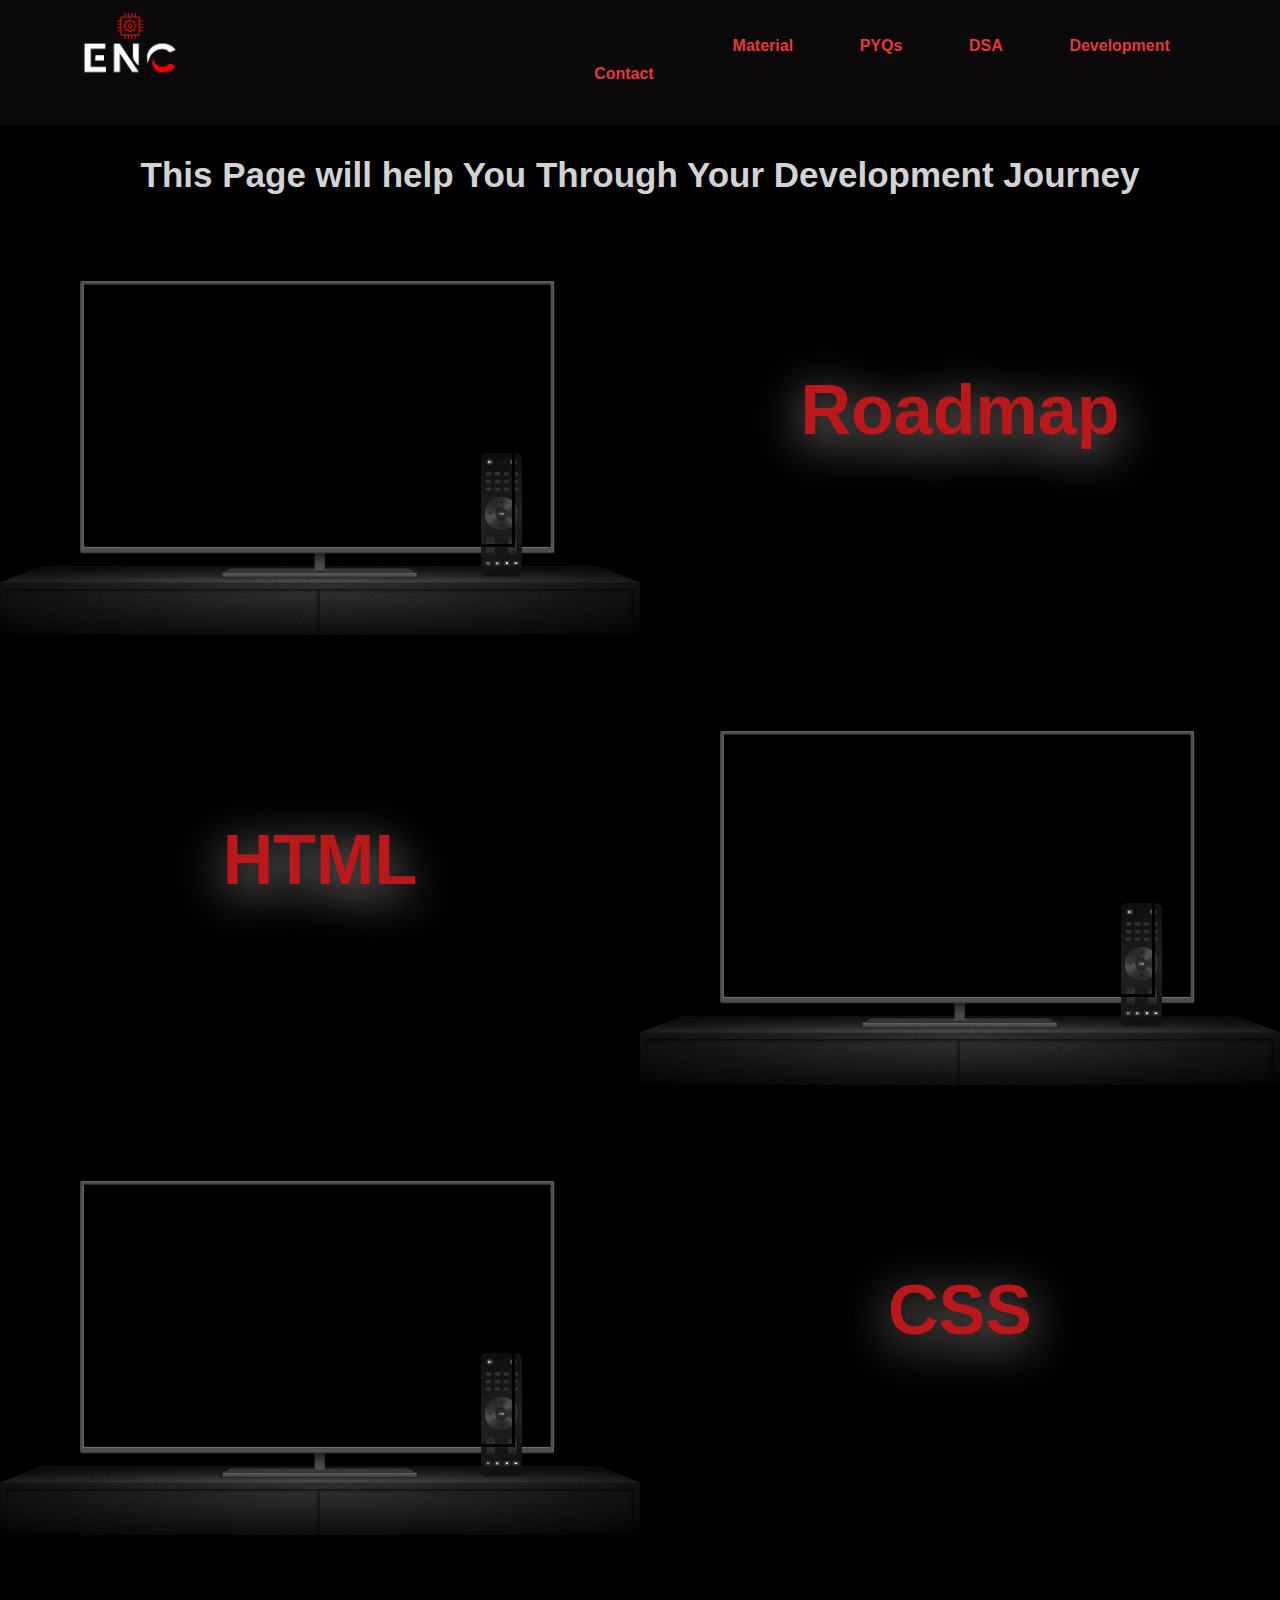
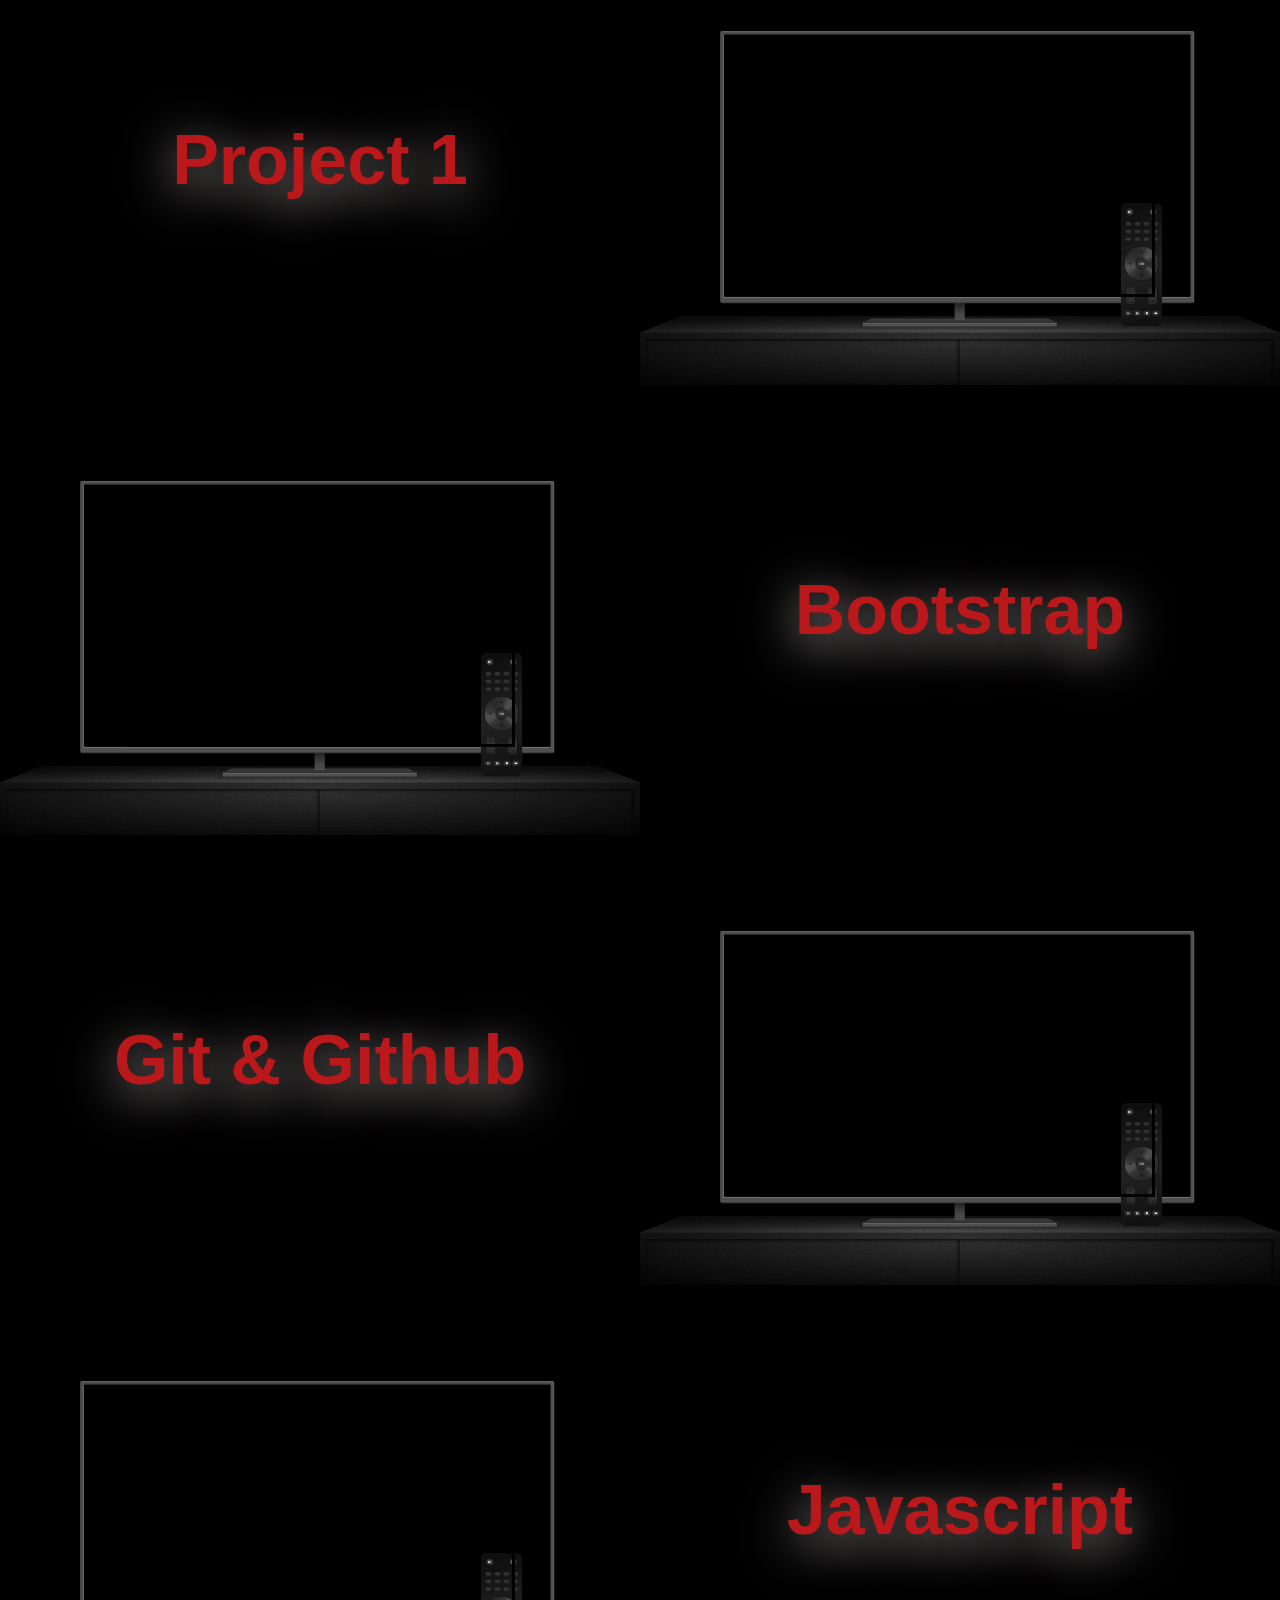
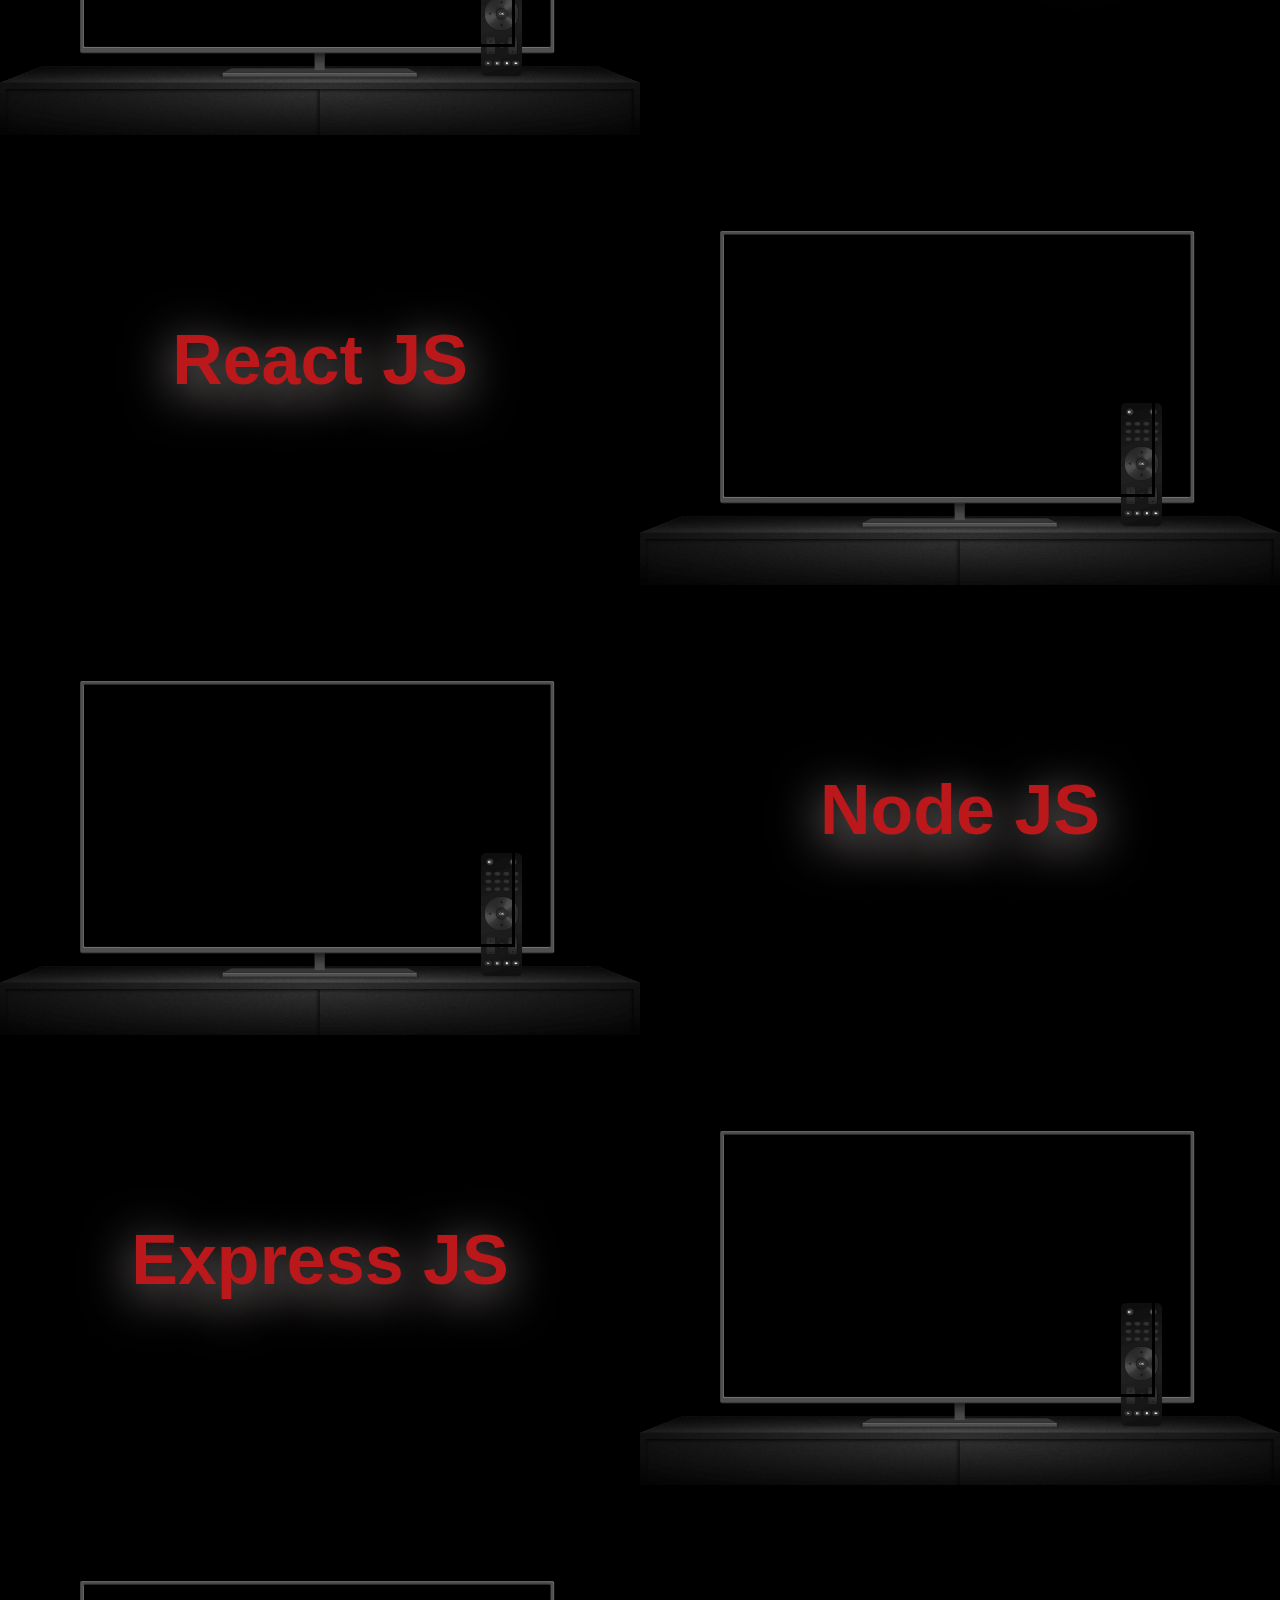
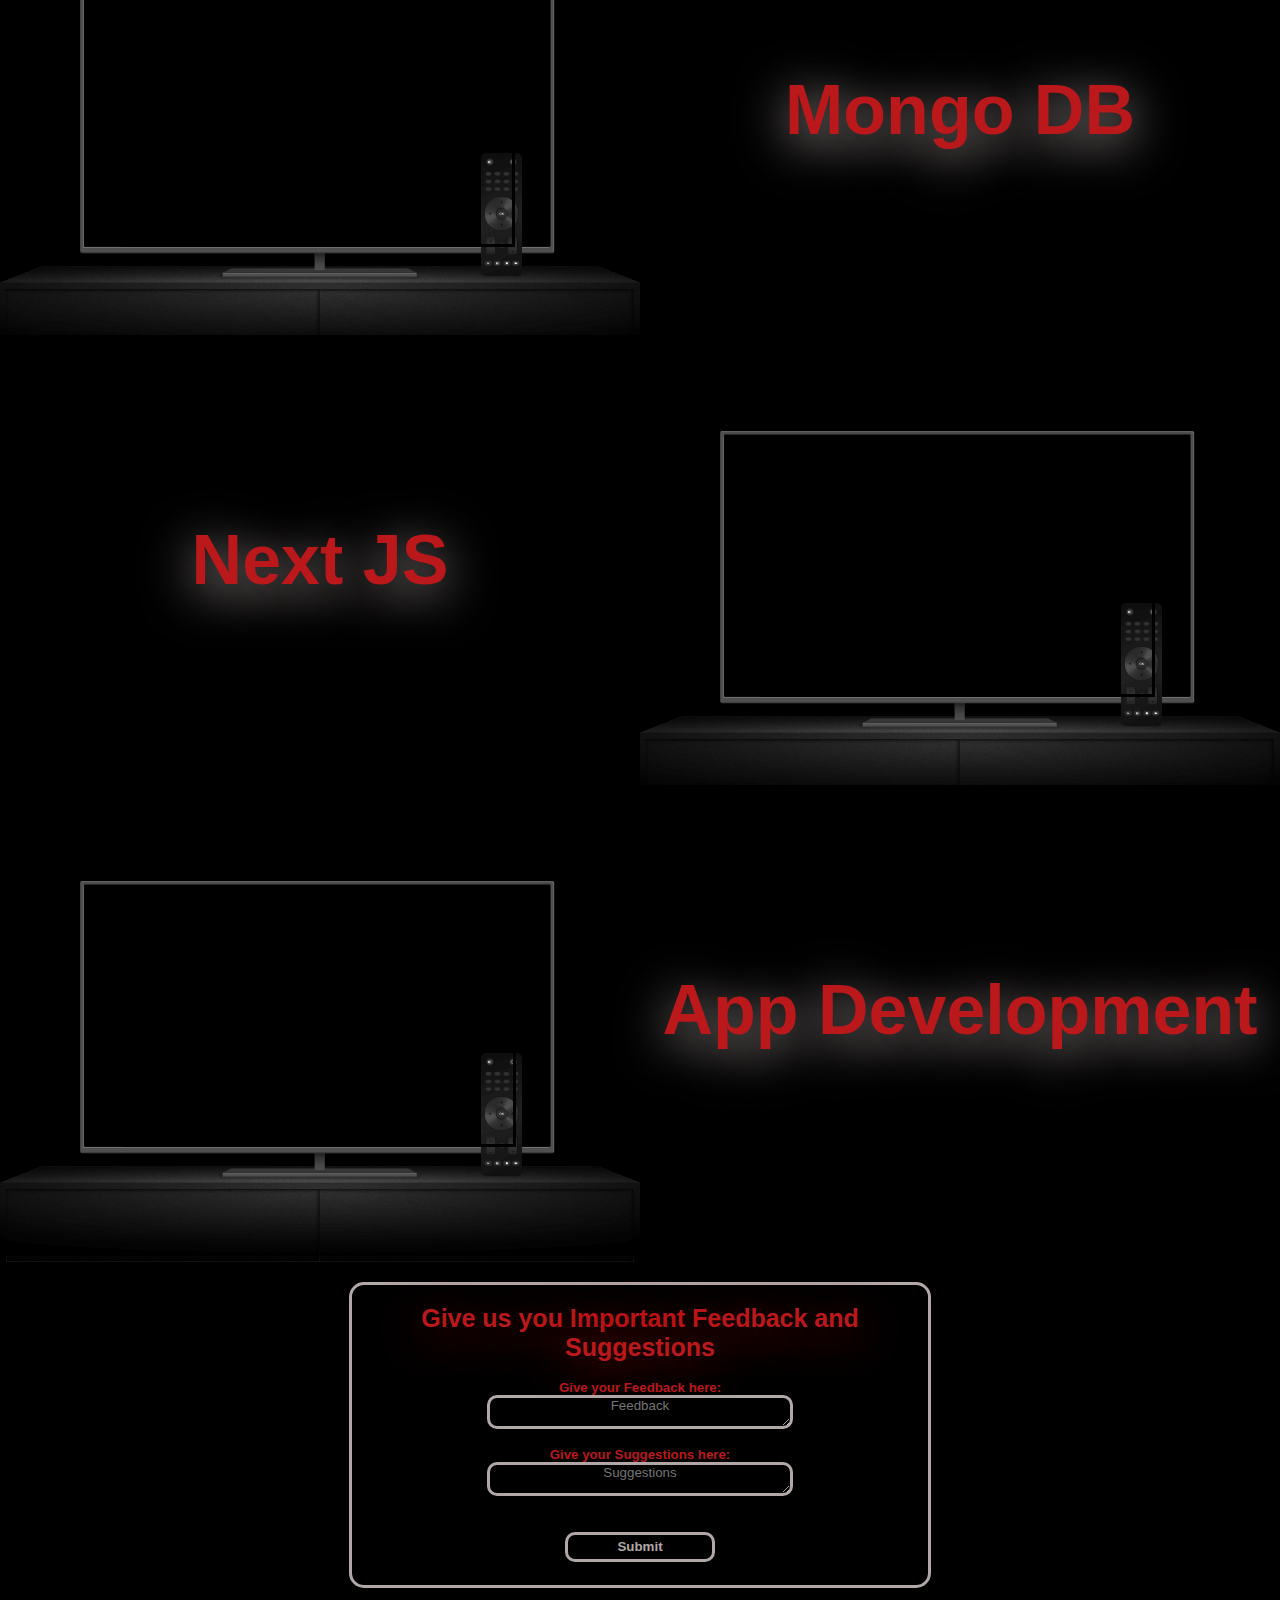
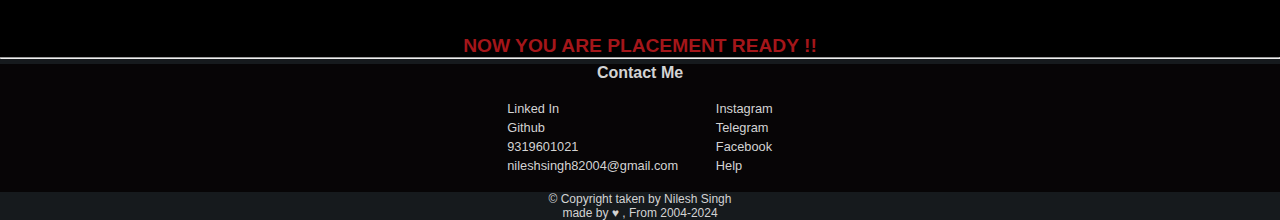
<file: Development.html>
<!DOCTYPE html>
<html lang="en">
<head>
    <meta charset="UTF-8">
    <meta name="viewport" content="width=device-width, initial-scale=1.0">
    <title>Development</title>
    <link rel="stylesheet" href="https://cdnjs.cloudflare.com/ajax/libs/font-awesome/6.5.1/css/all.min.css" integrity="sha512-DTOQO9RWCH3ppGqcWaEA1BIZOC6xxalwEsw9c2QQeAIftl+Vegovlnee1c9QX4TctnWMn13TZye+giMm8e2LwA==" crossorigin="anonymous" referrerpolicy="no-referrer" />
    <link rel="stylesheet" href="style.css">
</head>
<body>
    <header><div id="navbar">
        <a id="logo" class="icons" href="index.html"><img src="encl3.png" height="70px"></a>
         <a class="icons"  href="Syllabus.html">Material</a>
         <a class="icons" href="Material.html">PYQs</a>
        <a class="icons" href="DSA.html">DSA</a>
         <a class="icons" href="Development.html">Development</a>
         <a class="icons" href="Contact.html">Contact</a>
         <i id="man" class="fa-solid fa-user"></i>
    </div>
    
         </header>
  
      <main>
        
        
        <section id="temp">
            <div class="tem">

                This Page will help You Through Your Development Journey
            </div>
        </section>


            <section id="enc">
                <div class="videos">

                    <img src="tv.png" >

                    <iframe width="560" height="315" src="https://www.youtube.com/embed/z0n1aQ3IxWI?si=akZ97xGVi5QQCG8h" title="YouTube video player" frameborder="0" allow="accelerometer; autoplay; clipboard-write; encrypted-media; gyroscope; picture-in-picture; web-share" allowfullscreen></iframe> <br><br><br><br><hr></div>

                    <div class="cont">
                        <h1>Roadmap</h1>
                    </div>  
            </section>

            <section id="enc">

                
                <div class="cont">
                    <h1>HTML</h1>
                </div> 
                <div class="videos">

                    <img src="tv.png" >

                    <iframe width="560" height="315" src="https://www.youtube.com/embed/HcOc7P5BMi4?si=W54I5NsjSjV8jWLV" title="YouTube video player" frameborder="0" allow="accelerometer; autoplay; clipboard-write; encrypted-media; gyroscope; picture-in-picture; web-share" allowfullscreen></iframe>
                    <br><br><br><br><hr></div>
 
            </section>

            <section id="enc">
                <div class="videos">

                    <img src="tv.png" >

                    <iframe width="560" height="315" src="https://www.youtube.com/embed/ESnrn1kAD4E?si=VSHdj0QulGG_pB2o" title="YouTube video player" frameborder="0" allow="accelerometer; autoplay; clipboard-write; encrypted-media; gyroscope; picture-in-picture; web-share" allowfullscreen></iframe>
                    <br><br><br><br><hr></div>

                    <div class="cont">
                        <h1>CSS</h1>
                    </div>  
        
            </section>

            <section id="enc">

                <div class="cont">
                    <h1 >Project 1</h1>
                </div>
                <div class="videos">

                    <img src="tv.png" >

                    <iframe width="560" height="315" src="https://www.youtube.com/embed/nGhKIC_7Mkk?si=9KDcA_aSePWEnhj7" title="YouTube video player" frameborder="0" allow="accelerometer; autoplay; clipboard-write; encrypted-media; gyroscope; picture-in-picture; web-share" allowfullscreen></iframe>
                    <br><br><br><br><hr></div>

  
            </section>

            <section id="enc">
                <div class="videos">

                    <img src="tv.png" >

                    <iframe width="560" height="315" src="https://www.youtube.com/embed/vpAJ0s5S2t0?si=wAKjeJK27fCYNsoQ" title="YouTube video player" frameborder="0" allow="accelerometer; autoplay; clipboard-write; encrypted-media; gyroscope; picture-in-picture; web-share" allowfullscreen></iframe>
                    <br><br><br><br><hr></div>

                    <div class="cont">
                        <h1>Bootstrap</h1>
                    </div>  
            </section>

            <section id="enc">

                <div class="cont">
                    <h1>Git & Github</h1>
                </div>
                <div class="videos">

                    <img src="tv.png" >

                    <iframe width="560" height="315" src="https://www.youtube.com/embed/Ez8F0nW6S-w?si=ZKbK64Gi9G0kHwGb" title="YouTube video player" frameborder="0" allow="accelerometer; autoplay; clipboard-write; encrypted-media; gyroscope; picture-in-picture; web-share" allowfullscreen></iframe>
                    <br><br><br><br><hr></div>
        

            </section>  

            <section id="enc">
                <div class="videos">

                    <img src="tv.png" >

                    <iframe width="560" height="315" src="https://www.youtube.com/embed/videoseries?si=yaRrFuXBfj_GDX8g&amp;list=PLGjplNEQ1it_oTvuLRNqXfz_v_0pq6unW" title="YouTube video player" frameborder="0" allow="accelerometer; autoplay; clipboard-write; encrypted-media; gyroscope; picture-in-picture; web-share" allowfullscreen></iframe>
                    <br><br><br><br><hr></div>

                    <div class="cont">
                        <h1>Javascript</h1>
                    </div>  
            </section>

            <section id="enc">

                <div class="cont">
                    <h1>React JS</h1>
                </div>  
                <div class="videos">

                    <img src="tv.png">

                    <iframe width="560" height="315" src="https://www.youtube.com/embed/RGKi6LSPDLU?si=WpGAws5KN1sI1Msu" title="YouTube video player" frameborder="0" allow="accelerometer; autoplay; clipboard-write; encrypted-media; gyroscope; picture-in-picture; web-share" allowfullscreen></iframe>
                    <br><br><br><br><hr></div>


            </section>

            <section id="enc">
                <div class="videos">

                    <img src="tv.png" >

                    <iframe width="560" height="315" src="https://www.youtube.com/embed/BLl32FvcdVM?si=7Yg5sQA0I12r87ZA" title="YouTube video player" frameborder="0" allow="accelerometer; autoplay; clipboard-write; encrypted-media; gyroscope; picture-in-picture; web-share" allowfullscreen></iframe>
                    <br><br><br><br><hr></div>

                    <div class="cont">
                        <h1>Node JS</h1>
                    </div>  
            </section>

            <section id="enc">

                <div class="cont">
                    <h1>Express JS</h1>
                </div> 
                <div class="videos">

                    <img src="tv.png" >

                    <iframe width="560" height="315" src="https://www.youtube.com/embed/7H_QH9nipNs?si=zr_H2uQLpUTPxAhu" title="YouTube video player" frameborder="0" allow="accelerometer; autoplay; clipboard-write; encrypted-media; gyroscope; picture-in-picture; web-share" allowfullscreen></iframe>
                    <br><br><br><br><hr></div>

 
            </section>

            <section id="enc">
                <div class="videos">

                    <img src="tv.png" >

                    <iframe src="https://www.youtube.com/embed/J6mDkcqU_ZE?si=r3N0JC9SBWsdT3VF"></iframe>
                    <br><br><br><br><hr></div>

                    <div class="cont">
                        <h1>Mongo DB</h1>
                    </div>  
            </section>

            <section id="enc">

                <div class="cont">
                    <h1>Next JS</h1>
                </div>  
                <div class="videos">

                    <img src="tv.png" >

                    <iframe width="560" height="315" src="https://www.youtube.com/embed/videoseries?si=Y2ksKqmuDt9Qk4wn&amp;list=PLu0W_9lII9agtWvR_TZdb_r0dNI8-lDwG" title="YouTube video player" frameborder="0" allow="accelerometer; autoplay; clipboard-write; encrypted-media; gyroscope; picture-in-picture; web-share" allowfullscreen></iframe>
                    <br><br><br><br><hr></div>

 
            </section>

            <section id="enc">

                
                <div class="videos">

                    <img src="tv.png" >

                    <iframe width="560" height="315" src="https://www.youtube.com/embed/mXjZQX3UzOs?si=x6_TfukWb-ipaEqV" title="YouTube video player" frameborder="0" allow="accelerometer; autoplay; clipboard-write; encrypted-media; gyroscope; picture-in-picture; web-share" allowfullscreen></iframe>
                    <br><br><br><br></div>

                    <div class="cont">
                        <h1>App Development</h1>
                    </div>  


            </section>

            <section id="en">
                <div id="subo">
                <h4>Give us you Important Feedback and Suggestions</h4><br>
                <div><h5>Give your Feedback here:</h5>
                    <textarea name="feedback" id="101" placeholder="Feedback"></textarea><br>
        
                    <h5>Give your Suggestions here:</h5>
                    <textarea name="suggestions" id="102" placeholder="Suggestions"></textarea><br><br>
        
                    <button>Submit</button></div>
    
                </div>
                
    
            
                
    
            </section>

            <section>
                <big><b>NOW YOU ARE PLACEMENT READY !!</b></big>
            </section>


      </main> <hr>
      
      <footer>
        
        <div class="contact-me">
            Contact Me
        </div>
        <div class="panel2">
            <div class="part1">
                <p><i class="fa-brands fa-linkedin"></i> Linked In</p>
                <p><i class="fa-brands fa-github"></i> Github</p>
                <p><i class="fa-solid fa-phone"></i> 9319601021</p>
                <p><i class="fa-solid fa-envelope"></i> nileshsingh82004@gmail.com</p>
            </div>

            <div class="part1">
                <p><i class="fa-brands fa-instagram"></i> Instagram</p>
                <p><i class="fa-brands fa-telegram"></i> Telegram</p>
                <p><i class="fa-brands fa-facebook"></i> Facebook</p>
                <p><i class="fa-brands fa-hire-a-helper"></i> Help</p>
            </div>
            
        </div>

        <div class="panel1">
            &#169 Copyright taken by Nilesh Singh
        <br>
        made by &#9829 , From 2004-2024
        </div>
    </footer>
</body>
</html>
</file>
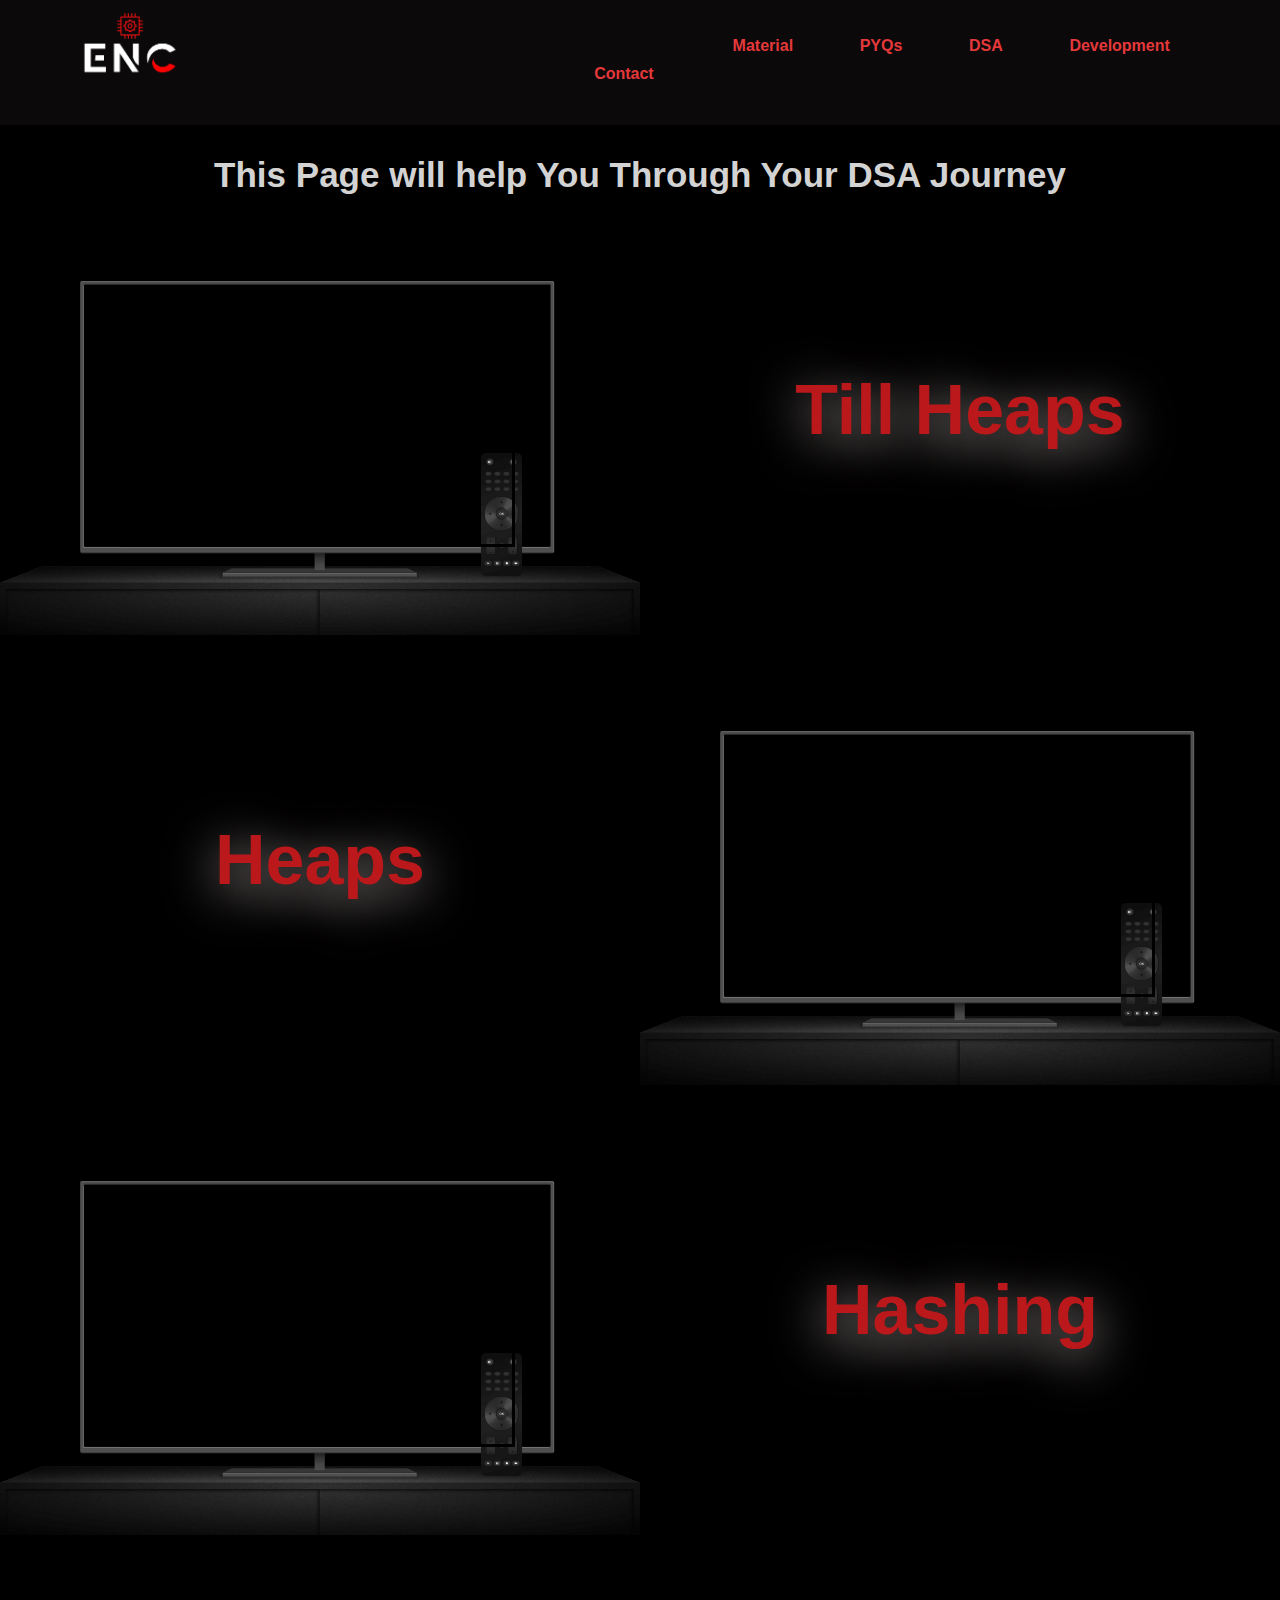
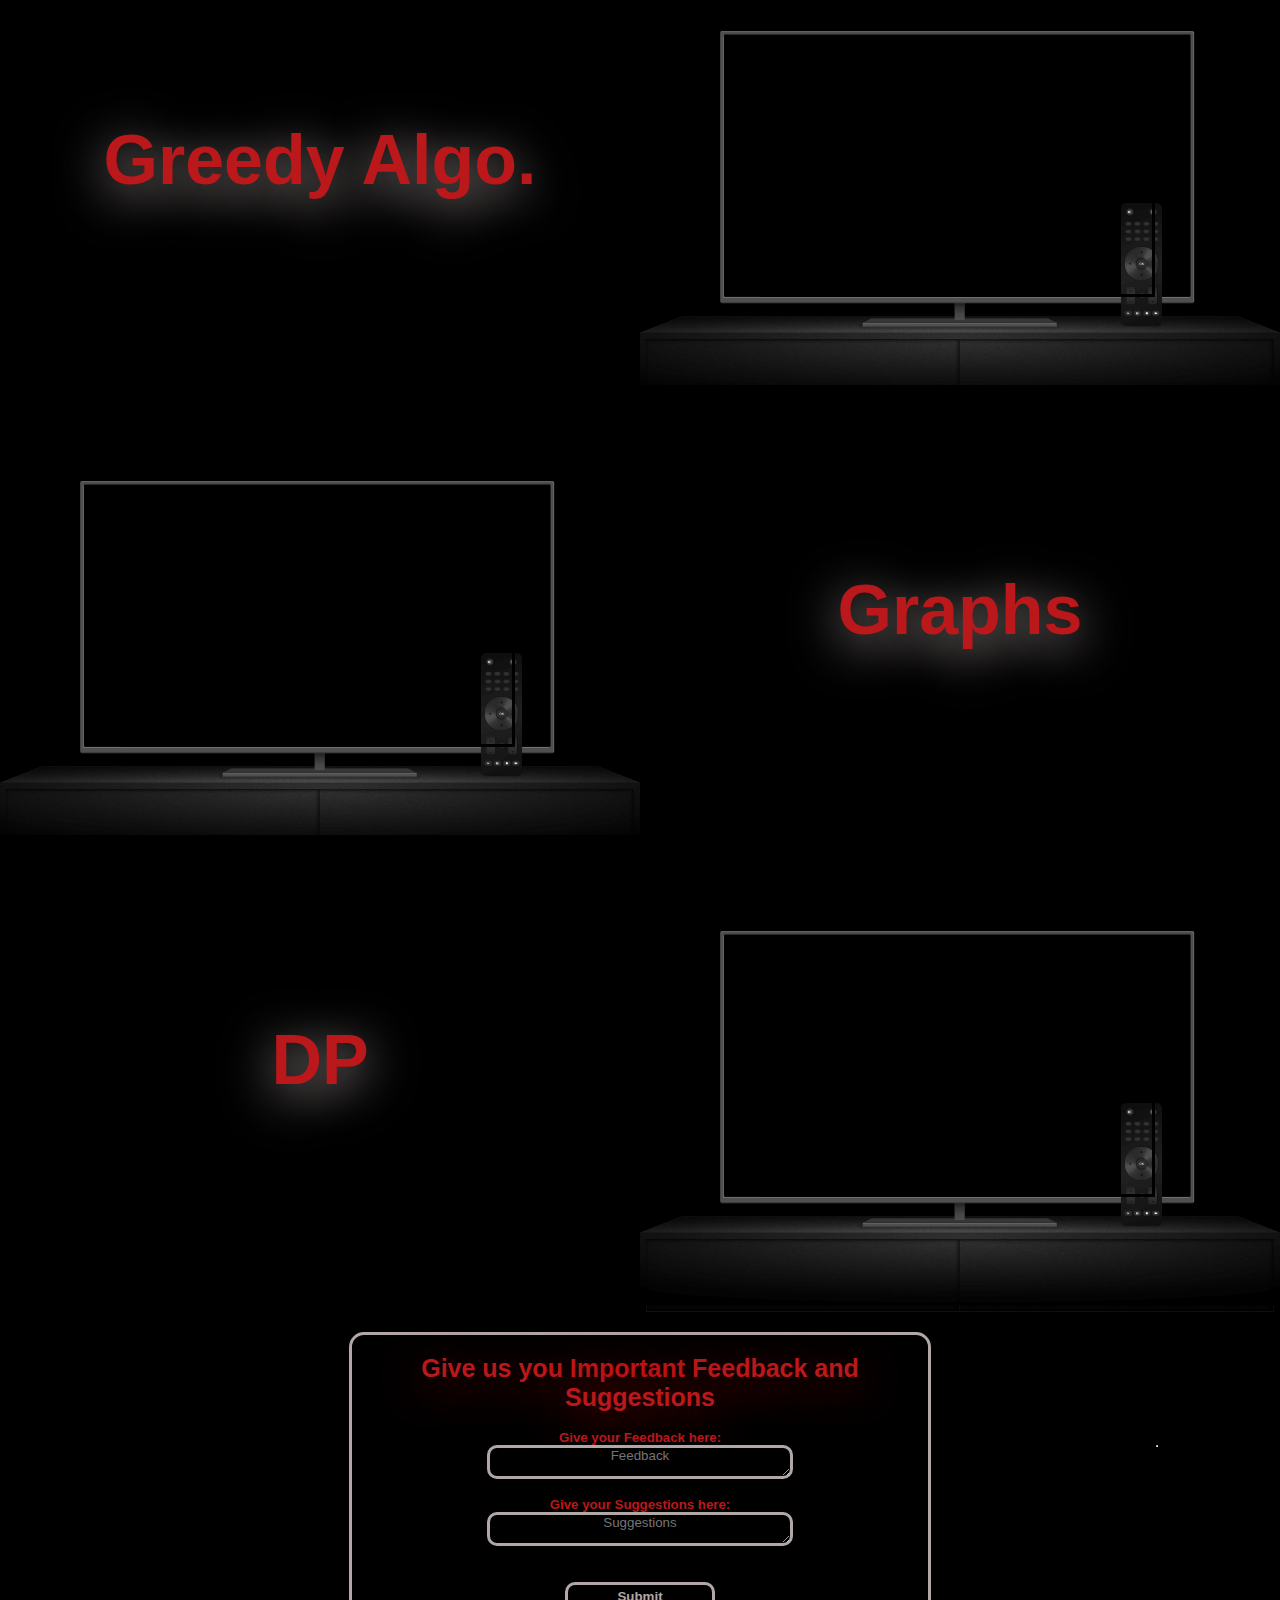
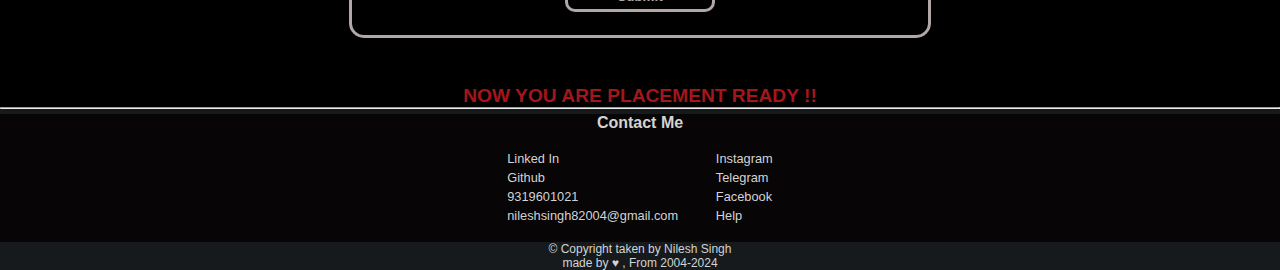
<file: DSA.html>
<!DOCTYPE html>
<html lang="en">
<head>
    <meta charset="UTF-8">
    <meta name="viewport" content="width=device-width, initial-scale=1.0">
    <title>DSA</title>
    <link rel="stylesheet" href="https://cdnjs.cloudflare.com/ajax/libs/font-awesome/6.5.1/css/all.min.css" integrity="sha512-DTOQO9RWCH3ppGqcWaEA1BIZOC6xxalwEsw9c2QQeAIftl+Vegovlnee1c9QX4TctnWMn13TZye+giMm8e2LwA==" crossorigin="anonymous" referrerpolicy="no-referrer" />
    <link rel="stylesheet" href="style.css">
</head>
<body>
    <header><div id="navbar">
        <a id="logo" href="index.html"><img src="encl3.png" height="70px"></a>
         <a class="icons"  href="Syllabus.html">Material</a>
         <a class="icons" href="Material.html">PYQs</a>
        <a class="icons" href="DSA.html">DSA</a>
         <a class="icons" href="Development.html">Development</a>
         <a class="icons" href="Contact.html">Contact</a>
         <i id="man" class="fa-solid fa-user"></i>
    </div>
    
         </header>
  
      <main>

        <section id="temp">
            <div class="tem">
                This Page will help You Through Your DSA Journey
            </div>
        </section>
        
        

        <section id="enc">
            
            <div class="videos" >

                <img src="tv.png" >

            <iframe width="560" height="315" src="https://www.youtube.com/embed/videoseries?si=-oMSgWz1HQ9mhcqX&amp;list=PLfqMhTWNBTe0b2nM6JHVCnAkhQRGiZMSJ" title="YouTube video player" frameborder="0" allow="accelerometer; autoplay; clipboard-write; encrypted-media; gyroscope; picture-in-picture; web-share" allowfullscreen></iframe>
            <br><br><br><br><hr></div>

            <div class="cont">
                        <h1>Till Heaps</h1>
            </div> 
            
        </section>    

        <section id="enc">

            <div class="cont">
                       <h1>Heaps</h1> 
            </div> 
            
            <div class="videos">

                <img src="tv.png" >

            <iframe width="560" height="315" src="https://www.youtube.com/embed/videoseries?si=vu_NT-SYqmrwfPhs&amp;list=PLDzeHZWIZsToMrLX5-7qNyS6Db9VwTSvm" title="YouTube video player" frameborder="0" allow="accelerometer; autoplay; clipboard-write; encrypted-media; gyroscope; picture-in-picture; web-share" allowfullscreen></iframe>
            <br><br><br><br><hr></div>

        </section>    

        <section id="enc">
            
            <div class="videos">

                <img src="tv.png" >

            <iframe width="560" height="315" src="https://www.youtube.com/embed/7mUKGHznpfg?si=ouh-8RB26VbHa2vw" title="YouTube video player" frameborder="0" allow="accelerometer; autoplay; clipboard-write; encrypted-media; gyroscope; picture-in-picture; web-share" allowfullscreen></iframe>
            <br><br><br><br><hr></div>

            <div class="cont">
                    <h1>Hashing</h1>    
            </div> 

        </section>

        <section id="enc">

            <div class="cont">
                        <h1>Greedy Algo.</h1>
            </div> 
            
            <div class="videos">

                <img src="tv.png" >

            <iframe width="560" height="315" src="https://www.youtube.com/embed/HZOUwKCKF5o?si=VrEl6ST3BJkw8oJ0" title="YouTube video player" frameborder="0" allow="accelerometer; autoplay; clipboard-write; encrypted-media; gyroscope; picture-in-picture; web-share" allowfullscreen></iframe>
            <br><br><br><br><hr></div>

        </section>

        <section id="enc">
            
            <div class="videos">

                <img src="tv.png" >

            <iframe width="560" height="315" src="https://www.youtube.com/embed/videoseries?si=dTTb7uV3G3nzInFo&amp;list=PLDzeHZWIZsTobi35C3I-tKB3tRDX6YxuA" title="YouTube video player" frameborder="0" allow="accelerometer; autoplay; clipboard-write; encrypted-media; gyroscope; picture-in-picture; web-share" allowfullscreen></iframe>
            <br><br><br><br><hr></div>

            <div class="cont">
                        <h1>Graphs</h1>
            </div> 

        </section>

        <section id="enc">

            <div class="cont">
                        <h1>DP</h1>
            </div> 
        
        <div class="videos">

            <img src="tv.png" >

            <iframe width="560" height="315" src="https://www.youtube.com/embed/videoseries?si=gDUAfhdCMXZvyXIA&amp;list=PLDzeHZWIZsTomOPnCiU3J95WufjE36wsb" title="YouTube video player" frameborder="0" allow="accelerometer; autoplay; clipboard-write; encrypted-media; gyroscope; picture-in-picture; web-share" allowfullscreen></iframe>
            <br><br><br><br><hr></div>

        </section>

        <section id="en">
            <div id="subo">
            <h4>Give us you Important Feedback and Suggestions</h4><br>
            <div><h5>Give your Feedback here:</h5>
                <textarea name="feedback" id="101" placeholder="Feedback"></textarea><br>
    
                <h5>Give your Suggestions here:</h5>
                <textarea name="suggestions" id="102" placeholder="Suggestions"></textarea><br><br>
    
                <button>Submit</button></div>

            </div>
            

        
            

        </section>
        

        <section>
            <big><b>NOW YOU ARE PLACEMENT READY !!</b></big>
        </section>
      </main>  <hr>
      
      <footer>
        
        <div class="contact-me">
            Contact Me
        </div>
        <div class="panel2">
            <div class="part1">
                <p><i class="fa-brands fa-linkedin"></i> Linked In</p>
                <p><i class="fa-brands fa-github"></i> Github</p>
                <p><i class="fa-solid fa-phone"></i> 9319601021</p>
                <p><i class="fa-solid fa-envelope"></i> nileshsingh82004@gmail.com</p>
            </div>

            <div class="part1">
                <p><i class="fa-brands fa-instagram"></i> Instagram</p>
                <p><i class="fa-brands fa-telegram"></i> Telegram</p>
                <p><i class="fa-brands fa-facebook"></i> Facebook</p>
                <p><i class="fa-brands fa-hire-a-helper"></i> Help</p>
            </div>
            
        </div>

        <div class="panel1">
            &#169 Copyright taken by Nilesh Singh
        <br>
        made by &#9829 , From 2004-2024
        </div>
    </footer>
</body>
</html>
</file>
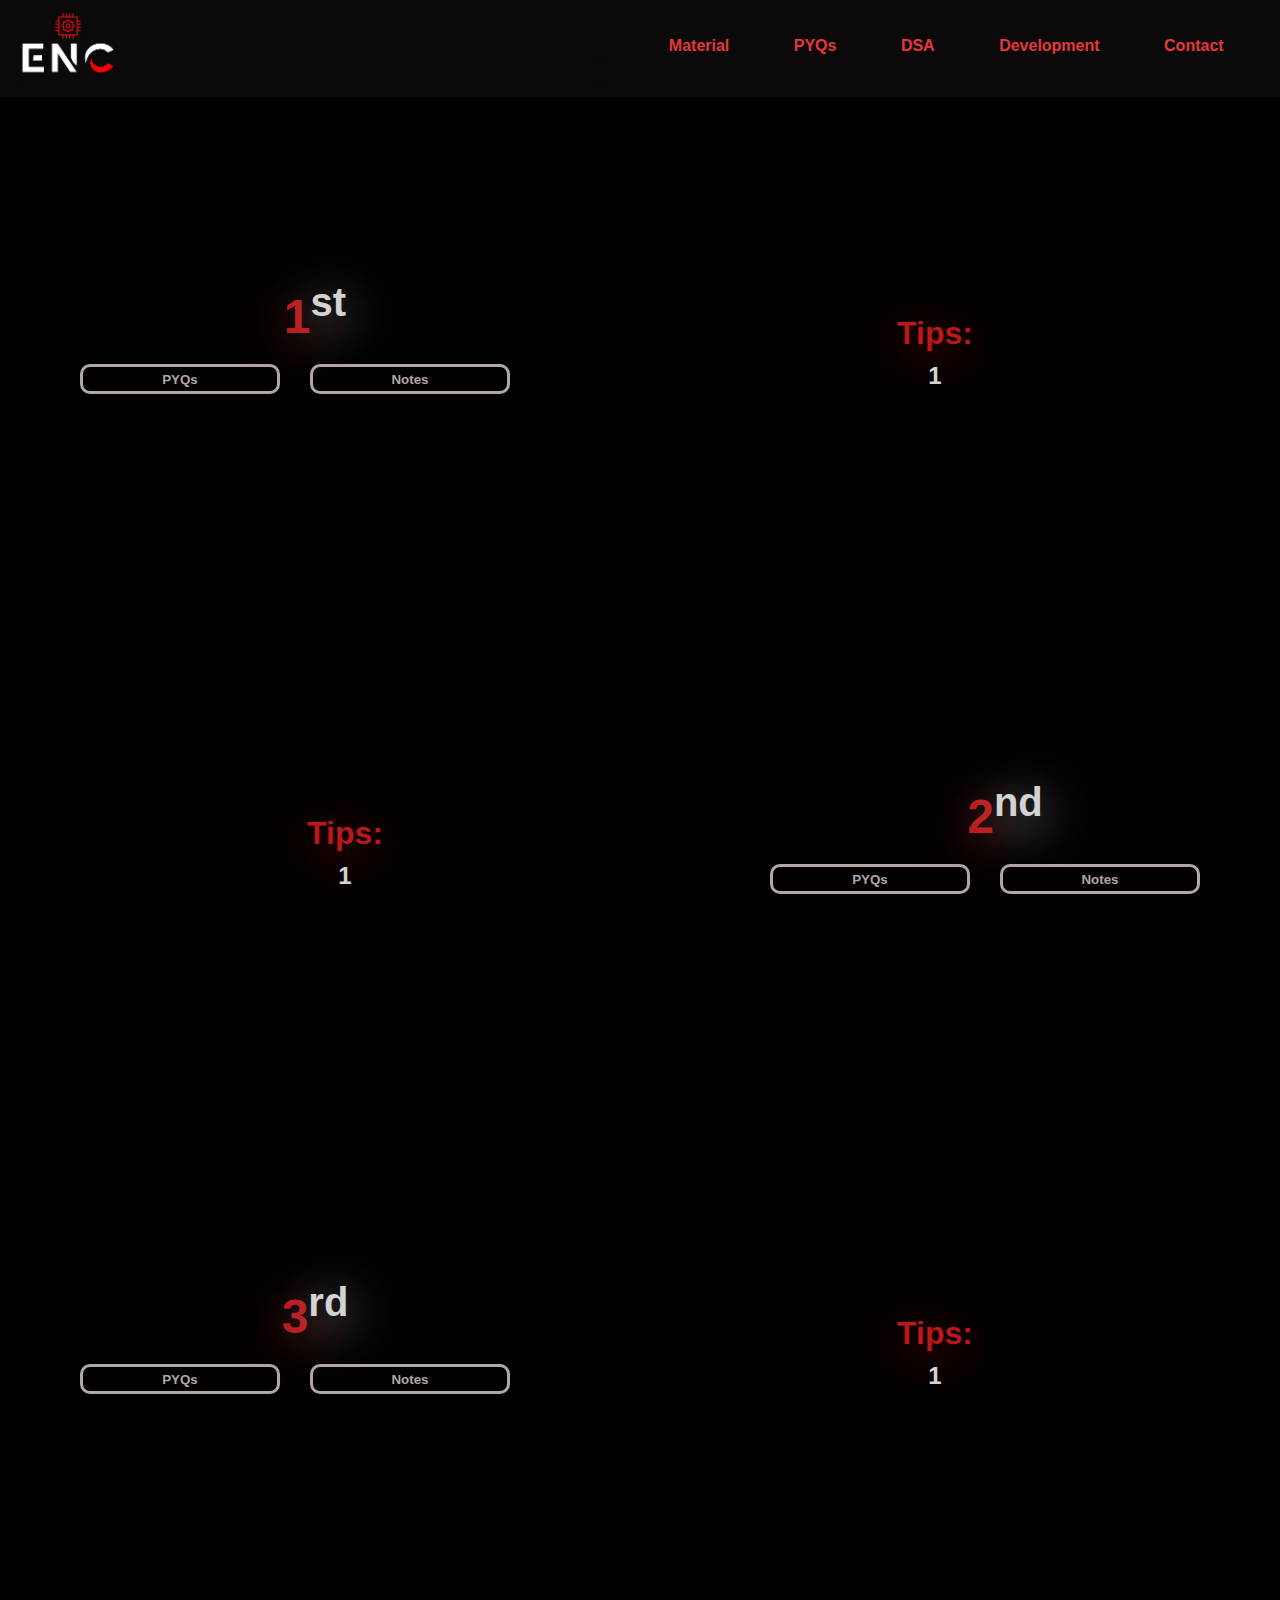
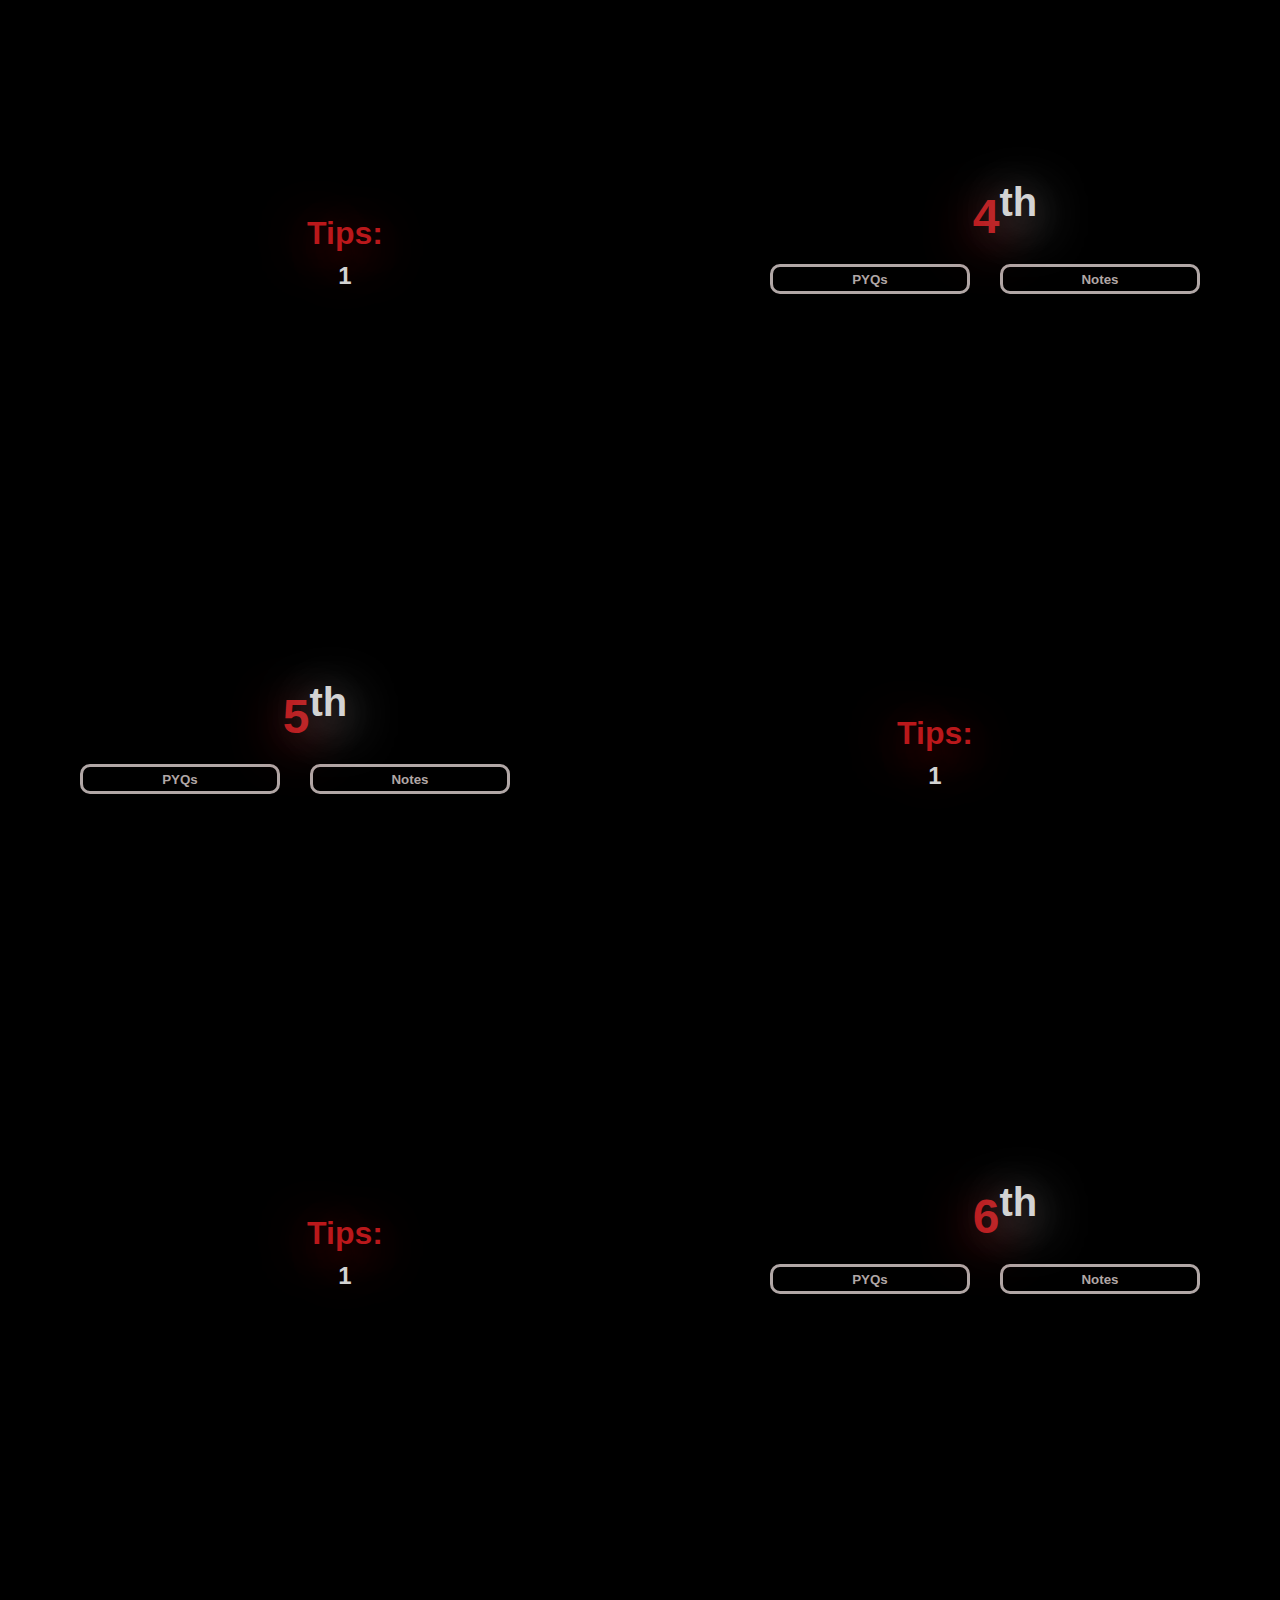
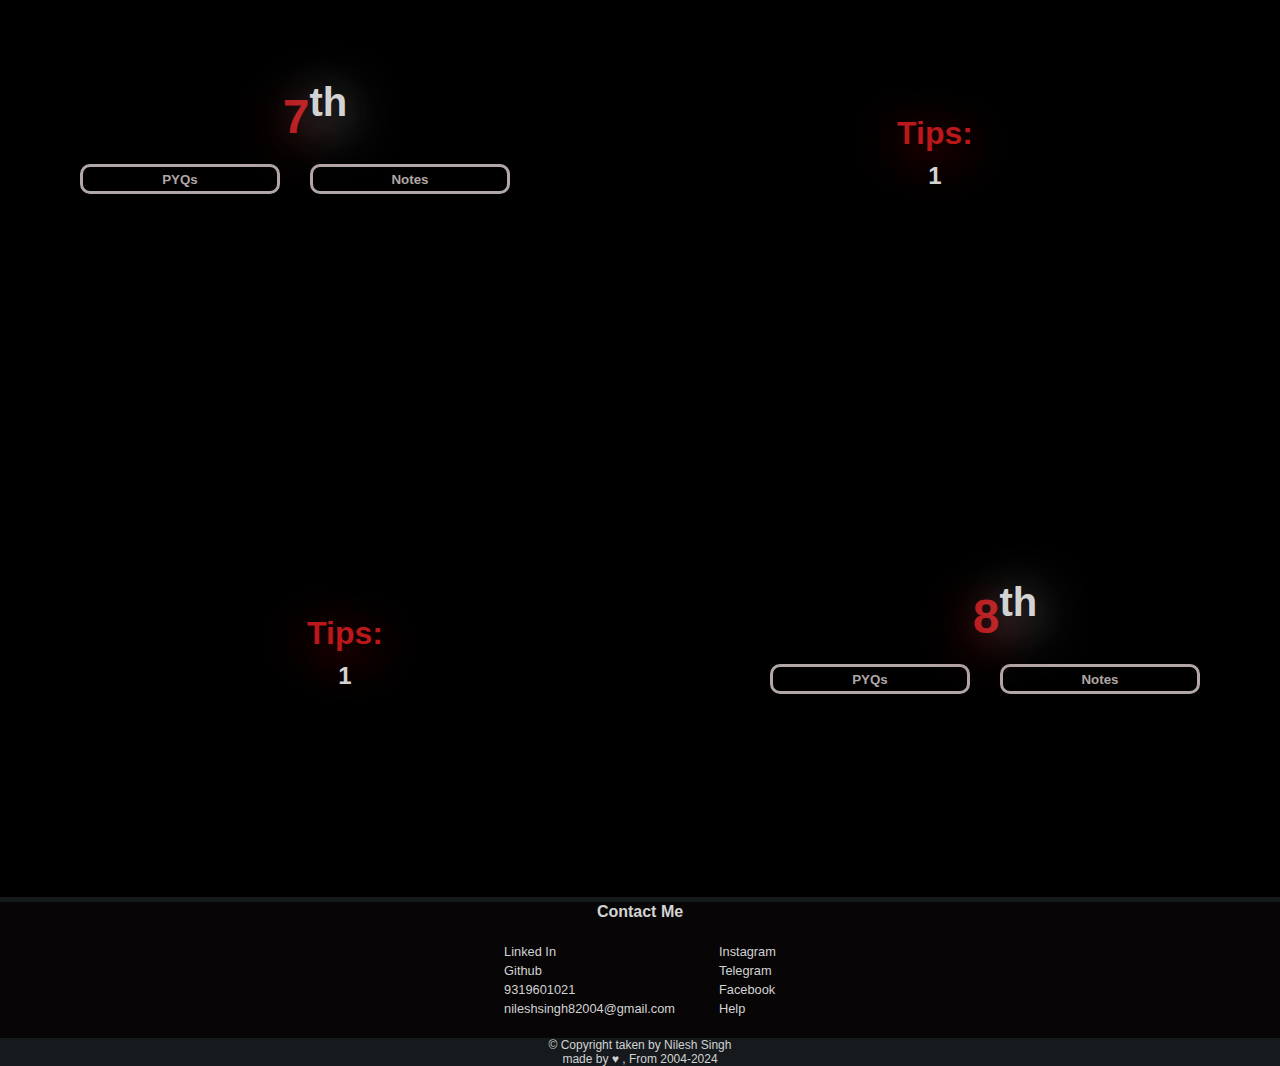
<file: Material.html>
<!DOCTYPE html>
<html lang="en">
<head>
    <meta charset="UTF-8">
    <meta name="viewport" content="width=device-width, initial-scale=1.0">
    <title>PYQs</title>
    <link rel="stylesheet" href="https://cdnjs.cloudflare.com/ajax/libs/font-awesome/6.5.1/css/all.min.css" integrity="sha512-DTOQO9RWCH3ppGqcWaEA1BIZOC6xxalwEsw9c2QQeAIftl+Vegovlnee1c9QX4TctnWMn13TZye+giMm8e2LwA==" crossorigin="anonymous" referrerpolicy="no-referrer" />
    <link rel="stylesheet" href="style pyq.css">
</head>
<body>
    <header><div id="navbar">
        <a id="logo" href="index.html"><img src="encl3.png" height="70px"></a>
         <a class="icons"  href="Syllabus.html">Material</a>
         <a class="icons" href="Material.html">PYQs</a>
        <a class="icons" href="DSA.html">DSA</a>
         <a class="icons" href="Development.html">Development</a>
         <a class="icons" href="Contact.html">Contact</a>
         <i id="man" class="fa-solid fa-user"></i>
    </div>
    
         </header>
  
      <div class="pyq">
        <div class="seme">
            <h1>1<sup>st</sup></h1>
            
            <div class="butt">
                <button>PYQs</button>
                <button>Notes</button>
            </div>
        </div>
        <div class="tip">
            <h1>Tips:</h1>
            <h2>1</h2>
        </div>
      </div>

      
      <div class="pyq">
        <div class="tip">
            <h1>Tips:</h1>
            <h2>1</h2>
        </div>
        <div class="seme">
            <h1>2<sup>nd</sup></h1>
            <div class="butt">
                <button>PYQs</button>
                <button>Notes</button>
            </div>
        </div>
      </div>


      <div class="pyq">
        <div class="seme">
            <h1>3<sup>rd</sup></h1>
            <div class="butt">
                <button>PYQs</button>
                <button>Notes</button>
            </div>
        </div>
        <div class="tip">
            <h1>Tips:</h1>
            <h2>1</h2>
        </div>
      </div>


      <div class="pyq">
        <div class="tip">
            <h1>Tips:</h1>
            <h2>1</h2>
        </div>
        <div class="seme">
            <h1>4<sup>th</sup></h1>
            <div class="butt">
                <button>PYQs</button>
                <button>Notes</button>
            </div>
        </div>
      </div>


      <div class="pyq">
        <div class="seme">
            <h1>5<sup>th</sup></h1>
            <div class="butt">
                <button>PYQs</button>
                <button>Notes</button>
            </div>
        </div>
        <div class="tip">
            <h1>Tips:</h1>
            <h2>1</h2>
        </div>
      </div>


      <div class="pyq">
        <div class="tip">
            <h1>Tips:</h1>
            <h2>1</h2>
        </div>
        <div class="seme">
            <h1>6<sup>th</th></sup></h1>
            <div class="butt">
                <button>PYQs</button>
                <button>Notes</button>
            </div>
        </div>
      </div>


      <div class="pyq">
        <div class="seme">
            <h1>7<sup>th</sup></h1>
            <div class="butt">
                <button>PYQs</button>
                <button>Notes</button>
            </div>
        </div>
        <div class="tip">
            <h1>Tips:</h1>
            <h2>1</h2>
        </div>
      </div>


      <div class="pyq">
        <div class="tip">
            <h1>Tips:</h1>
            <h2>1</h2>
        </div>
        <div class="seme">
            <h1>8<sup>th</sup></h1>
            <div class="butt">
                <button>PYQs</button>
                <button>Notes</button>
            </div>
        </div>
      </div>
      <footer>
        
        <div class="contact-me">
            Contact Me
        </div>
        <div class="panel2">
            <div class="part1">
                <p><i class="fa-brands fa-linkedin"></i> Linked In</p>
                <p><i class="fa-brands fa-github"></i> Github</p>
                <p><i class="fa-solid fa-phone"></i> 9319601021</p>
                <p><i class="fa-solid fa-envelope"></i> nileshsingh82004@gmail.com</p>
            </div>

            <div class="part1">
                <p><i class="fa-brands fa-instagram"></i> Instagram</p>
                <p><i class="fa-brands fa-telegram"></i> Telegram</p>
                <p><i class="fa-brands fa-facebook"></i> Facebook</p>
                <p><i class="fa-brands fa-hire-a-helper"></i> Help</p>
            </div>
            
        </div>

        <div class="panel1">
            &#169 Copyright taken by Nilesh Singh
        <br>
        made by &#9829 , From 2004-2024
        </div>
    </footer>
</body>
</html>
</file>
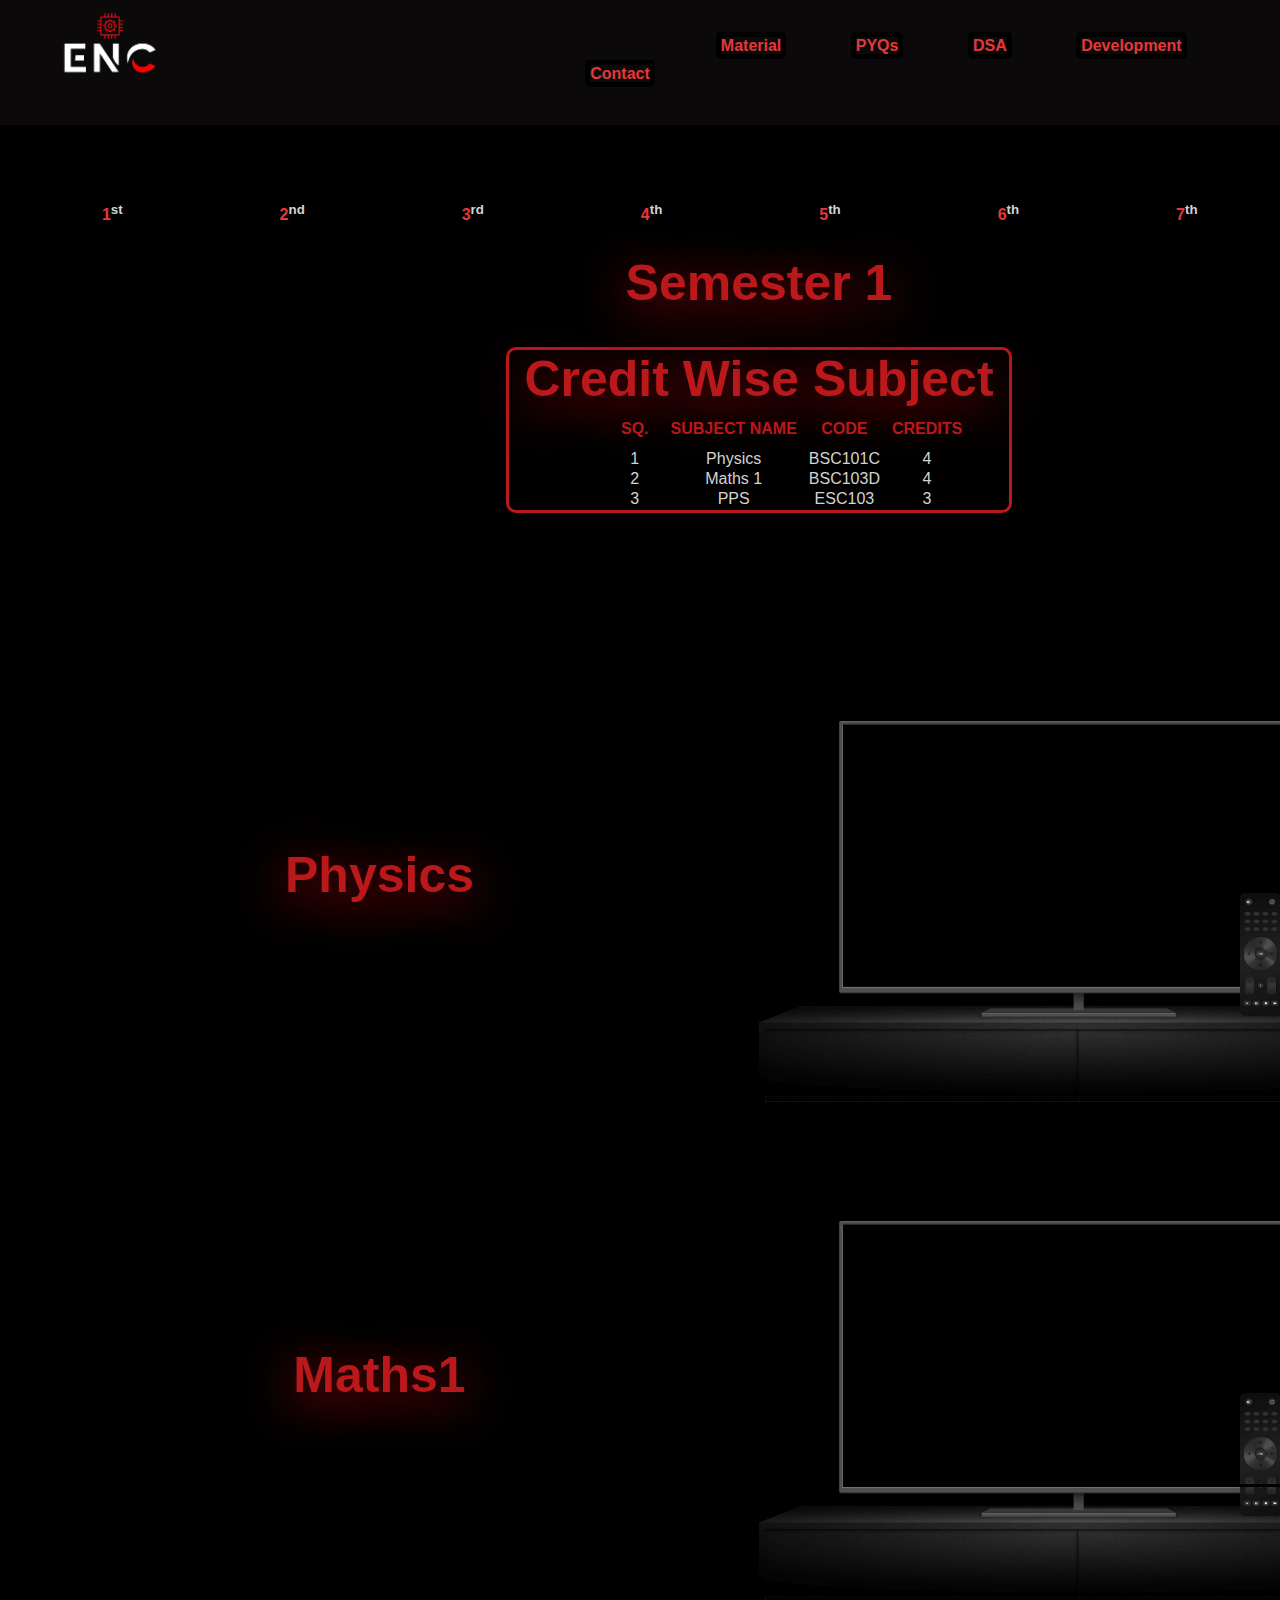
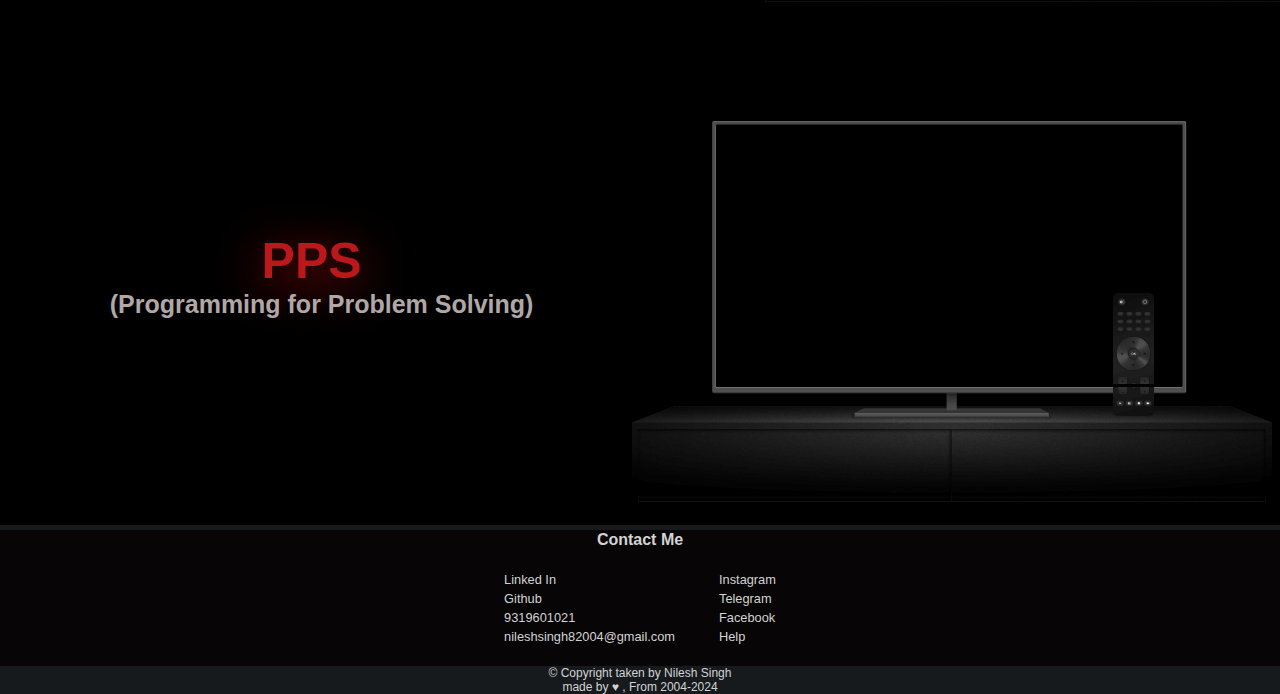
<file: Sem1.html>
<!DOCTYPE html>
<html lang="en">
<head>
    <meta charset="UTF-8">
    <meta name="viewport" content="width=device-width, initial-scale=1.0">
    <title>Syllabus & Material</title>
    <link rel="stylesheet" href="https://cdnjs.cloudflare.com/ajax/libs/font-awesome/6.5.1/css/all.min.css" integrity="sha512-DTOQO9RWCH3ppGqcWaEA1BIZOC6xxalwEsw9c2QQeAIftl+Vegovlnee1c9QX4TctnWMn13TZye+giMm8e2LwA==" crossorigin="anonymous" referrerpolicy="no-referrer" />
    <link rel="stylesheet" href="stylesem.css">
</head>
<body>
    <header><div id="navbar">
        <a id="logo" href="index.html"><img src="encl3.png" height="70px"></a>
         <a class="icons"  href="Syllabus.html">Material</a>
         <a class="icons" href="Material.html">PYQs</a>
        <a class="icons" href="DSA.html">DSA</a>
         <a class="icons" href="Development.html">Development</a>
         <a class="icons" href="Contact.html">Contact</a>
         <i id="man" class="fa-solid fa-user"></i>
    </div>
    
         </header>
  
      <main>

        <section id="enc">
            <div id="navb"><a class="na2" href="Sem1.html">1<sup>st</sup></a>
                <a class="na2" href="Sem2.html">2<sup>nd</sup></a>
                <a class="na2" href="Sem3.html">3<sup>rd</sup></a>
                <a class="na2" href="Sem4.html">4<sup>th</sup></a>
                <a class="na2" href="Sem5.html">5<sup>th</sup></a>
                <a class="na2" href="Sem6.html">6<sup>th</sup></a>
                <a class="na2" href="Sem7.html">7<sup>th</sup></a>
                <a class="na2" href="Sem8.html">8<sup>th</sup></a></div>

            <div id="sem">
                <h1>Semester 1</h1>
            </div>
            <div id="table">
                <h1>Credit Wise Subject</h1>

            <table>
                <tr>
                    <th>SQ.</th>
                    <th>SUBJECT NAME</th>
                    <th>CODE</th>
                    <th>CREDITS</th>
                </tr>
                <tr>
                    <td>1</td>
                    <td>Physics</td>
                    <td>BSC101C</td>
                    <td>4</td>
                </tr>
                <tr>
                    <td>2</td>
                    <td>Maths 1</td>
                    <td>BSC103D</td>
                    <td>4</td>
                </tr>
                <tr>
                    <td>3</td>
                    <td>PPS</td>
                    <td>ESC103</td>
                    <td>3</td>
                </tr>
            </table>
            </div>
        </section>

        <section id="subject">
            <div>
                <h1 class="hh">Physics</h1>
            </div>
            <div class="res">
                <img class="screen" src="tv.png" />
            </div>
        </section>

        <section id="subject">
            <div class="hh">
                <h1 class="hh">Maths1</h1>
                
            </div>
            <div class="res">
                <img class="screen"src="tv.png" />
                <iframe width="560" height="315" src="https://www.youtube.com/embed/videoseries?si=vba7evtodUGgnB12&amp;list=PLDbR530RTAxO90dVjvquxaF2gFvbglk0Z" title="YouTube video player" frameborder="0" allow="accelerometer; autoplay; clipboard-write; encrypted-media; gyroscope; picture-in-picture; web-share" allowfullscreen></iframe>
            </div>
        </section>

        <section id="subject">
            <div class="hh">
                <h1 >PPS</h1>
                <h2 class="hhh">(Programming for Problem Solving)</h2>
            </div>
            <div class="res">
                <img class="screen" src="tv.png" />
                <iframe width="560" height="315" src="https://www.youtube.com/embed/irqbmMNs2Bo?si=OPs8bPEBBSiCBiXw" title="YouTube video player" frameborder="0" allow="accelerometer; autoplay; clipboard-write; encrypted-media; gyroscope; picture-in-picture; web-share" allowfullscreen></iframe>
            </div>
        </section>

        <!-- <section>
           

            <pre><big><b>                <b>1<sup>st</sup></b>        |        <a href="Sem2.html">2<sup>nd</sup></a>        |        <a href="Sem3.html">3<sup>rd</sup></a>        |        <a href="Sem4.html">4<sup>th</sup></a>        |        <a href="Sem5.html">5<sup>th</sup></a>        |        <a href="Sem6.html">6<sup>th</sup></a>        |        <a href="Sem7.html">7<sup>th</sup></a>        |        <a href="Sem8.html">8<sup>th</sup></a>        </b></big></pre><br><br>

            <hr>
        </section>

        <section>
            <h1><u><b>SEMESTER:1</b></u></h1><br>
        </section>

        <section>
            <h1>Credit Wise Subject</h1>

            <table>
                <tr>
                    <th>SQ.</th>
                    <th>SUBJECT NAME</th>
                    <th>CODE</th>
                    <th>CREDITS</th>
                </tr>
                <tr>
                    <td>1</td>
                    <td>Physics</td>
                    <td>BSC101C</td>
                    <td>4</td>
                </tr>
                <tr>
                    <td>2</td>
                    <td>Maths 1</td>
                    <td>BSC103D</td>
                    <td>4</td>
                </tr>
                <tr>
                    <td>3</td>
                    <td>PPS</td>
                    <td>ESC103</td>
                    <td>3</td>
                </tr>
            </table>
        </section>
        <hr>

        <section>
            <h2><u><b>Physics</b></u></h2>
            <br>
            <big><u>Syllabus</u></big><br>
            <img src="physics syll.png"><br><br><br>

            <big><u>Resources:</u></big><br>


            <hr>

        </section>

        <section>
            <h2><u><b>Maths 1</b></u></h2>
            <br>
            <big><u>Syllabus</u></big><br>
            <img src="maths1 syll.png"><br><br><br>

            <big><u>Resources:</u></big><br>


            <hr>

        </section>

        <section>
            <h2><u><b>PPS(Programming for Problem Solving)</b></u></h2>
            <br>
            <big><u>Syllabus</u></big><br>
            <img src="pps syll.png"><br><br><br>

            <big><u>Resources:</u></big><br>


            <hr>

        </section> -->
      </main>  
      
      <footer>
        
        <div class="contact-me">
            Contact Me
        </div>
        <div class="panel2">
            <div class="part1">
                <p><i class="fa-brands fa-linkedin"></i> Linked In</p>
                <p><i class="fa-brands fa-github"></i> Github</p>
                <p><i class="fa-solid fa-phone"></i> 9319601021</p>
                <p><i class="fa-solid fa-envelope"></i> nileshsingh82004@gmail.com</p>
            </div>

            <div class="part1">
                <p><i class="fa-brands fa-instagram"></i> Instagram</p>
                <p><i class="fa-brands fa-telegram"></i> Telegram</p>
                <p><i class="fa-brands fa-facebook"></i> Facebook</p>
                <p><i class="fa-brands fa-hire-a-helper"></i> Help</p>
            </div>
            
        </div>

        <div class="panel1">
            &#169 Copyright taken by Nilesh Singh
        <br>
        made by &#9829 , From 2004-2024
        </div>
    </footer>
</body>
</html>
</file>
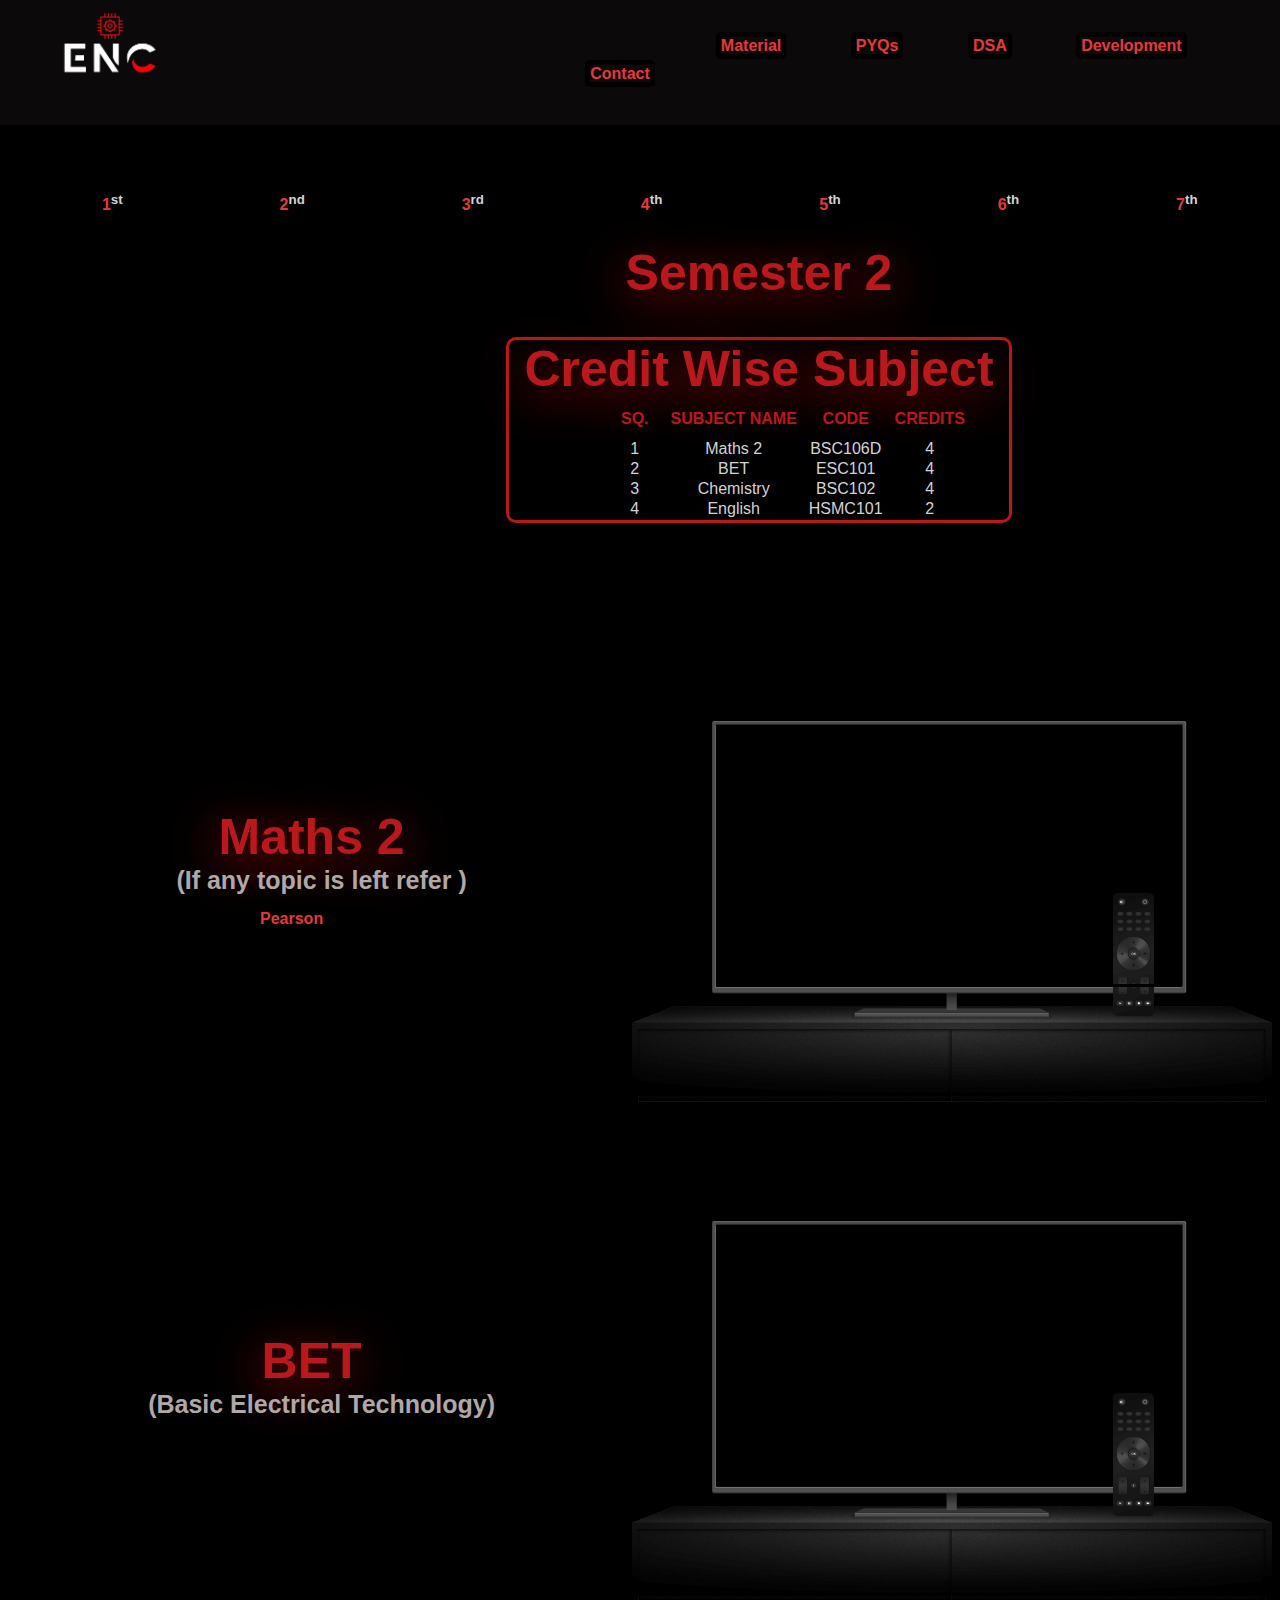
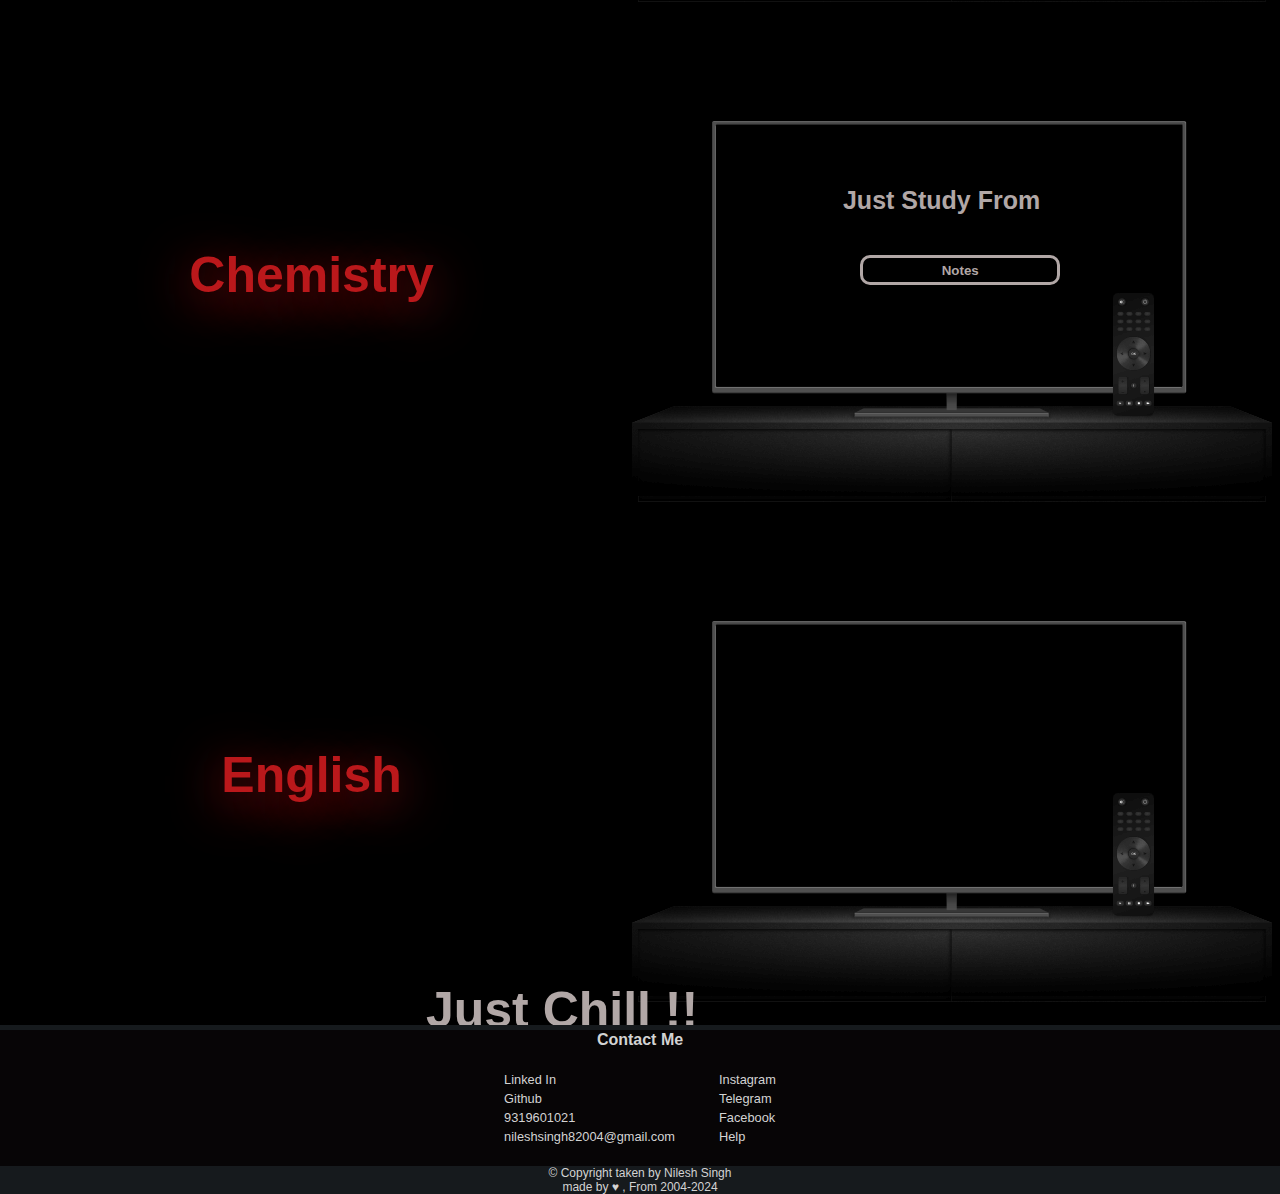
<file: Sem2.html>
<!DOCTYPE html>
<html lang="en">
<head>
    <meta charset="UTF-8">
    <meta name="viewport" content="width=device-width, initial-scale=1.0">
    <title>Syllabus & Material</title>
    <link rel="stylesheet" href="https://cdnjs.cloudflare.com/ajax/libs/font-awesome/6.5.1/css/all.min.css" integrity="sha512-DTOQO9RWCH3ppGqcWaEA1BIZOC6xxalwEsw9c2QQeAIftl+Vegovlnee1c9QX4TctnWMn13TZye+giMm8e2LwA==" crossorigin="anonymous" referrerpolicy="no-referrer" />
    <link rel="stylesheet" href="stylesem.css">
</head>
<body>
    <header><div id="navbar">
        <a id="logo" href="index.html"><img src="encl3.png" height="70px"></a>
         <a class="icons"  href="Syllabus.html">Material</a>
         <a class="icons" href="Material.html">PYQs</a>
        <a class="icons" href="DSA.html">DSA</a>
         <a class="icons" href="Development.html">Development</a>
         <a class="icons" href="Contact.html">Contact</a>
         <i id="man" class="fa-solid fa-user"></i>
    </div>
    
         </header>
  
      <main>

        <section id="enc">
            <div id="navb"><a class="na2" href="Sem1.html">1<sup>st</sup></a>
                <a class="na2" href="Sem2.html">2<sup>nd</sup></a>
                <a class="na2" href="Sem3.html">3<sup>rd</sup></a>
                <a class="na2" href="Sem4.html">4<sup>th</sup></a>
                <a class="na2" href="Sem5.html">5<sup>th</sup></a>
                <a class="na2" href="Sem6.html">6<sup>th</sup></a>
                <a class="na2" href="Sem7.html">7<sup>th</sup></a>
                <a class="na2" href="Sem8.html">8<sup>th</sup></a></div>

            <div id="sem">
                <h1>Semester 2</h1>
            </div>
            <div id="table">
                <h1>Credit Wise Subject</h1>

                <table>
                    <tr>
                        <th>SQ.</th>
                        <th>SUBJECT NAME</th>
                        <th>CODE</th>
                        <th>CREDITS</th>
                    </tr>
                    <tr>
                        <td>1</td>
                        <td>Maths 2</td>
                        <td>BSC106D</td>
                        <td>4</td>
                    </tr>
                    <tr>
                        <td>2</td>
                        <td>BET</td>
                        <td>ESC101</td>
                        <td>4</td>
                    </tr>
                    <tr>
                        <td>3</td>
                        <td>Chemistry</td>
                        <td>BSC102</td>
                        <td>4</td>
                    </tr>
                    <tr>
                        <td>4</td>
                        <td>English</td>
                        <td>HSMC101</td>
                        <td>2</td>
                    </tr>
                </table>
            </div>
        </section>

        <section id="subject">
            <div class="hh">
                <h1>Maths 2</h1>
                <h2 class="hhh">(If any topic is left refer )</h2>
                <a>Pearson</a>
            </div>
            <div class="res">
                <img src="tv.png" />
                <iframe width="560" height="315" src="https://www.youtube.com/embed/videoseries?si=-HNfZpzQQC9qhPAe&amp;list=PLU6SqdYcYsfIfW2FdmomPkWDJ3vPLW1SN" title="YouTube video player" frameborder="0" allow="accelerometer; autoplay; clipboard-write; encrypted-media; gyroscope; picture-in-picture; web-share" allowfullscreen></iframe>
            </div>
        </section>

        <section id="subject">
            <div class="hh">
                <h1 >BET</h1>
                <h2 class="hhh">(Basic Electrical Technology)</h2>
            </div>
            <div class="res">
                <img src="tv.png" />
            </div>
        </section>

        <section id="subject">
            <div class="hh">
                <h1>Chemistry</h1>
            </div>
            <div class="res">
                <img src="tv.png" />
                <h2 class="advise">Just Study From </h2>
                <button class="adv-button2">Notes</button>
            </div>
        </section>

        <section id="subject">
            <div class="hh">
                <h1>English</h1>
            </div>
            <div class="res">
                <img src="tv.png" />
                <h2 class="Chill">Just Chill !!</h2>
            </div>
        </section>
        <!-- <section>
            

            <pre><big><b>                <a href="Sem1.html">1<sup>st</sup></a>        |        <b>2<sup>nd</sup></b>        |        <a href="Sem3.html">3<sup>rd</sup></a>        |        <a href="Sem4.html">4<sup>th</sup></a>        |        <a href="Sem5.html">5<sup>th</sup></a>        |        <a href="Sem6.html">6<sup>th</sup></a>        |        <a href="Sem7.html">7<sup>th</sup></a>        |        <a href="Sem8.html">8<sup>th</sup></a>        </b></big></pre><br><br>

            <hr>
        </section>

        <section>
            <h1><u><b>SEMESTER:2</b></u></h1><br>
        </section>

        <section>
            <big><b>Credit Wise Subject :</b></big><br>

            <table>
                <tr>
                    <th>SQ.</th>
                    <th>SUBJECT NAME</th>
                    <th>CODE</th>
                    <th>CREDITS</th>
                </tr>
                <tr>
                    <td>1</td>
                    <td>Maths 2</td>
                    <td>BSC106D</td>
                    <td>4</td>
                </tr>
                <tr>
                    <td>2</td>
                    <td>BET</td>
                    <td>ESC101</td>
                    <td>4</td>
                </tr>
                <tr>
                    <td>3</td>
                    <td>Chemistry</td>
                    <td>BSC102</td>
                    <td>4</td>
                </tr>
                <tr>
                    <td>4</td>
                    <td>English</td>
                    <td>HSMC101</td>
                    <td>2</td>
                </tr>
            </table>
        </section>
        <hr>

        <section>
            <h2><u><b>Maths 2</b></u></h2>
            <br>
            <big><u>Syllabus</u></big><br>
            <img src="maths2 syll.png"><br><br><br>

            <big><u>Resources:</u></big><br>


            <hr>

        </section>

        <section>
            <h2><u><b>BET(Basic Electrical Technology)</b></u></h2>
            <br>
            <big><u>Syllabus</u></big><br>
            <img src="bee syll.png"><br><br><br>

            <big><u>Resources:</u></big><br>


            <hr>

        </section>

        <section>
            <h2><u><b>Chemistry</b></u></h2>
            <br>
            <big><u>Syllabus</u></big><br>
            <img src="chemistry syll.png"><br><br><br>

            <big><u>Resources:</u></big><br>


            <hr>

        </section>

        <section>
            <big><b>ENGLISH WILL BE MANAGED , JUST STUDY 2 DAYS BEFORE EXAM</b></big>
            <hr>
        </section> -->
      </main>  
      
      <footer>
        
        <div class="contact-me">
            Contact Me
        </div>
        <div class="panel2">
            <div class="part1">
                <p><i class="fa-brands fa-linkedin"></i> Linked In</p>
                <p><i class="fa-brands fa-github"></i> Github</p>
                <p><i class="fa-solid fa-phone"></i> 9319601021</p>
                <p><i class="fa-solid fa-envelope"></i> nileshsingh82004@gmail.com</p>
            </div>

            <div class="part1">
                <p><i class="fa-brands fa-instagram"></i> Instagram</p>
                <p><i class="fa-brands fa-telegram"></i> Telegram</p>
                <p><i class="fa-brands fa-facebook"></i> Facebook</p>
                <p><i class="fa-brands fa-hire-a-helper"></i> Help</p>
            </div>
            
        </div>

        <div class="panel1">
            &#169 Copyright taken by Nilesh Singh
        <br>
        made by &#9829 , From 2004-2024
        </div>
    </footer>
</body>
</html>
</file>
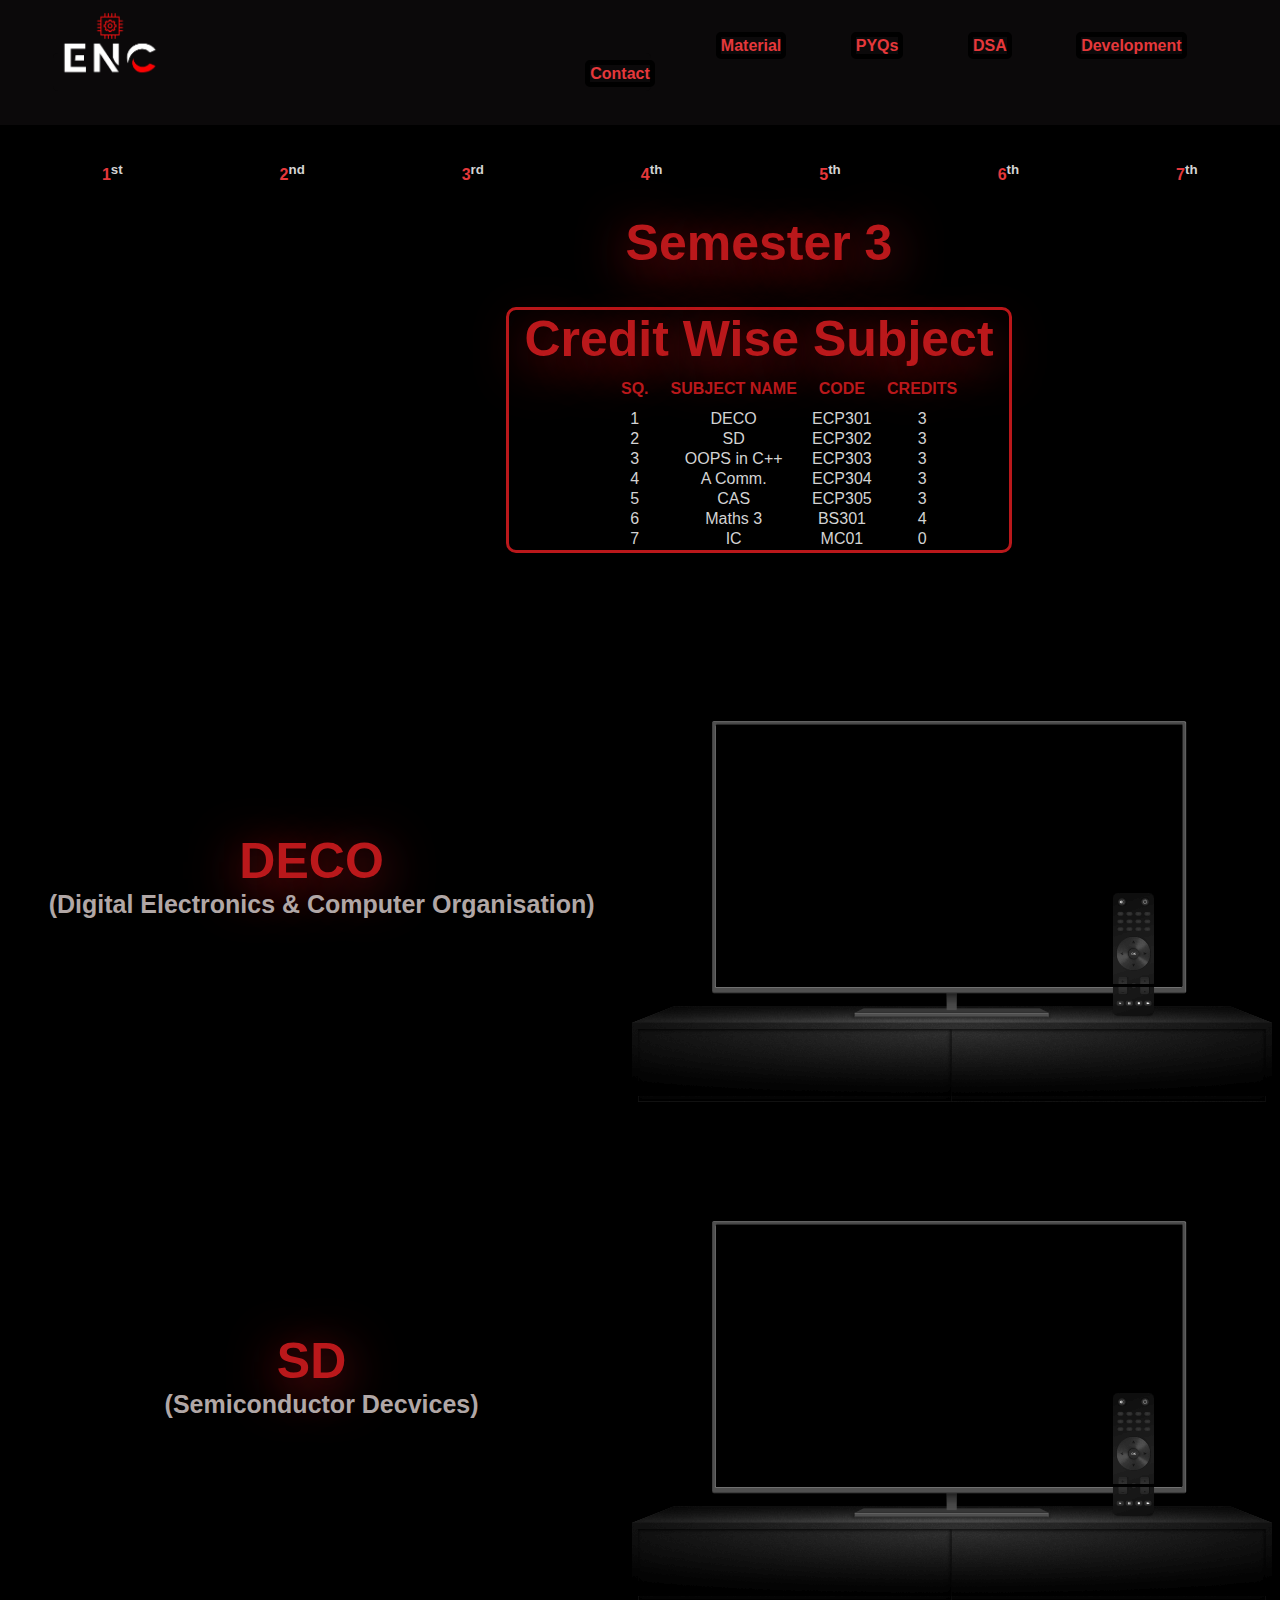
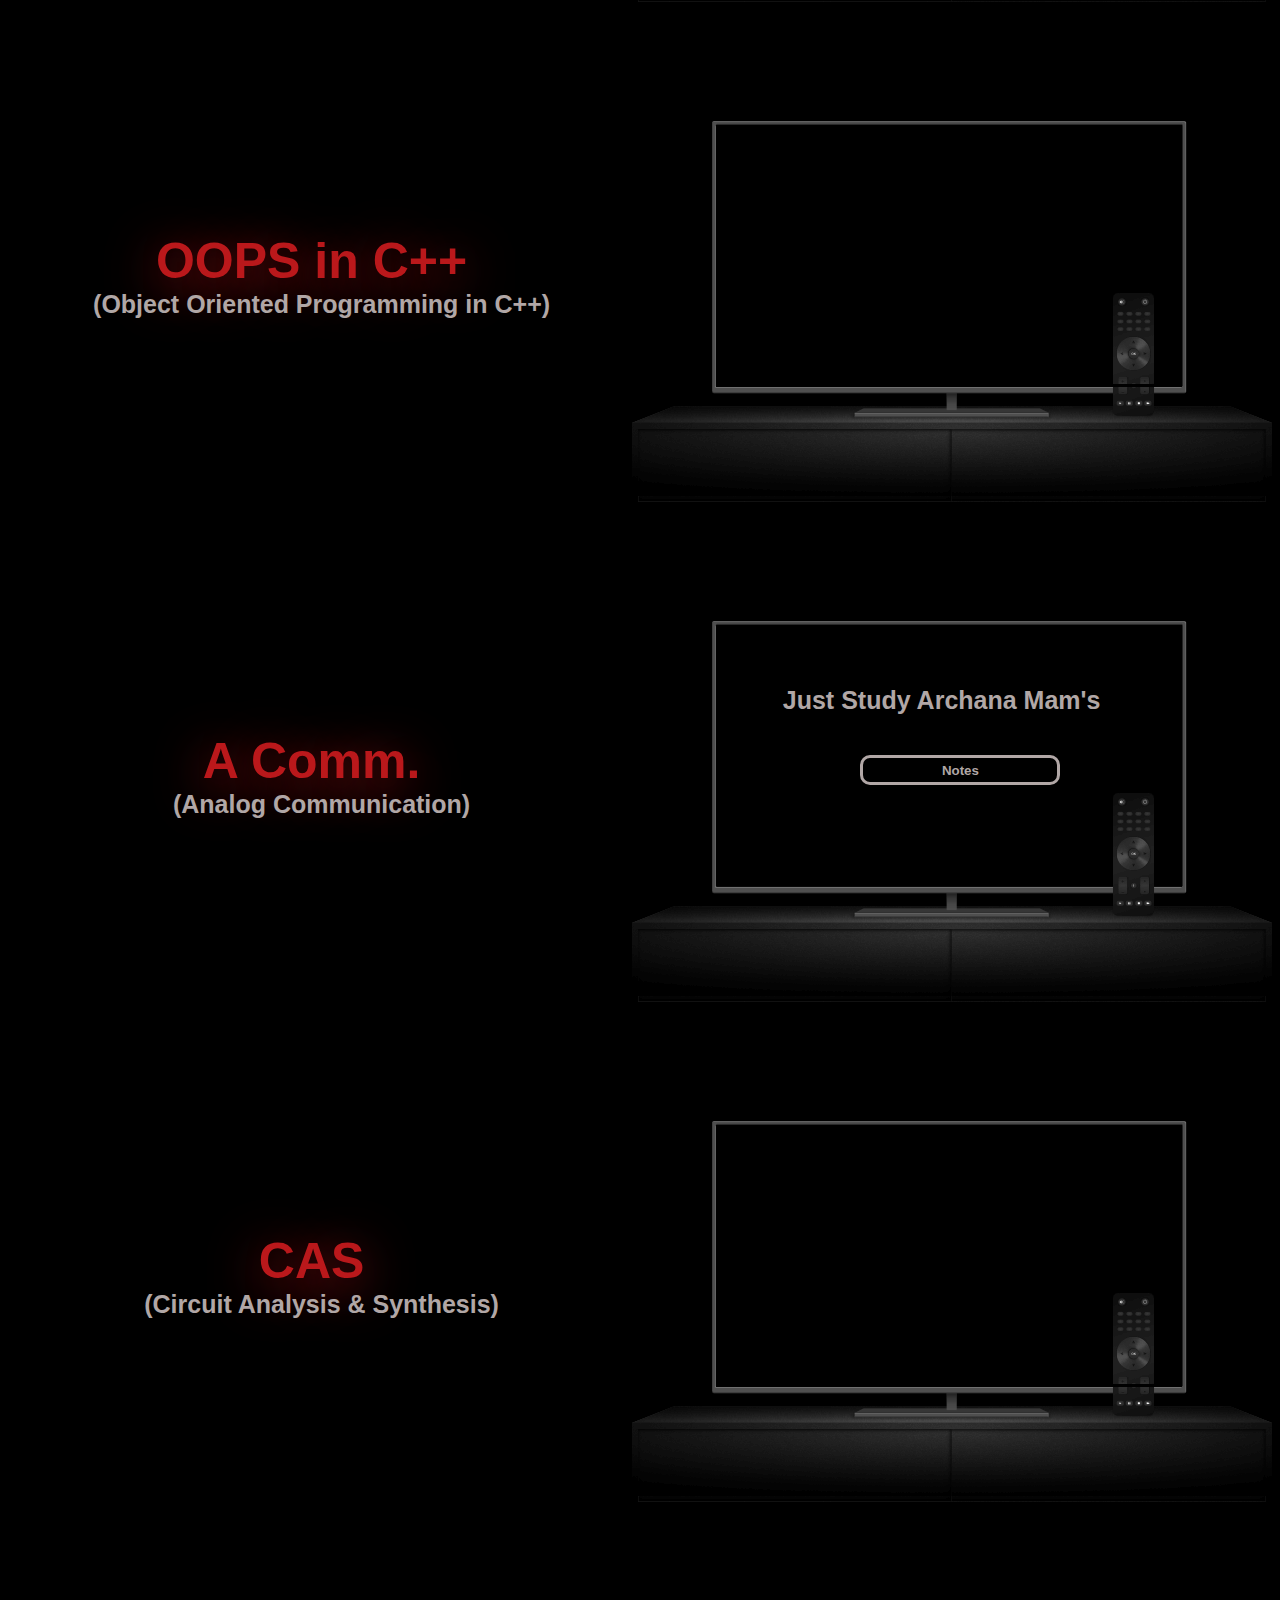
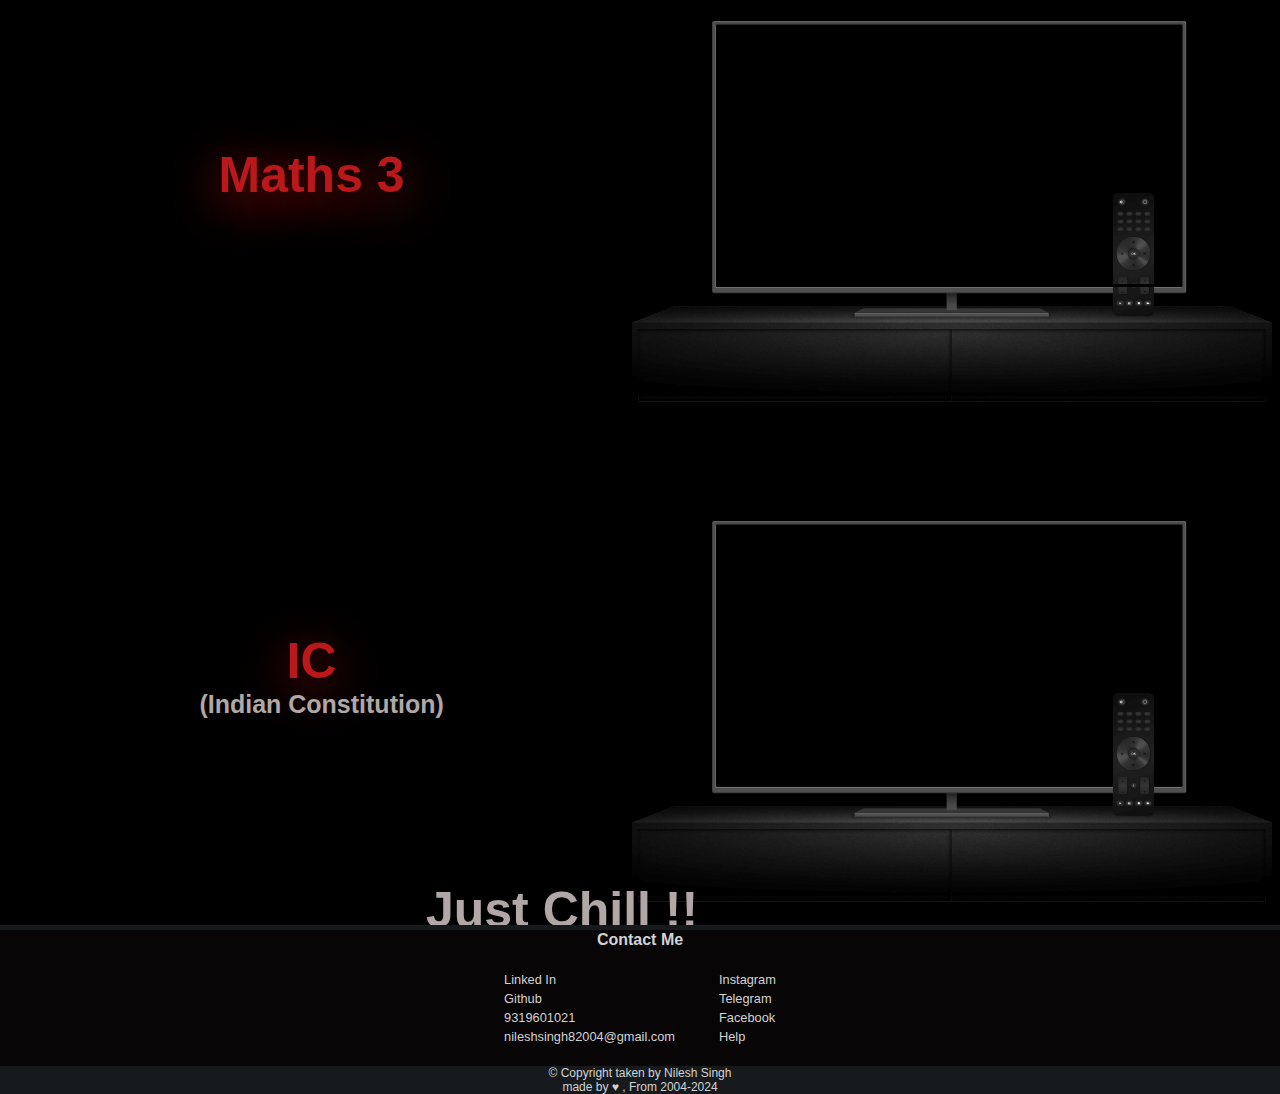
<file: Sem3.html>
<!DOCTYPE html>
<html lang="en">
<head>
    <meta charset="UTF-8">
    <meta name="viewport" content="width=device-width, initial-scale=1.0">
    <title>Syllabus & Material</title>
    <link rel="stylesheet" href="https://cdnjs.cloudflare.com/ajax/libs/font-awesome/6.5.1/css/all.min.css" integrity="sha512-DTOQO9RWCH3ppGqcWaEA1BIZOC6xxalwEsw9c2QQeAIftl+Vegovlnee1c9QX4TctnWMn13TZye+giMm8e2LwA==" crossorigin="anonymous" referrerpolicy="no-referrer" />
    <link rel="stylesheet" href="stylesem.css">
</head>
<body>
    <header><div id="navbar">
        <a id="logo" href="index.html"><img src="encl3.png" height="70px"></a>
         <a class="icons"  href="Syllabus.html">Material</a>
         <a class="icons" href="Material.html">PYQs</a>
        <a class="icons" href="DSA.html">DSA</a>
         <a class="icons" href="Development.html">Development</a>
         <a class="icons" href="Contact.html">Contact</a>
         <i id="man" class="fa-solid fa-user"></i>
    </div>
    
         </header>
  
      <main>

        <section id="enc">
            <div id="navb"><a class="na2" href="Sem1.html">1<sup>st</sup></a>
                <a class="na2" href="Sem2.html">2<sup>nd</sup></a>
                <a class="na2" href="Sem3.html">3<sup>rd</sup></a>
                <a class="na2" href="Sem4.html">4<sup>th</sup></a>
                <a class="na2" href="Sem5.html">5<sup>th</sup></a>
                <a class="na2" href="Sem6.html">6<sup>th</sup></a>
                <a class="na2" href="Sem7.html">7<sup>th</sup></a>
                <a class="na2" href="Sem8.html">8<sup>th</sup></a></div>

            <div id="sem">
                <h1>Semester 3</h1>
            </div>
            <div id="table">
                <h1>Credit Wise Subject</h1>

                <table>
                    <tr>
                        <th>SQ.</th>
                        <th>SUBJECT NAME</th>
                        <th>CODE</th>
                        <th>CREDITS</th>
                    </tr>
                    <tr>
                        <td>1</td>
                        <td>DECO</td>
                        <td>ECP301</td>
                        <td>3</td>
                    </tr>
                    <tr>
                        <td>2</td>
                        <td>SD</td>
                        <td>ECP302</td>
                        <td>3</td>
                    </tr>
                    <tr>
                        <td>3</td>
                        <td>OOPS in C++</td>
                        <td>ECP303</td>
                        <td>3</td>
                    </tr>
                    <tr>
                        <td>4</td>
                        <td>A Comm.</td>
                        <td>ECP304</td>
                        <td>3</td>
                    </tr>
                    <tr>
                        <td>5</td>
                        <td>CAS</td>
                        <td>ECP305</td>
                        <td>3</td>
                    </tr>
                    <tr>
                        <td>6</td>
                        <td>Maths 3</td>
                        <td>BS301</td>
                        <td>4</td>
                    </tr>
                    <tr>
                        <td>7</td>
                        <td>IC</td>
                        <td>MC01</td>
                        <td>0</td>
                    </tr>
                </table>
            </div>
        </section>

        <section id="subject">
            <div class="hh">
                <h1 >DECO</h1>
                <h2 class="hhh">(Digital Electronics & Computer Organisation)</h2>
            </div>
            <div class="res">
                <img src="tv.png" />
                <iframe width="560" height="315" src="https://www.youtube.com/embed/videoseries?si=jfH8JovKXg8R3Tc9&amp;list=PLDbR530RTAxNpk7UG502oBF4KVAv5PV4s" title="YouTube video player" frameborder="0" allow="accelerometer; autoplay; clipboard-write; encrypted-media; gyroscope; picture-in-picture; web-share" allowfullscreen></iframe>
            </div>
        </section>

        <section id="subject">
            <div class="hh">
                <h1 >SD</h1>
                <h2 class="hhh">(Semiconductor Decvices)</h2>
            </div>
            <div class="res">
                <img src="tv.png" />
                <iframe width="560" height="315" src="https://www.youtube.com/embed/videoseries?si=xCe7Z3koPlfz11cZ&amp;list=PL3rE2jS8zxAxoOuFJHJcbeM7GwJ-JLnfj" title="YouTube video player" frameborder="0" allow="accelerometer; autoplay; clipboard-write; encrypted-media; gyroscope; picture-in-picture; web-share" allowfullscreen></iframe>
            </div>
        </section>

        <section id="subject">
            <div class="hh">
                <h1 >OOPS in C++</h1>
                <h2 class="hhh">(Object Oriented Programming in C++)</h2>
            </div>
            <div class="res">
                <img src="tv.png" />
                <iframe width="560" height="315" src="https://www.youtube.com/embed/videoseries?si=K9ooiB8KfwekRv8O&amp;list=PLDzeHZWIZsTqouGFa8IyE8K-5hbtAppCC" title="YouTube video player" frameborder="0" allow="accelerometer; autoplay; clipboard-write; encrypted-media; gyroscope; picture-in-picture; web-share" allowfullscreen></iframe>
            </div>
        </section>

        <section id="subject">
            <div class="hh">
                <h1 >A Comm.</h1>
                <h2 class="hhh">(Analog Communication)</h2>
            </div>
            <div class="res">
                <img src="tv.png" />
                
                <h2 class="advise">Just Study Archana Mam's</h2>
                <button class="adv-button">Notes</button>
                
            </div>
        </section>

        <section id="subject">
            <div class="hh">
                <h1 >CAS</h1>
                <h2 class="hhh">(Circuit Analysis & Synthesis)</h2>
            </div>
            <div class="res">
                <img src="tv.png" />
                <iframe width="560" height="315" src="https://www.youtube.com/embed/videoseries?si=iyuM7GcDTnNJxaEm&amp;list=PLDbR530RTAxMjeFeDoaQKrAWUcCTvs45p" title="YouTube video player" frameborder="0" allow="accelerometer; autoplay; clipboard-write; encrypted-media; gyroscope; picture-in-picture; web-share" allowfullscreen></iframe>
            </div>
        </section>

        <section id="subject">
            <div class="hh">
                <h1 >Maths 3</h1>
            </div>
            <div class="res">
                <img src="tv.png" />
                <iframe width="560" height="315" src="https://www.youtube.com/embed/videoseries?si=DggBczMfmJaplGeS&amp;list=PLDbR530RTAxP3eWUm63tADpMqAlujXUFN" title="YouTube video player" frameborder="0" allow="accelerometer; autoplay; clipboard-write; encrypted-media; gyroscope; picture-in-picture; web-share" allowfullscreen></iframe>
            </div>
        </section>

        <section id="subject">
            <div class="hh">
                <h1 >IC</h1>
                <h2 class="hhh">(Indian Constitution)</h2>
            </div>
            <div class="res">
                <img src="tv.png" />
                <h2 class="Chill">Just Chill !!</h2>
            </div>
        </section>
        <!-- <section>
            

            <pre><big><b>                <a href="Sem1.html">1<sup>st</sup></a>        |        <a href="Sem2.html">2<sup>nd</sup></a>        |        <b>3<sup>rd</sup></b>        |        <a href="Sem4.html">4<sup>th</sup></a>        |        <a href="Sem5.html">5<sup>th</sup></a>        |        <a href="Sem6.html">6<sup>th</sup></a>        |        <a href="Sem7.html">7<sup>th</sup></a>        |        <a href="Sem8.html">8<sup>th</sup></a>        </b></big></pre><br><br>

            <hr>
        </section>

        <section>
            <h1><u><b>SEMESTER:3</b></u></h1><br>
        </section>

        <section>
            <big><b>Credit Wise Subject :</b></big><br>

            <table>
                <tr>
                    <th>SQ.</th>
                    <th>SUBJECT NAME</th>
                    <th>CODE</th>
                    <th>CREDITS</th>
                </tr>
                <tr>
                    <td>1</td>
                    <td>DECO</td>
                    <td>ECP301</td>
                    <td>3</td>
                </tr>
                <tr>
                    <td>2</td>
                    <td>SD</td>
                    <td>ECP302</td>
                    <td>3</td>
                </tr>
                <tr>
                    <td>3</td>
                    <td>OOPS in C++</td>
                    <td>ECP303</td>
                    <td>3</td>
                </tr>
                <tr>
                    <td>4</td>
                    <td>A Comm.</td>
                    <td>ECP304</td>
                    <td>3</td>
                </tr>
                <tr>
                    <td>5</td>
                    <td>CAS</td>
                    <td>ECP305</td>
                    <td>3</td>
                </tr>
                <tr>
                    <td>6</td>
                    <td>Maths 3</td>
                    <td>BS301</td>
                    <td>4</td>
                </tr>
                <tr>
                    <td>7</td>
                    <td>IC</td>
                    <td>MC01</td>
                    <td>0</td>
                </tr>
            </table>
        </section>
        <hr>

        <section>
            <h2><u><b>DECO(Digital Electronics & Computer Organisation)</b></u></h2>
            <br>
            <big><u>Syllabus</u></big><br>
            <img src="DECO Syll.png"/>
            <br><br><br>
            <big><u>Resources:</u></big><br>
            <b>DE</b><br>
            <iframe width="560" height="315" src="https://www.youtube.com/embed/videoseries?si=7Kp-yQ9Owt9cdy1i&amp;list=PLxCzCOWd7aiGmXg4NoX6R31AsC5LeCPHe" title="YouTube video player" frameborder="0" allow="accelerometer; autoplay; clipboard-write; encrypted-media; gyroscope; picture-in-picture; web-share" allowfullscreen></iframe><br><br><br><br>
            <b>Click Image below if facing issues in video</b><br>
            <a href="https://youtube.com/playlist?list=PLxCzCOWd7aiGmXg4NoX6R31AsC5LeCPHe&si=CbVB2tyvwjg7221y"><img src="https://yt3.googleusercontent.com/ytc/AIf8zZSZkVQsivt-Y8jrTqs1Z3apMABMQCpVPf2kXkDD4g=s900-c-k-c0x00ffffff-no-rj" height="50"/>></a>
            <br><br><br><br>

            <b>CO</b><br>
            <iframe width="560" height="315" src="https://www.youtube.com/embed/videoseries?si=Ds0MTfRoSUAGkQTs&amp;list=PLDbR530RTAxPesXEycbEgQtyclvCsoZlP" title="YouTube video player" frameborder="0" allow="accelerometer; autoplay; clipboard-write; encrypted-media; gyroscope; picture-in-picture; web-share" allowfullscreen></iframe>
            <br><br><br><br>
            <hr>
        </section>

        <section>
            <h2><u><b>SD(Semiconductor Decvices)</b></u></h2>
            <br>
            <big><u>Syllabus</u></big><br>
            <img src="sd syll.png"><br><br><br>

            <big><u>Resources:</u></big><br>
            <iframe width="560" height="315" src="https://www.youtube.com/embed/videoseries?si=c8pnJCA3QqdV4TvM&amp;list=PL3rE2jS8zxAxoOuFJHJcbeM7GwJ-JLnfj" title="YouTube video player" frameborder="0" allow="accelerometer; autoplay; clipboard-write; encrypted-media; gyroscope; picture-in-picture; web-share" allowfullscreen></iframe>
            <br><br><br><br>
            <big>LAST UNIT</big><br>
            <a href="https://kdkce.edu.in/writereaddata/fckimagefile/III%20Semester%20ETC%20CECD%20Unit%205%20Vijay%20Chakole_1.pdf">UNIT 5</a>
            <hr>

        </section>

        <section>
            <h2><u><b>OOPS(Object Oriented Programming in C++)</b></u></h2>
            <br>
            <big><u>Syllabus</u></big><br>
            <img src="oops syll1.png"><br>
            <img src="oops syll2.png"><br><br><br>

            <big><u>Resources:</u></big><br>
            <big>Unit 1,2 and 3 is basics of C++ , Do it from apna college C++ series</big><br>
            <a href="https://www.geeksforgeeks.org/c-classes-and-objects/"><u>Class & Object</u></a><br>
            <a href="https://www.geeksforgeeks.org/function-overloading-c/"><u>Function Overoading</u></a><br>
            <a href="https://www.geeksforgeeks.org/friend-class-function-cpp/"><u>Friend Function</u></a><br>
            <a href="https://www.geeksforgeeks.org/constructors-c/"><u>Constructor & Destructor</u></a><br>
            <a href="https://www.geeksforgeeks.org/inheritance-in-c/"><u>Inheritance</u></a><br>
            <a href="https://www.geeksforgeeks.org/templates-cpp/"><u>Templates</u></a><br>
            <a href="https://www.geeksforgeeks.org/operator-overloading-cpp/"><u>Operator Overloading</u></a><br>
            <a href="https://www.mygreatlearning.com/blog/file-handling-in-cpp/"><u>File Handeling</u></a><br>
            <a href="https://www.geeksforgeeks.org/exception-handling-c/"><u>Exception Handeling</u></a><br>
            <big>If any topic is still missing just search it on GFG(Geeks for Geeks)</big><br>

            <hr>


        </section>

        <section>
            <h2><u><b>Acomm.(Analog Communication)</b></u></h2>
            <br>
            <big><u>Syllabus</u></big><br>
            <img src="acomm syll.png"><br><br><br>

            <big><u>Resources:</u></big><br>
        

            <hr>
        </section>

        <section>
            <h2><u><b>CAS(Circuit Analysis & Synthesis)</b></u></h2>
            <br>
            <big><u>Syllabus</u></big><br>
            <img src="cas syll.png"><br><br><br>

            <big><u>Resources:</u></big><br>



            <hr>

        </section>

        <section>
            <h2><u><b>Maths 3</b></u></h2>
            <br>
            <big><u>Syllabus</u></big><br>
            <img src="maths3 syll.png"><br><br><br>

            <big><u>Resources:</u></big><br>



            <hr>

        </section> -->

      </main>  
      
      <footer>
        
        <div class="contact-me">
            Contact Me
        </div>
        <div class="panel2">
            <div class="part1">
                <p><i class="fa-brands fa-linkedin"></i> Linked In</p>
                <p><i class="fa-brands fa-github"></i> Github</p>
                <p><i class="fa-solid fa-phone"></i> 9319601021</p>
                <p><i class="fa-solid fa-envelope"></i> nileshsingh82004@gmail.com</p>
            </div>

            <div class="part1">
                <p><i class="fa-brands fa-instagram"></i> Instagram</p>
                <p><i class="fa-brands fa-telegram"></i> Telegram</p>
                <p><i class="fa-brands fa-facebook"></i> Facebook</p>
                <p><i class="fa-brands fa-hire-a-helper"></i> Help</p>
            </div>
            
        </div>

        <div class="panel1">
            &#169 Copyright taken by Nilesh Singh
        <br>
        made by &#9829 , From 2004-2024
        </div>
    </footer>
</body>
</html>
</file>
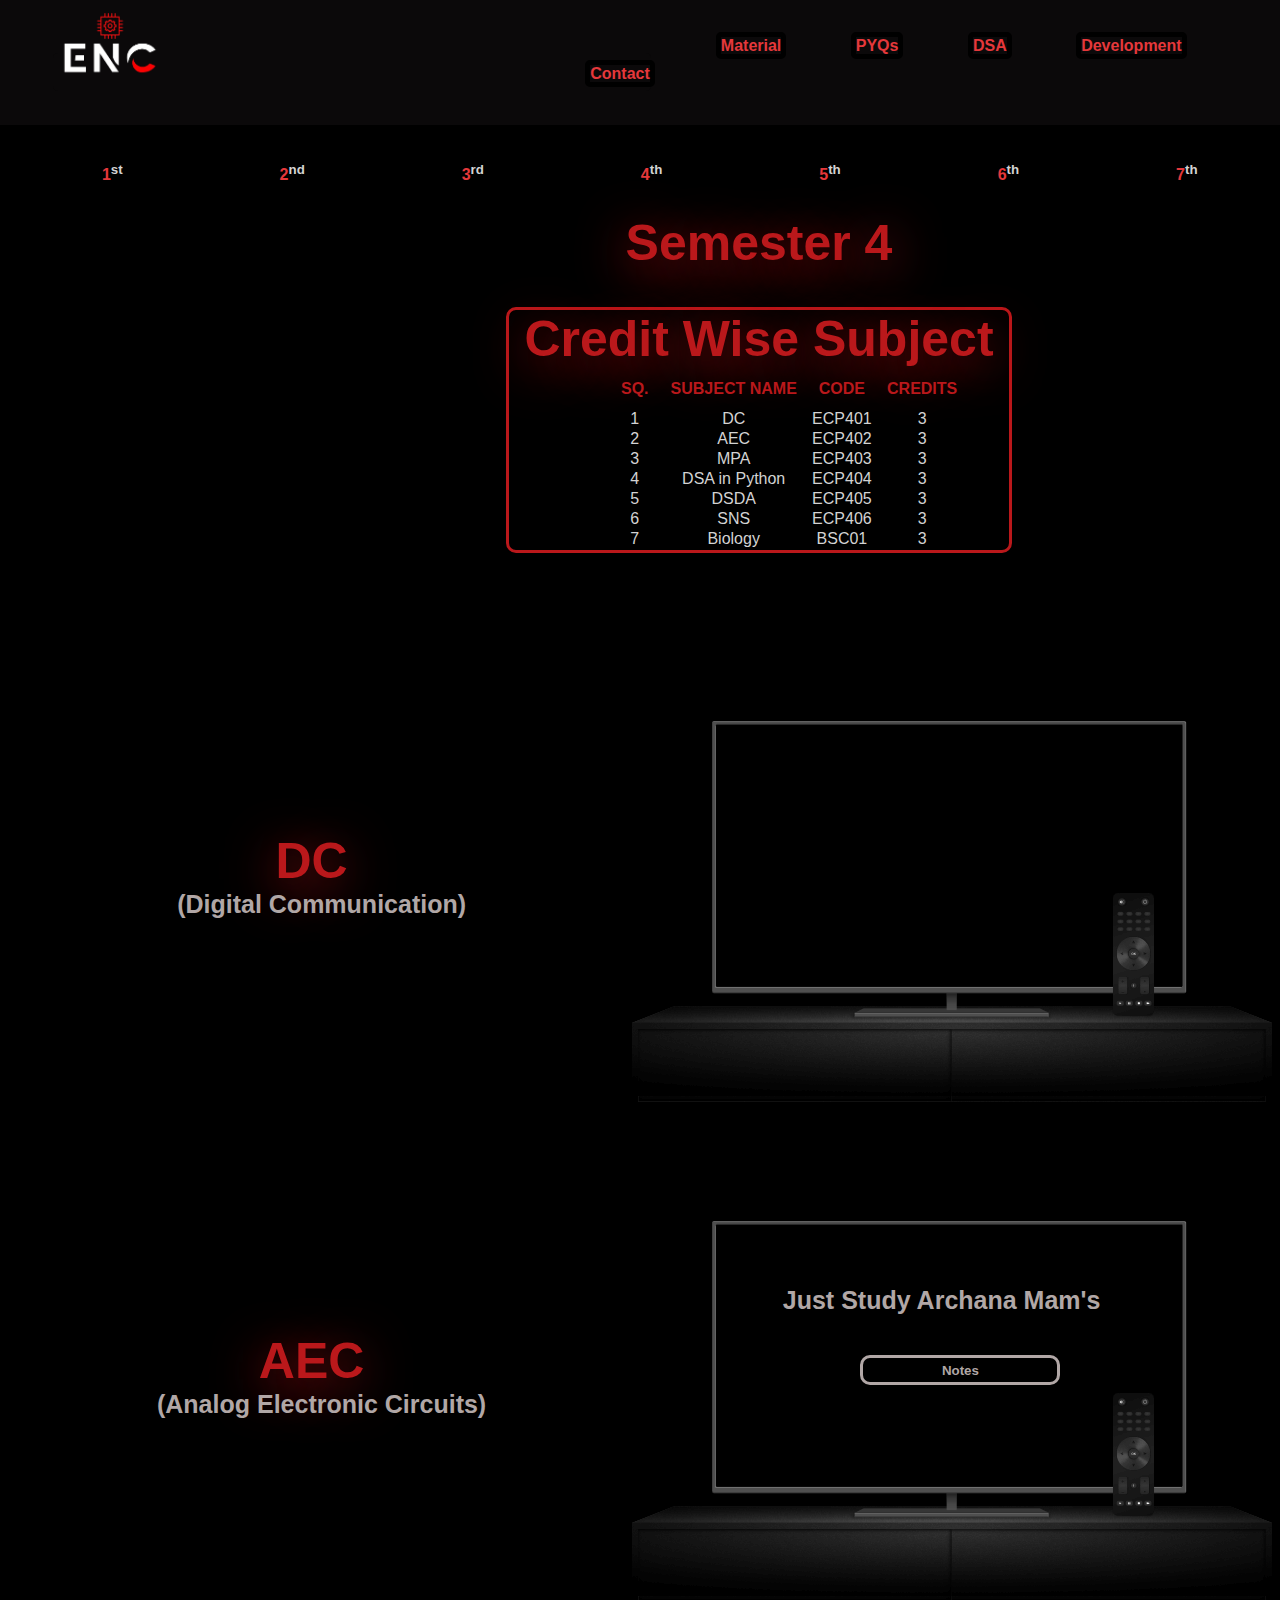
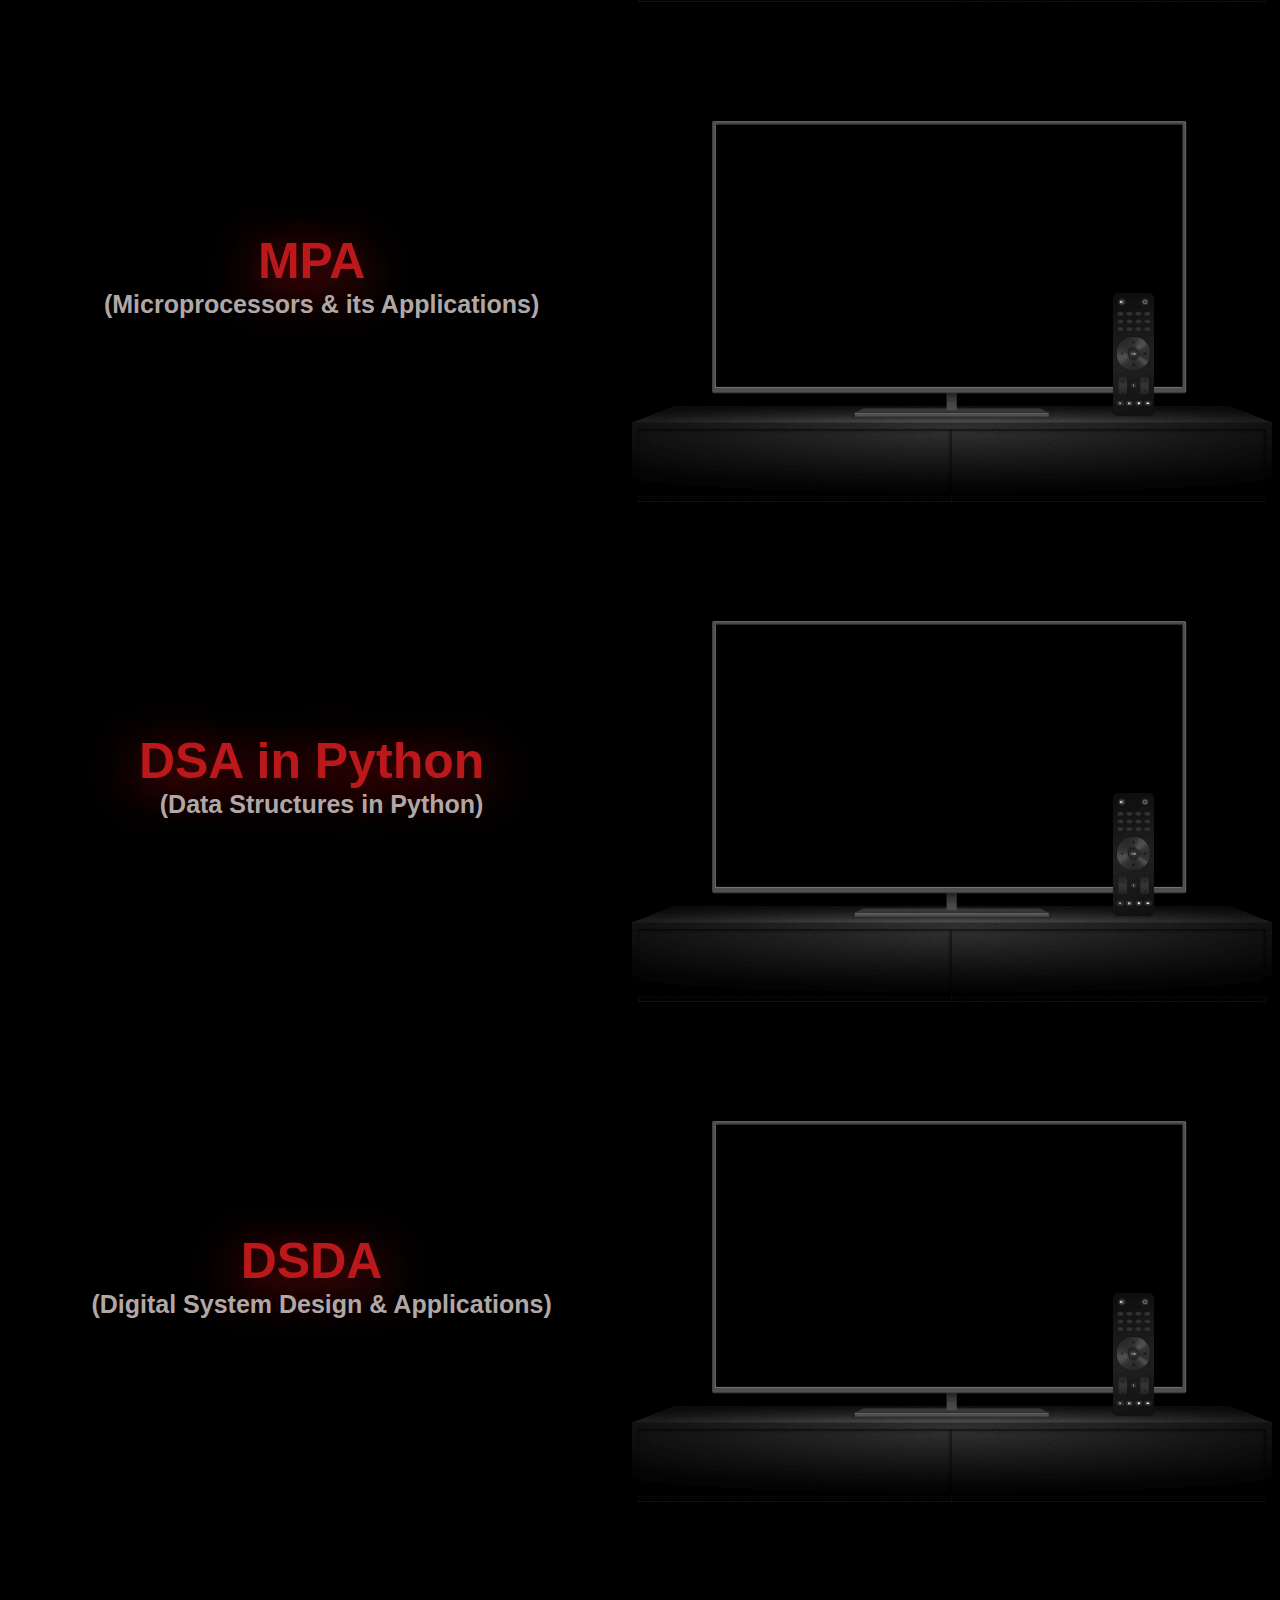
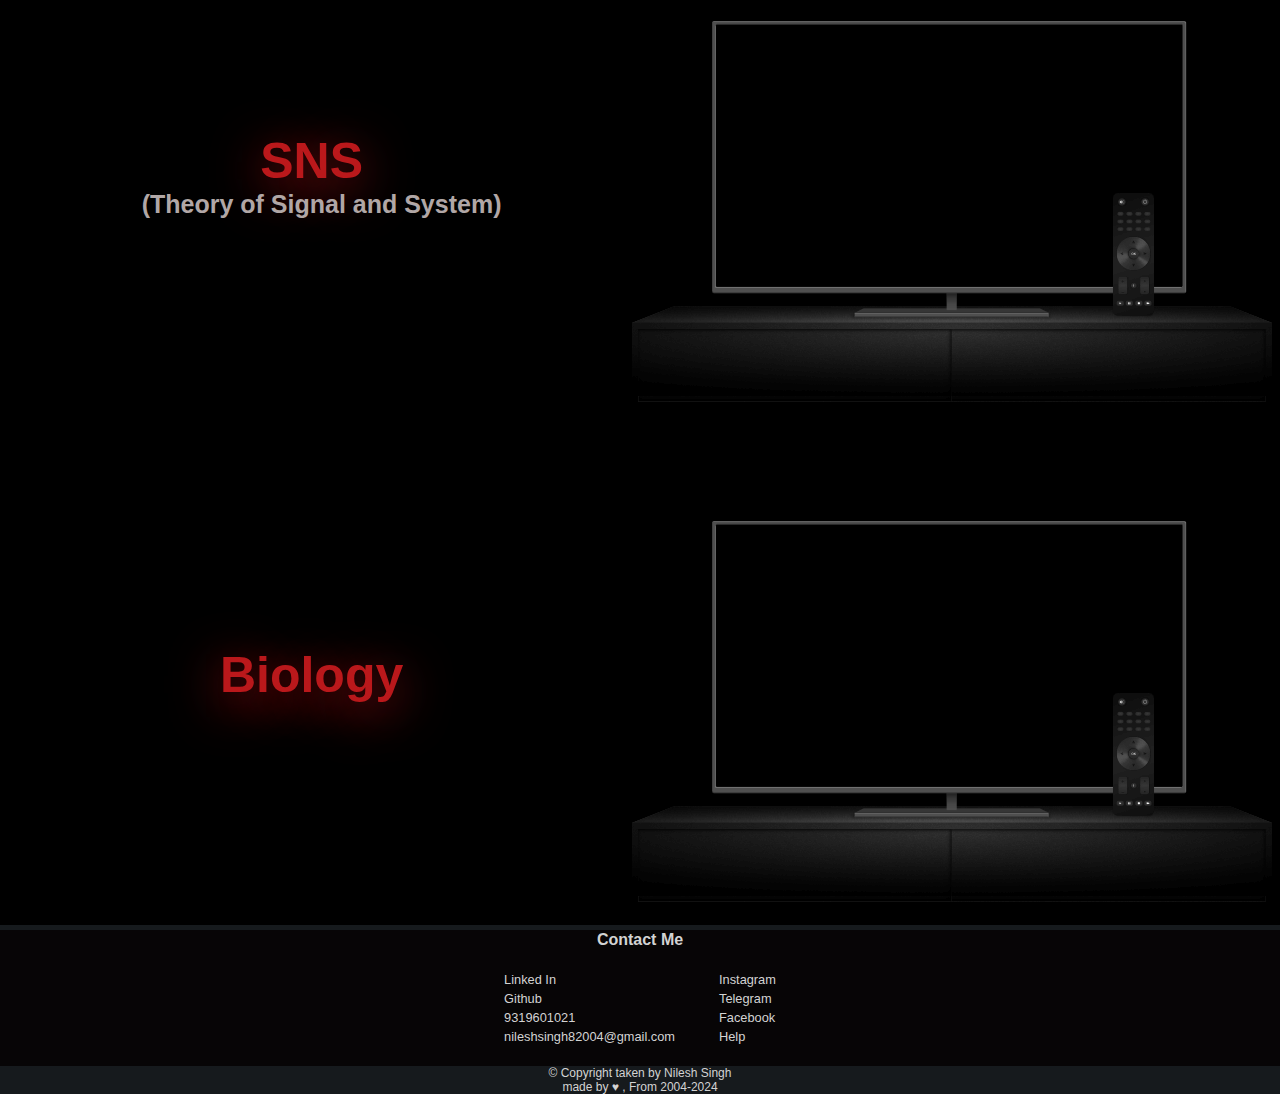
<file: Sem4.html>
<!DOCTYPE html>
<html lang="en">
<head>
    <meta charset="UTF-8">
    <meta name="viewport" content="width=device-width, initial-scale=1.0">
    <title>Syllabus & Material</title>
    <link rel="stylesheet" href="https://cdnjs.cloudflare.com/ajax/libs/font-awesome/6.5.1/css/all.min.css" integrity="sha512-DTOQO9RWCH3ppGqcWaEA1BIZOC6xxalwEsw9c2QQeAIftl+Vegovlnee1c9QX4TctnWMn13TZye+giMm8e2LwA==" crossorigin="anonymous" referrerpolicy="no-referrer" />
    <link rel="stylesheet" href="stylesem.css">
</head>
<body>
    <header><div id="navbar">
        <a id="logo" href="index.html"><img src="encl3.png" height="70px"></a>
         <a class="icons"  href="Syllabus.html">Material</a>
         <a class="icons" href="Material.html">PYQs</a>
        <a class="icons" href="DSA.html">DSA</a>
         <a class="icons" href="Development.html">Development</a>
         <a class="icons" href="Contact.html">Contact</a>
         <i id="man" class="fa-solid fa-user"></i>
    </div>
    
         </header>
  
      <main>

        <section id="enc">
            <div id="navb"><a class="na2" href="Sem1.html">1<sup>st</sup></a>
                <a class="na2" href="Sem2.html">2<sup>nd</sup></a>
                <a class="na2" href="Sem3.html">3<sup>rd</sup></a>
                <a class="na2" href="Sem4.html">4<sup>th</sup></a>
                <a class="na2" href="Sem5.html">5<sup>th</sup></a>
                <a class="na2" href="Sem6.html">6<sup>th</sup></a>
                <a class="na2" href="Sem7.html">7<sup>th</sup></a>
                <a class="na2" href="Sem8.html">8<sup>th</sup></a></div>

            <div id="sem">
                <h1>Semester 4</h1>
            </div>
            <div id="table">
                <h1>Credit Wise Subject</h1>

                <table>
                    <tr>
                        <th>SQ.</th>
                        <th>SUBJECT NAME</th>
                        <th>CODE</th>
                        <th>CREDITS</th>
                    </tr>
                    <tr>
                        <td>1</td>
                        <td>DC</td>
                        <td>ECP401</td>
                        <td>3</td>
                    </tr>
                    <tr>
                        <td>2</td>
                        <td>AEC</td>
                        <td>ECP402</td>
                        <td>3</td>
                    </tr>
                    <tr>
                        <td>3</td>
                        <td>MPA</td>
                        <td>ECP403</td>
                        <td>3</td>
                    </tr>
                    <tr>
                        <td>4</td>
                        <td>DSA in Python</td>
                        <td>ECP404</td>
                        <td>3</td>
                    </tr>
                    <tr>
                        <td>5</td>
                        <td>DSDA</td>
                        <td>ECP405</td>
                        <td>3</td>
                    </tr>
                    <tr>
                        <td>6</td>
                        <td>SNS</td>
                        <td>ECP406</td>
                        <td>3</td>
                    </tr>
                    <tr>
                        <td>7</td>
                        <td>Biology</td>
                        <td>BSC01</td>
                        <td>3</td>
                    </tr>
                </table>
            </div>
        </section>

        <section id="subject">
            <div class="hh">
                <h1 >DC</h1>
                <h2 class="hhh">(Digital Communication)</h2>
            </div>
            <div class="res">
                <img src="tv.png" />
            </div>
        </section>

        <section id="subject">
            <div class="hh">
                <h1 >AEC</h1>
                <h2 class="hhh">(Analog Electronic Circuits)</h2>
            </div>
            <div class="res">
                <img src="tv.png" />
                <h2 class="advise">Just Study Archana Mam's</h2>
                <button class="adv-button">Notes</button>
            </div>
        </section>

        <section id="subject">
            <div class="hh">
                <h1 >MPA</h1>
                <h2 class="hhh">(Microprocessors & its Applications)</h2>
            </div>
            <div class="res">
                <img src="tv.png" />
            </div>
        </section>

        <section id="subject">
            <div class="hh">
                <h1 >DSA in Python</h1>
                <h2 class="hhh">(Data Structures in Python)</h2>
            </div>
            <div class="res">
                <img src="tv.png" />
            </div>
        </section>

        <section id="subject">
            <div class="hh">
                <h1 >DSDA</h1>
                <h2 class="hhh">(Digital System Design & Applications)</h2>
            </div>
            <div class="res">
                <img src="tv.png" />
            </div>
        </section>

        <section id="subject">
            <div class="hh">
                <h1 >SNS</h1>
                <h2 class="hhh">(Theory of Signal and System)</h2>
            </div>
            <div class="res">
                <img src="tv.png" />
            </div>
        </section>

        <section id="subject">
            <div class="hh">
                <h1 >Biology</h1>
            </div>
            <div class="res">
                <img src="tv.png" />
            </div>
        </section>
        <!-- <section>
            

            <pre><big><b>                <a href="Sem1.html">1<sup>st</sup></a>        |        <a href="Sem2.html">2<sup>nd</sup></a>        |        <a href="Sem3.html">3<sup>rd</sup></a>        |        <b>4<sup>th</sup></b>        |        <a href="Sem5.html">5<sup>th</sup></a>        |        <a href="Sem6.html">6<sup>th</sup></a>        |        <a href="Sem7.html">7<sup>th</sup></a>        |        <a href="Sem8.html">8<sup>th</sup></a>        </b></big></pre><br><br>

            <hr>
        </section>

        <section>
            <h1><u><b>SEMESTER:4</b></u></h1><br>
        </section>

        <section>
            <big><b>Credit Wise Subject :</b></big><br>

            <table>
                <tr>
                    <th>SQ.</th>
                    <th>SUBJECT NAME</th>
                    <th>CODE</th>
                    <th>CREDITS</th>
                </tr>
                <tr>
                    <td>1</td>
                    <td>DC</td>
                    <td>ECP401</td>
                    <td>3</td>
                </tr>
                <tr>
                    <td>2</td>
                    <td>AEC</td>
                    <td>ECP402</td>
                    <td>3</td>
                </tr>
                <tr>
                    <td>3</td>
                    <td>MPA</td>
                    <td>ECP403</td>
                    <td>3</td>
                </tr>
                <tr>
                    <td>4</td>
                    <td>DSA in Python</td>
                    <td>ECP404</td>
                    <td>3</td>
                </tr>
                <tr>
                    <td>5</td>
                    <td>DSDA</td>
                    <td>ECP405</td>
                    <td>3</td>
                </tr>
                <tr>
                    <td>6</td>
                    <td>SNS</td>
                    <td>ECP406</td>
                    <td>3</td>
                </tr>
                <tr>
                    <td>7</td>
                    <td>Biology</td>
                    <td>BSC01</td>
                    <td>3</td>
                </tr>
            </table>
        </section>
        <hr>

        <section>
            <h2><u><b>DC(Digital Communication)</b></u></h2>
            <br>
            <big><u>Syllabus</u></big><br>
            <img src="dc syll.png"><br><br><br>

            <big><u>Resources:</u></big><br>


            <hr>

        </section>

        <section>
            <h2><u><b>AEC(Analog Electronic Circuits)</b></u></h2>
            <br>
            <big><u>Syllabus</u></big><br>
            <img src="aec syll.png"><br><br><br>

            <big><u>Resources:</u></big><br>


            <hr>

        </section>

        <section>
            <h2><u><b>MPA(Microprocessors & Its Applications)</b></u></h2>
            <br>
            <big><u>Syllabus</u></big><br>
            <img src="mpa syll.png"><br><br><br>

            <big><u>Resources:</u></big><br>

            <hr>

        </section>

        <section>
            <h2><u><b>DSA(Data Structures using Python)</b></u></h2>
            <br>
            <big><u>Syllabus</u></big><br>
            <img src="dsa syll.png"><br><br><br>

            <big><u>Resources:</u></big><br>


            <hr>

        </section>

        <section>
            <h2><u><b>DSDA(Digital System Design & Applications)</b></u></h2>
            <br>
            <big><u>Syllabus</u></big><br>
            <img src="dsda syll.png"><br><br><br>

            <big><u>Resources:</u></big><br>


            <hr>

        </section>

        <section>
            <h2><u><b>SNS(Theory of Signal & System)</b></u></h2>
            <br>
            <big><u>Syllabus</u></big><br>
            <img src="sns syll.png"><br><br><br>

            <big><u>Resources:</u></big><br>


            <hr>

        </section>

        <section>
            <big><b>Biology will go with the flow....!</b></big>
            <hr>
        </section> -->
      </main>  
      
      <footer>
        
        <div class="contact-me">
            Contact Me
        </div>
        <div class="panel2">
            <div class="part1">
                <p><i class="fa-brands fa-linkedin"></i> Linked In</p>
                <p><i class="fa-brands fa-github"></i> Github</p>
                <p><i class="fa-solid fa-phone"></i> 9319601021</p>
                <p><i class="fa-solid fa-envelope"></i> nileshsingh82004@gmail.com</p>
            </div>

            <div class="part1">
                <p><i class="fa-brands fa-instagram"></i> Instagram</p>
                <p><i class="fa-brands fa-telegram"></i> Telegram</p>
                <p><i class="fa-brands fa-facebook"></i> Facebook</p>
                <p><i class="fa-brands fa-hire-a-helper"></i> Help</p>
            </div>
            
        </div>

        <div class="panel1">
            &#169 Copyright taken by Nilesh Singh
        <br>
        made by &#9829 , From 2004-2024
        </div>
    </footer>
</body>
</html>
</file>
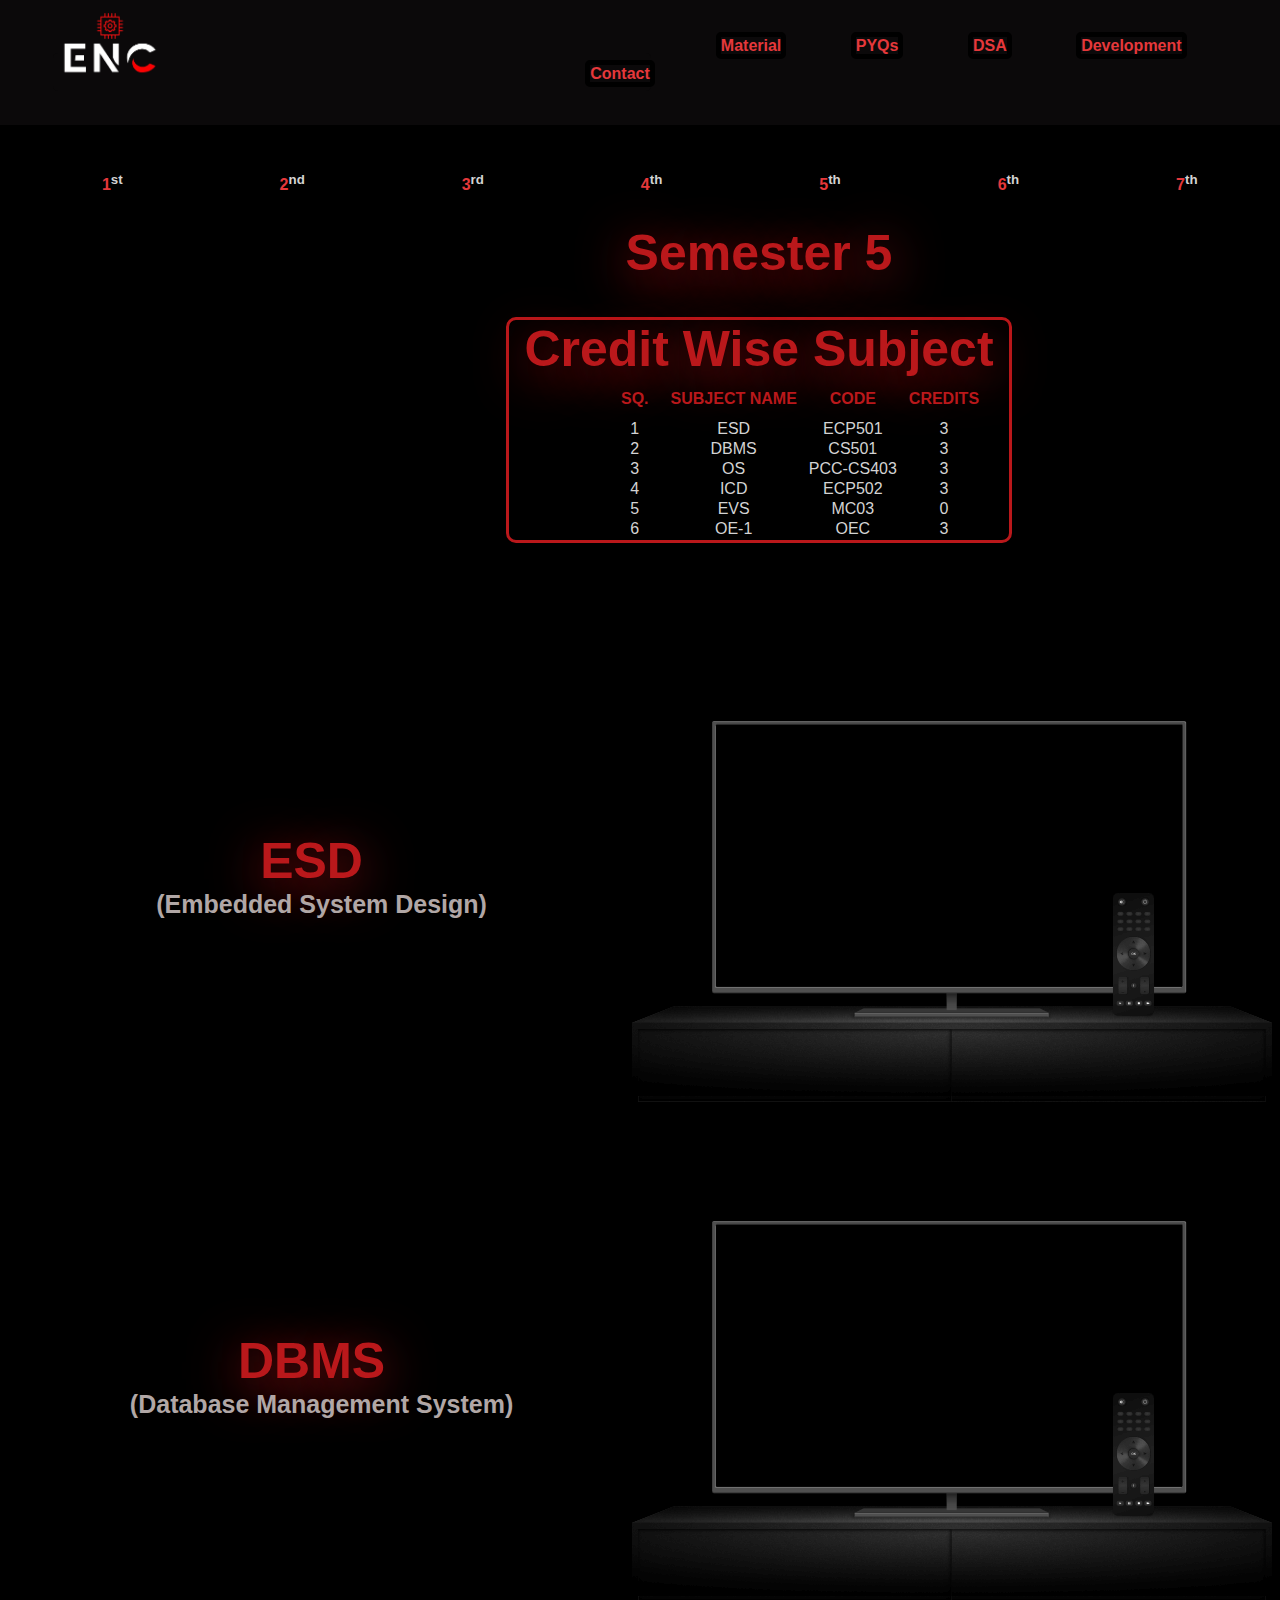
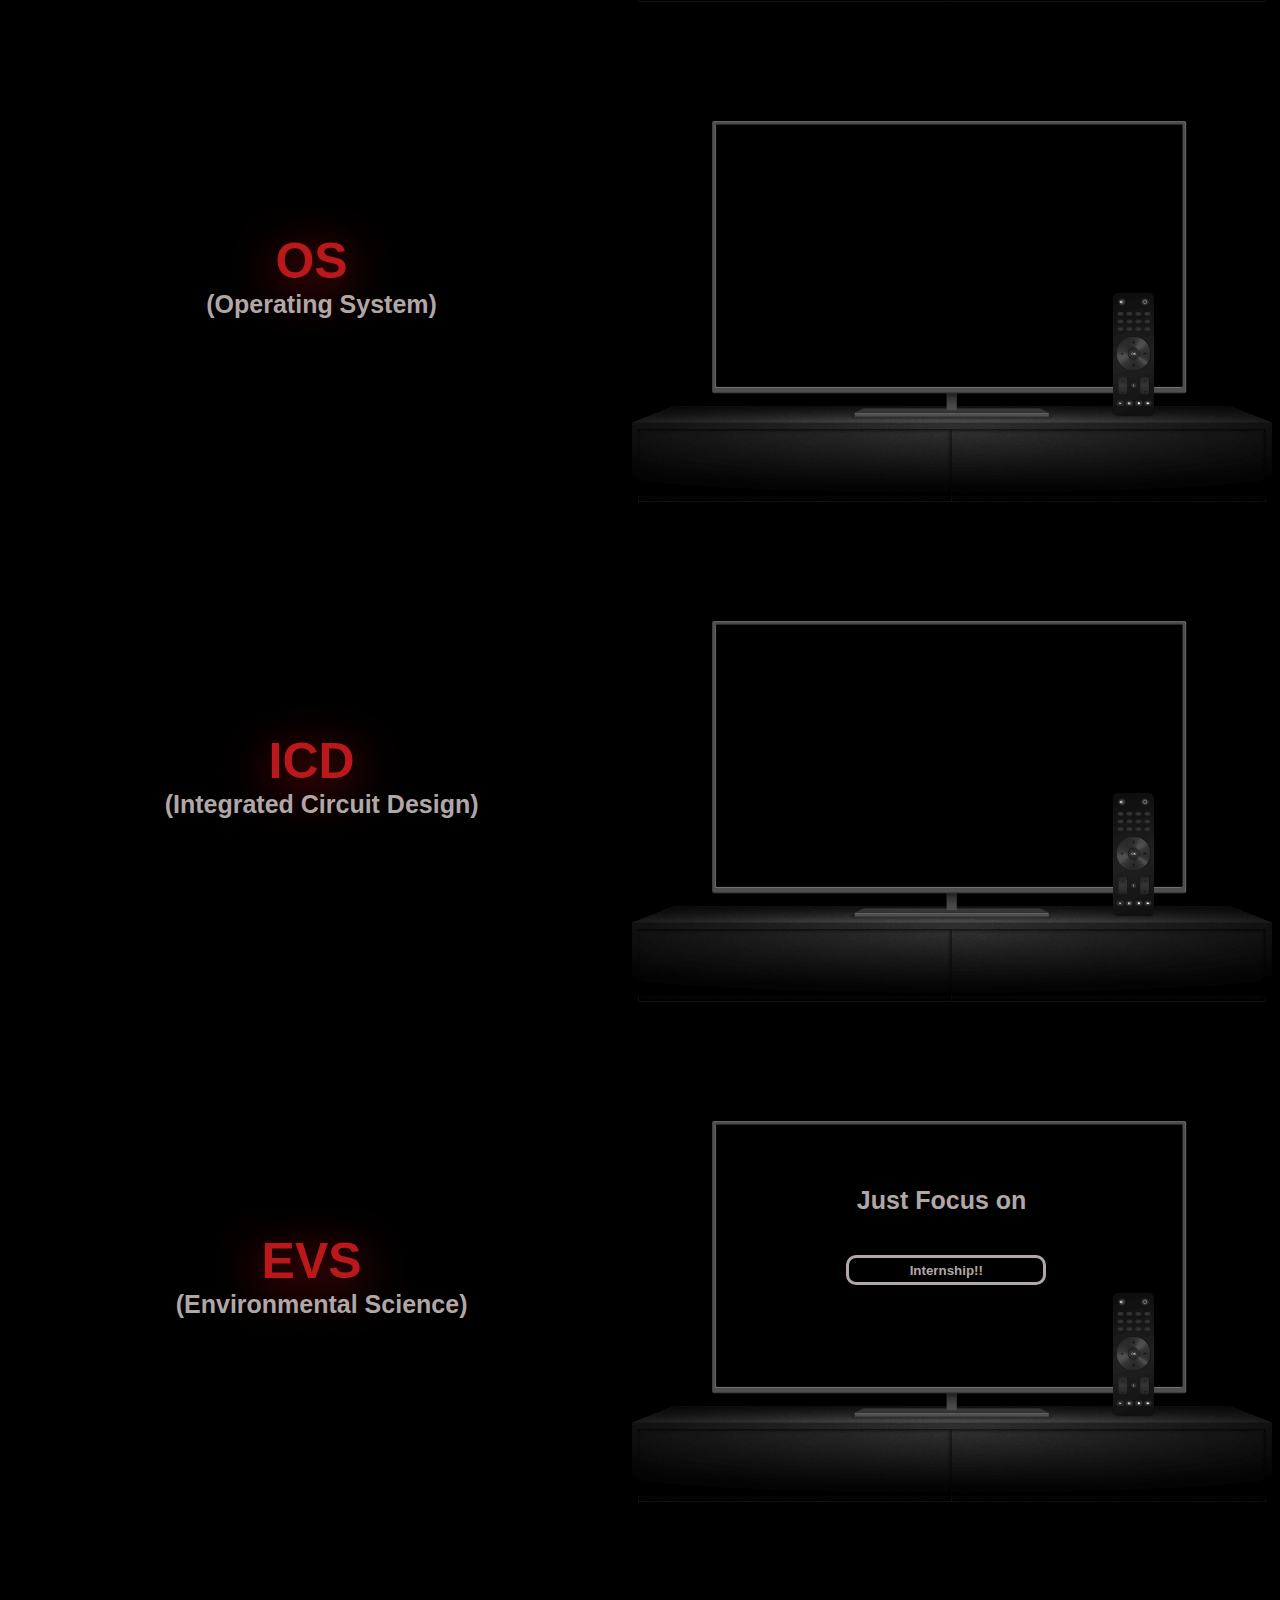
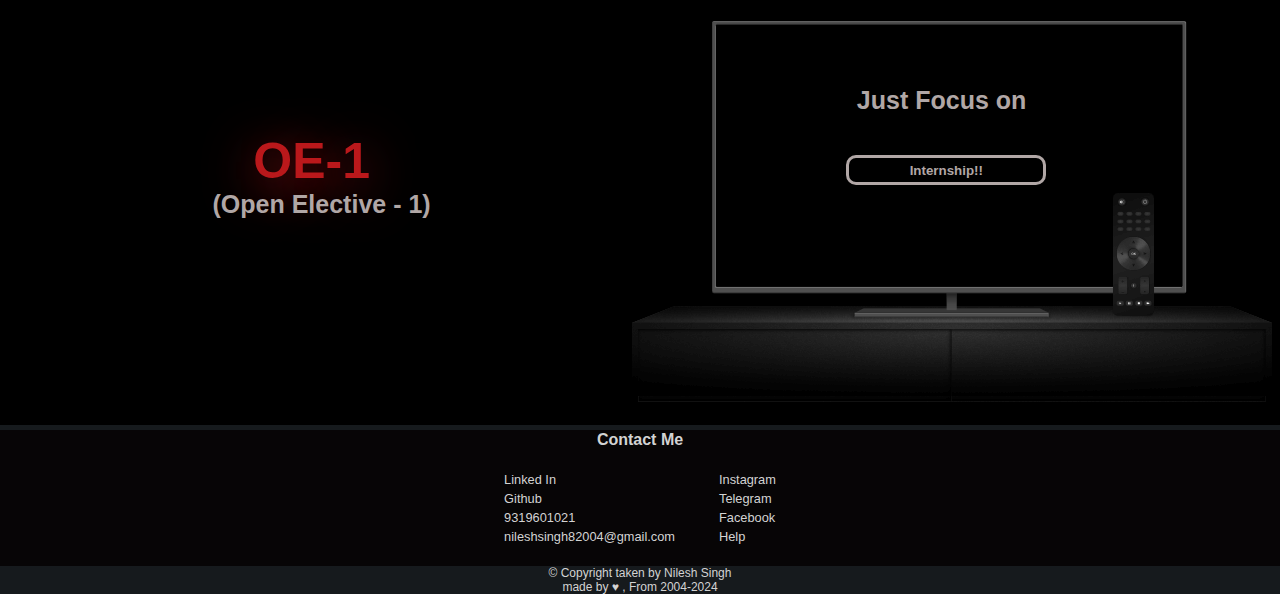
<file: Sem5.html>
<!DOCTYPE html>
<html lang="en">
<head>
    <meta charset="UTF-8">
    <meta name="viewport" content="width=device-width, initial-scale=1.0">
    <title>Syllabus & Material</title>
    <link rel="stylesheet" href="https://cdnjs.cloudflare.com/ajax/libs/font-awesome/6.5.1/css/all.min.css" integrity="sha512-DTOQO9RWCH3ppGqcWaEA1BIZOC6xxalwEsw9c2QQeAIftl+Vegovlnee1c9QX4TctnWMn13TZye+giMm8e2LwA==" crossorigin="anonymous" referrerpolicy="no-referrer" />
    <link rel="stylesheet" href="stylesem.css">
</head>
<body>
    <header><div id="navbar">
        <a id="logo" href="index.html"><img src="encl3.png" height="70px"></a>
         <a class="icons"  href="Syllabus.html">Material</a>
         <a class="icons" href="Material.html">PYQs</a>
        <a class="icons" href="DSA.html">DSA</a>
         <a class="icons" href="Development.html">Development</a>
         <a class="icons" href="Contact.html">Contact</a>
         <i id="man" class="fa-solid fa-user"></i>
    </div>
    
         </header>
  
      <main>

        <section id="enc">
            <div id="navb"><a class="na2" href="Sem1.html">1<sup>st</sup></a>
                <a class="na2" href="Sem2.html">2<sup>nd</sup></a>
                <a class="na2" href="Sem3.html">3<sup>rd</sup></a>
                <a class="na2" href="Sem4.html">4<sup>th</sup></a>
                <a class="na2" href="Sem5.html">5<sup>th</sup></a>
                <a class="na2" href="Sem6.html">6<sup>th</sup></a>
                <a class="na2" href="Sem7.html">7<sup>th</sup></a>
                <a class="na2" href="Sem8.html">8<sup>th</sup></a></div>

            <div id="sem">
                <h1>Semester 5</h1>
            </div>
            <div id="table">
                <h1>Credit Wise Subject</h1>

                <table>
                    <tr>
                        <th>SQ.</th>
                        <th>SUBJECT NAME</th>
                        <th>CODE</th>
                        <th>CREDITS</th>
                    </tr>
                    <tr>
                        <td>1</td>
                        <td>ESD</td>
                        <td>ECP501</td>
                        <td>3</td>
                    </tr>
                    <tr>
                        <td>2</td>
                        <td>DBMS</td>
                        <td>CS501</td>
                        <td>3</td>
                    </tr>
                    <tr>
                        <td>3</td>
                        <td>OS</td>
                        <td>PCC-CS403</td>
                        <td>3</td>
                    </tr>
                    <tr>
                        <td>4</td>
                        <td>ICD</td>
                        <td>ECP502</td>
                        <td>3</td>
                    </tr>
                    <tr>
                        <td>5</td>
                        <td>EVS</td>
                        <td>MC03</td>
                        <td>0</td>
                    </tr>
                    <tr>
                        <td>6</td>
                        <td>OE-1</td>
                        <td>OEC</td>
                        <td>3</td>
                    </tr>
                </table>
            </div>
        </section>

        <section id="subject">
            <div class="hh">
                <h1 >ESD</h1>
                <h2 class="hhh">(Embedded System Design)</h2>
            </div>
            <div class="res">
                <img src="tv.png" />
            </div>
        </section>

        <section id="subject">
            <div class="hh">
                <h1 >DBMS</h1>
                <h2 class="hhh">(Database Management System)</h2>
            </div>
            <div class="res">
                <img src="tv.png" />
            </div>
        </section>

        <section id="subject">
            <div class="hh">
                <h1 >OS</h1>
                <h2 class="hhh">(Operating System)</h2>
            </div>
            <div class="res">
                <img src="tv.png" />
            </div>
        </section>

        <section id="subject">
            <div class="hh">
                <h1 >ICD</h1>
                <h2 class="hhh">(Integrated Circuit Design)</h2>
            </div>
            <div class="res">
                <img src="tv.png" />
            </div>
        </section>

        <section id="subject">
            <div class="hh">
                <h1 >EVS</h1>
                <h2 class="hhh">(Environmental Science)</h2>
            </div>
            <div class="res">
                <img src="tv.png" />
                <h2 class="advise">Just Focus on</h2>
                <button class="adv-button2">Internship!!</button>
            </div>
        </section>

        <section id="subject">
            <div class="hh">
                <h1 >OE-1</h1>
                <h2 class="hhh">(Open Elective - 1)</h2>
            </div>
            <div class="res">
                <img src="tv.png" />
                <h2 class="advise">Just Focus on</h2>
                <button class="adv-button2">Internship!!</button>
            </div>
        </section>
        <!-- <section>
            

            <pre><big><b>                <a href="Sem1.html">1<sup>st</sup></a>        |        <a href="Sem2.html">2<sup>nd</sup></a>        |        <a href="Sem3.html">3<sup>rd</sup></a>        |        <a href="Sem4.html">4<sup>th</sup></a>        |        <b>5<sup>th</sup></b>        |        <a href="Sem6.html">6<sup>th</sup></a>        |        <a href="Sem7.html">7<sup>th</sup></a>        |        <a href="Sem8.html">8<sup>th</sup></a>        </b></big></pre><br><br>

            <hr>
        </section>

        <section>
            <h1><u><b>SEMESTER:5</b></u></h1><br>
        </section>

        <section>
            <big><b>Credit Wise Subject :</b></big><br>

            <table>
                <tr>
                    <th>SQ.</th>
                    <th>SUBJECT NAME</th>
                    <th>CODE</th>
                    <th>CREDITS</th>
                </tr>
                <tr>
                    <td>1</td>
                    <td>ESD</td>
                    <td>ECP501</td>
                    <td>3</td>
                </tr>
                <tr>
                    <td>2</td>
                    <td>DBMS</td>
                    <td>CS501</td>
                    <td>3</td>
                </tr>
                <tr>
                    <td>3</td>
                    <td>OS</td>
                    <td>PCC-CS403</td>
                    <td>3</td>
                </tr>
                <tr>
                    <td>4</td>
                    <td>ICD</td>
                    <td>ECP502</td>
                    <td>3</td>
                </tr>
                <tr>
                    <td>5</td>
                    <td>EVS</td>
                    <td>MC03</td>
                    <td>0</td>
                </tr>
            </table>
        </section>
        <hr>

        <section>
        <h2><u><b>ESD(Embedded System Design)</b></u></h2>
        <br>
        <big><u>Syllabus</u></big><br>
        <img src="esd syll.png"><br><br><br>

        <big><u>Resources:</u></big><br>


        <hr>

        </section>

        <section>
            <h2><u><b>DBMS(Data Base Management System)</b></u></h2>
            <br>
            <big><u>Syllabus</u></big><br>
            <img src="dbms syll.png"><br><br><br>
    
            <big><u>Resources:</u></big><br>


            <hr>
    
        </section>

         <section>
            <h2><u><b>OS(Operating System)</b></u></h2>
            <br>
            <big><u>Syllabus</u></big><br>
            <img src="os syll1.png"><br><br><br>
            <img src="oops syll2.png"><br><br><br>
        
            <big><u>Resources:</u></big><br>


            <hr>
        
        </section>

        <section>
            <h2><u><b>ICD(Integrated Circuit Design)</b></u></h2>
            <br>
            <big><u>Syllabus</u></big><br>
            <img src="icd syll.png"><br><br><br>
    
            <big><u>Resources:</u></big><br>


            <hr>
    
        </section>

        <section>
            <big><b>EVS will go with the flow.....!</b></big>
            <hr>
        </section>
      </main>   -->
      
      <footer>
        
        <div class="contact-me">
            Contact Me
        </div>
        <div class="panel2">
            <div class="part1">
                <p><i class="fa-brands fa-linkedin"></i> Linked In</p>
                <p><i class="fa-brands fa-github"></i> Github</p>
                <p><i class="fa-solid fa-phone"></i> 9319601021</p>
                <p><i class="fa-solid fa-envelope"></i> nileshsingh82004@gmail.com</p>
            </div>

            <div class="part1">
                <p><i class="fa-brands fa-instagram"></i> Instagram</p>
                <p><i class="fa-brands fa-telegram"></i> Telegram</p>
                <p><i class="fa-brands fa-facebook"></i> Facebook</p>
                <p><i class="fa-brands fa-hire-a-helper"></i> Help</p>
            </div>
            
        </div>

        <div class="panel1">
            &#169 Copyright taken by Nilesh Singh
        <br>
        made by &#9829 , From 2004-2024
        </div>
    </footer>
</body>
</html>
</file>
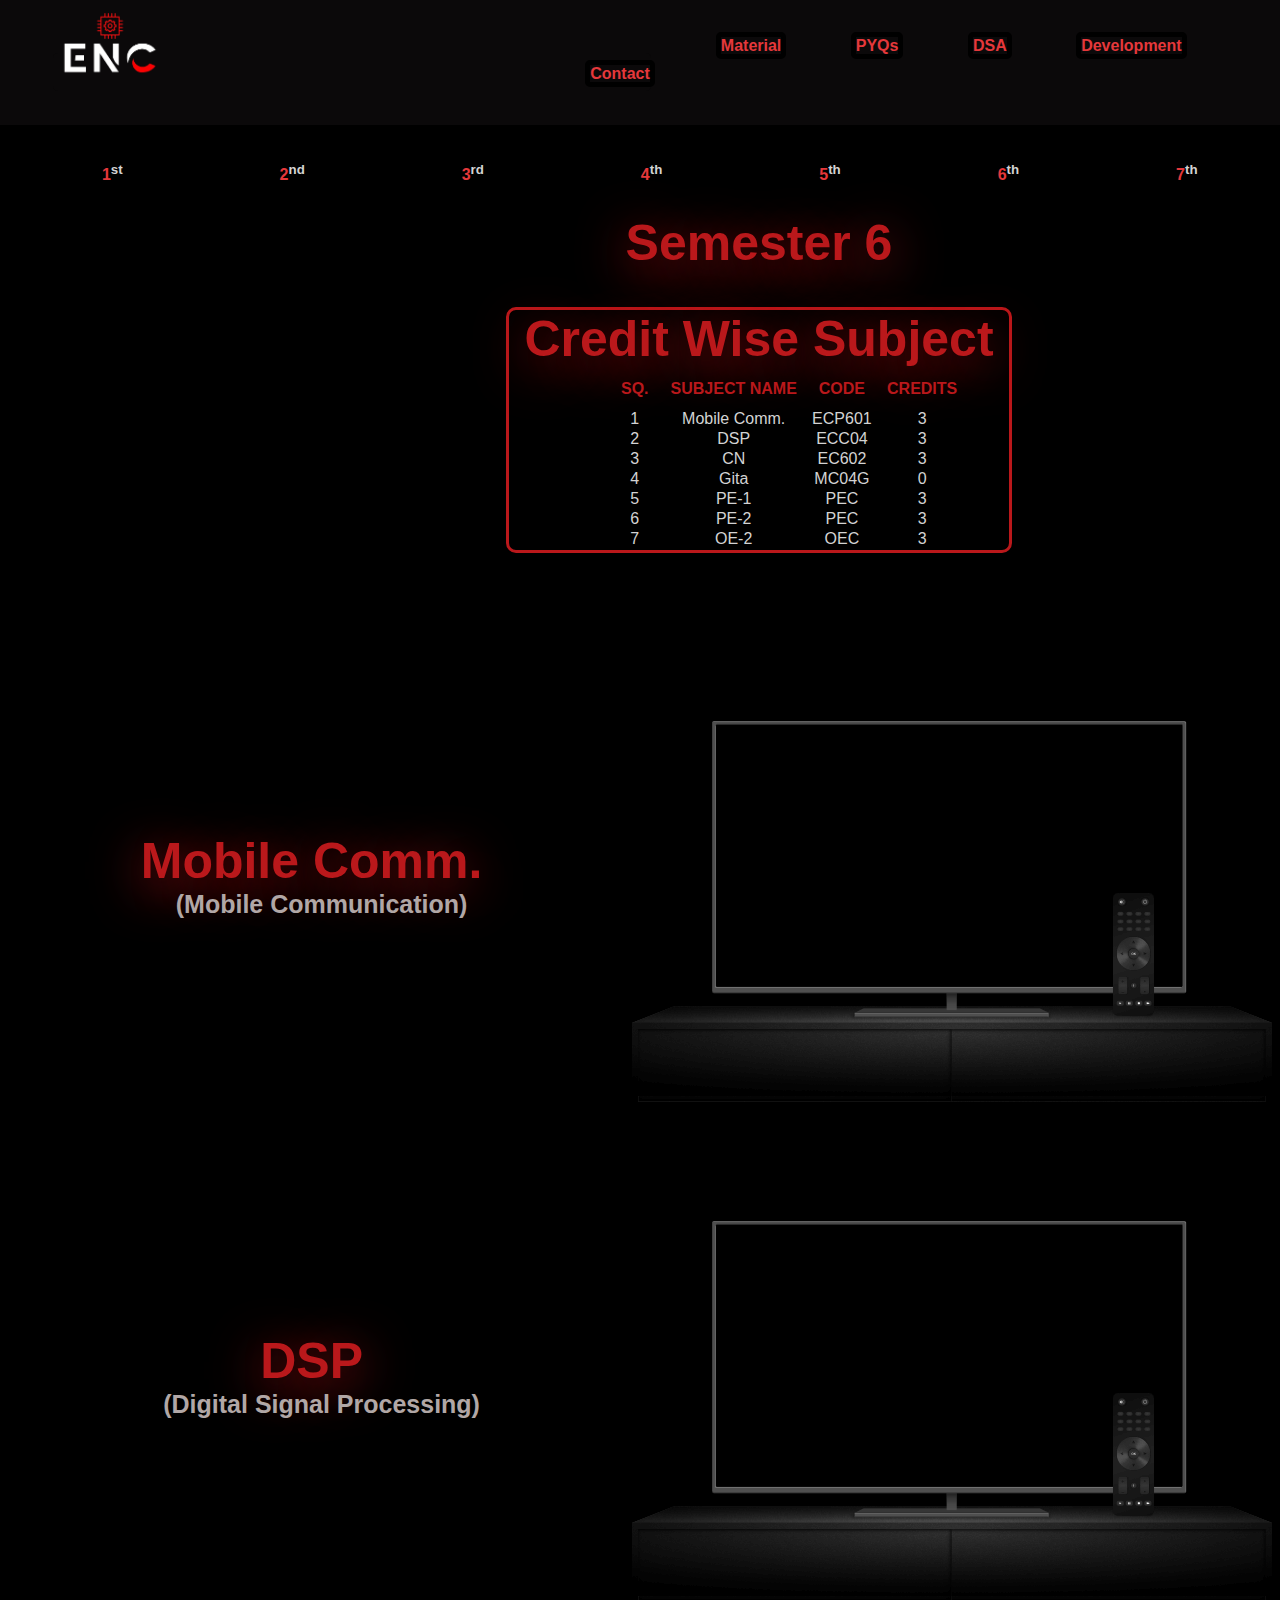
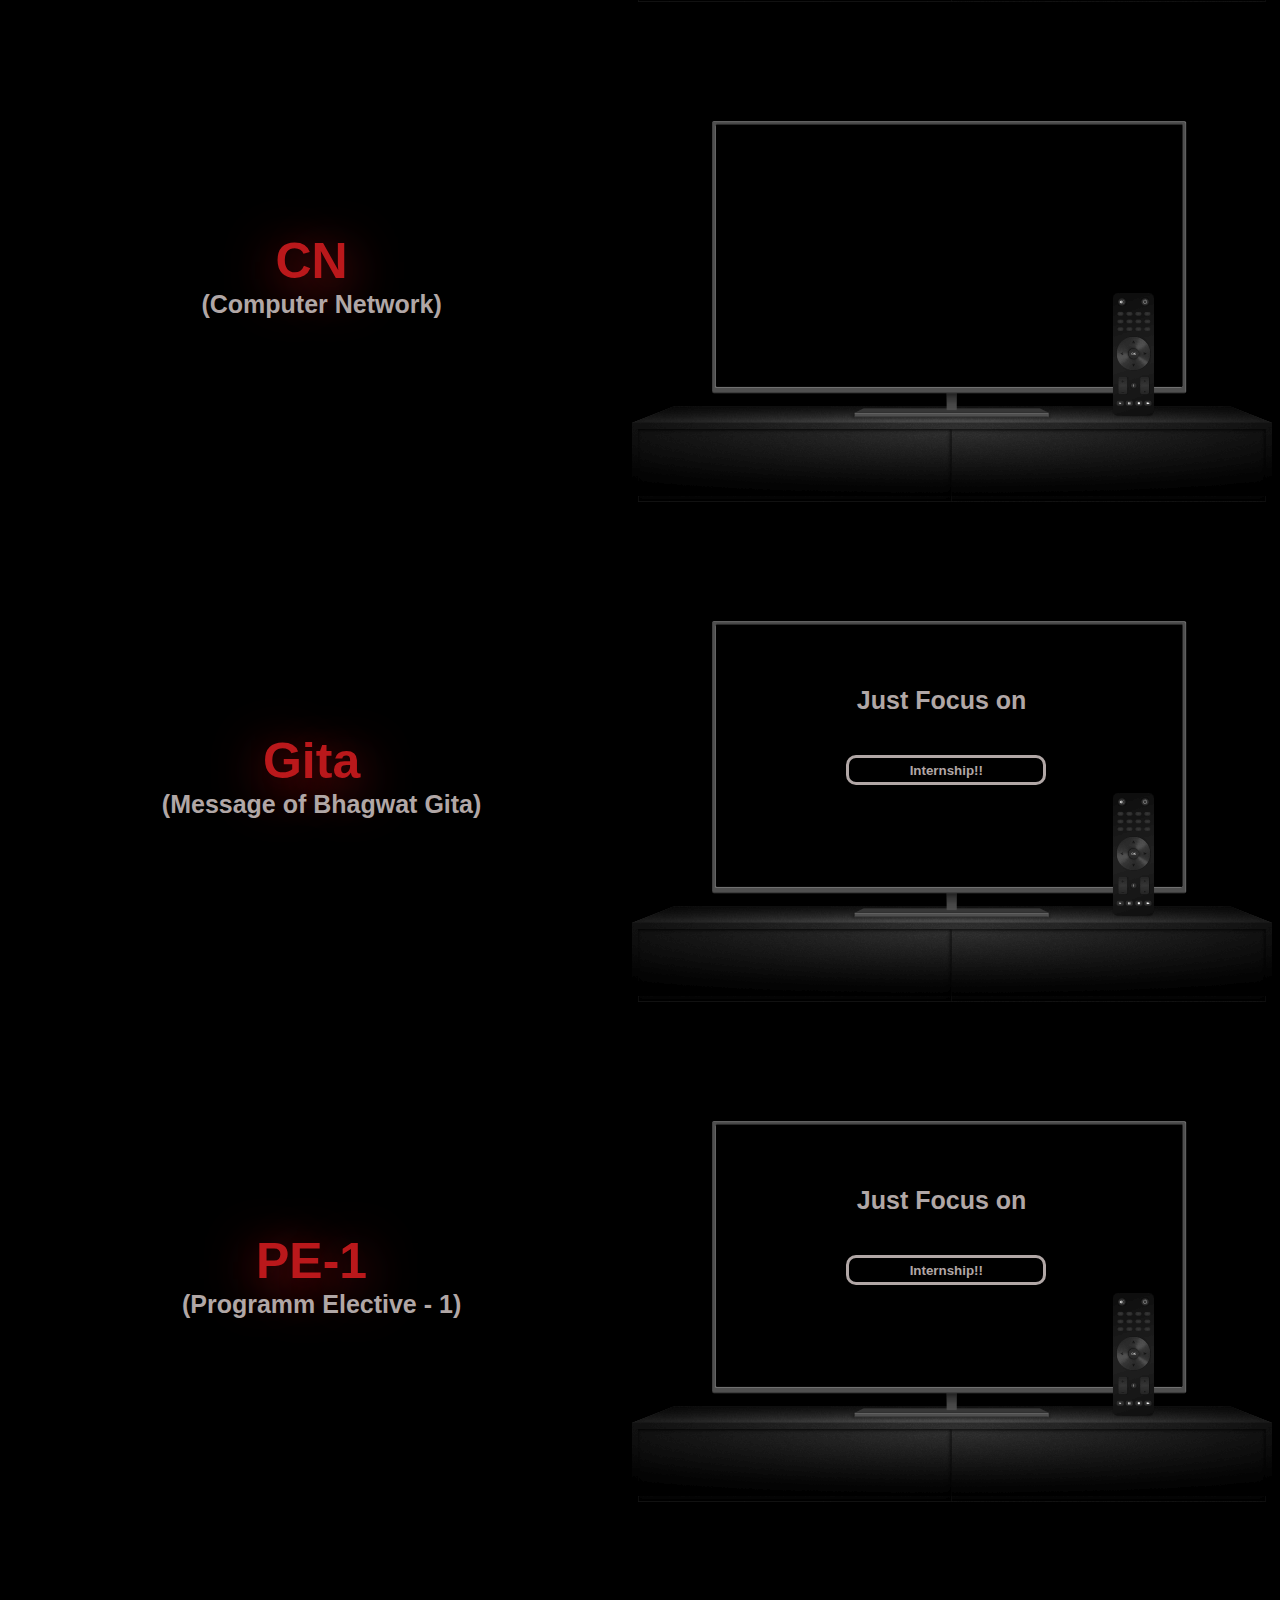
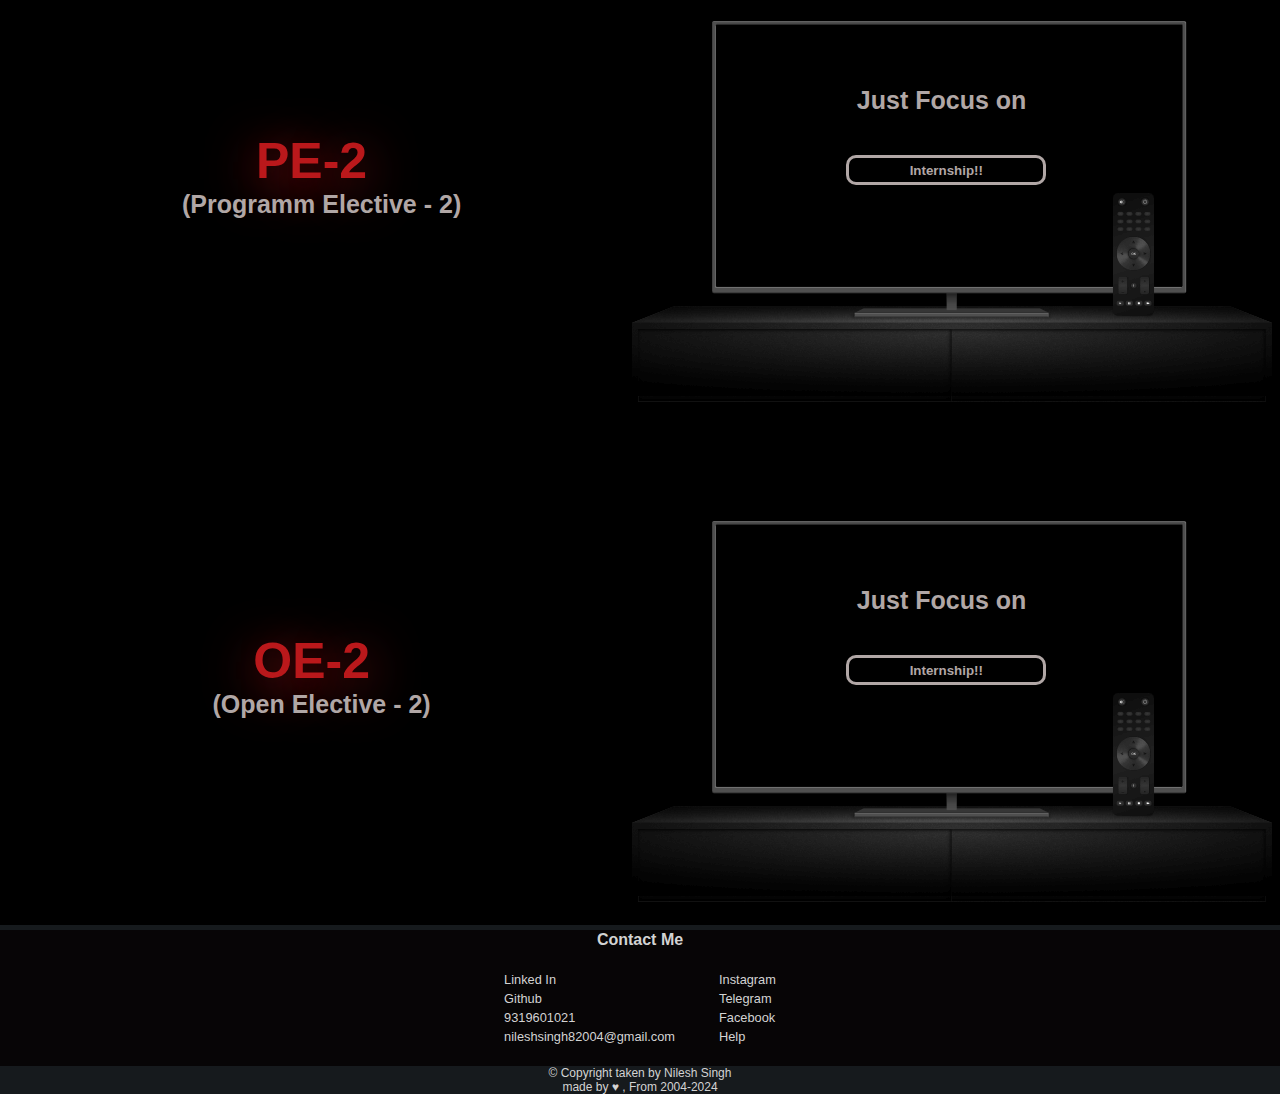
<file: Sem6.html>
<!DOCTYPE html>
<html lang="en">
<head>
    <meta charset="UTF-8">
    <meta name="viewport" content="width=device-width, initial-scale=1.0">
    <title>Syllabus & Material</title>
    <link rel="stylesheet" href="https://cdnjs.cloudflare.com/ajax/libs/font-awesome/6.5.1/css/all.min.css" integrity="sha512-DTOQO9RWCH3ppGqcWaEA1BIZOC6xxalwEsw9c2QQeAIftl+Vegovlnee1c9QX4TctnWMn13TZye+giMm8e2LwA==" crossorigin="anonymous" referrerpolicy="no-referrer" />
    <link rel="stylesheet" href="stylesem.css">
</head>
<body>
    <header><div id="navbar">
        <a id="logo" href="index.html"><img src="encl3.png" height="70px"></a>
         <a class="icons"  href="Syllabus.html">Material</a>
         <a class="icons" href="Material.html">PYQs</a>
        <a class="icons" href="DSA.html">DSA</a>
         <a class="icons" href="Development.html">Development</a>
         <a class="icons" href="Contact.html">Contact</a>
         <i id="man" class="fa-solid fa-user"></i>
    </div>
    
         </header>
  
      <main>

        <section id="enc">
            <div id="navb"><a class="na2" href="Sem1.html">1<sup>st</sup></a>
                <a class="na2" href="Sem2.html">2<sup>nd</sup></a>
                <a class="na2" href="Sem3.html">3<sup>rd</sup></a>
                <a class="na2" href="Sem4.html">4<sup>th</sup></a>
                <a class="na2" href="Sem5.html">5<sup>th</sup></a>
                <a class="na2" href="Sem6.html">6<sup>th</sup></a>
                <a class="na2" href="Sem7.html">7<sup>th</sup></a>
                <a class="na2" href="Sem8.html">8<sup>th</sup></a></div>

            <div id="sem">
                <h1>Semester 6</h1>
            </div>
            <div id="table">
                <h1>Credit Wise Subject</h1>

                <table>
                    <tr>
                        <th>SQ.</th>
                        <th>SUBJECT NAME</th>
                        <th>CODE</th>
                        <th>CREDITS</th>
                    </tr>
                    <tr>
                        <td>1</td>
                        <td>Mobile Comm.</td>
                        <td>ECP601</td>
                        <td>3</td>
                    </tr>
                    <tr>
                        <td>2</td>
                        <td>DSP</td>
                        <td>ECC04</td>
                        <td>3</td>
                    </tr>
                    <tr>
                        <td>3</td>
                        <td>CN</td>
                        <td>EC602</td>
                        <td>3</td>
                    </tr>
                    <tr>
                        <td>4</td>
                        <td>Gita</td>
                        <td>MC04G</td>
                        <td>0</td>
                    </tr>
                    <tr>
                        <td>5</td>
                        <td>PE-1</td>
                        <td>PEC</td>
                        <td>3</td>
                    </tr>
                    <tr>
                        <td>6</td>
                        <td>PE-2</td>
                        <td>PEC</td>
                        <td>3</td>
                    </tr>
                    <tr>
                        <td>7</td>
                        <td>OE-2</td>
                        <td>OEC</td>
                        <td>3</td>
                    </tr>
                </table>
            </div>
        </section>

        <section id="subject">
            <div class="hh">
                <h1 >Mobile Comm.</h1>
                <h2 class="hhh">(Mobile Communication)</h2>
            </div>
            <div class="res">
                <img src="tv.png" />
            </div>
        </section>

        <section id="subject">
            <div class="hh">
                <h1 >DSP</h1>
                <h2 class="hhh">(Digital Signal Processing)</h2>
            </div>
            <div class="res">
                <img src="tv.png" />
            </div>
        </section>

        <section id="subject">
            <div class="hh">
                <h1 >CN</h1>
                <h2 class="hhh">(Computer Network)</h2>
            </div>
            <div class="res">
                <img src="tv.png" />
            </div>
        </section>

        <section id="subject">
            <div class="hh">
                <h1 >Gita</h1>
                <h2 class="hhh">(Message of Bhagwat Gita)</h2>
            </div>
            <div class="res">
                <img src="tv.png" />
                <h2 class="advise">Just Focus on</h2>
                <button class="adv-button2">Internship!!</button>
            </div>
        </section>

        <section id="subject">
            <div class="hh">
                <h1 >PE-1</h1>
                <h2 class="hhh">(Programm Elective - 1)</h2>
            </div>
            <div class="res">
                <img src="tv.png" />
                <h2 class="advise">Just Focus on</h2>
                <button class="adv-button2">Internship!!</button>
            </div>
        </section>

        <section id="subject">
            <div class="hh">
                <h1 >PE-2</h1>
                <h2 class="hhh">(Programm Elective - 2)</h2>
            </div>
            <div class="res">
                <img src="tv.png" />
                <h2 class="advise">Just Focus on</h2>
                <button class="adv-button2">Internship!!</button>
            </div>
        </section>

        <section id="subject">
            <div class="hh">
                <h1 >OE-2</h1>
                <h2 class="hhh">(Open Elective - 2)</h2>
            </div>
            <div class="res">
                <img src="tv.png" />
                <h2 class="advise">Just Focus on</h2>
                <button class="adv-button2">Internship!!</button>
            </div>
        </section>
        <!-- <section>
            

            <pre><big><b>                <a href="Sem1.html">1<sup>st</sup></a>        |        <a href="Sem2.html">2<sup>nd</sup></a>        |        <a href="Sem3.html">3<sup>rd</sup></a>        |        <a href="Sem4.html">4<sup>th</sup></a>        |        <a href="Sem5.html">5<sup>th</sup></a>        |        <b>6<sup>th</sup></b>        |        <a href="Sem7.html">7<sup>th</sup></a>        |        <a href="Sem8.html">8<sup>th</sup></a>        </b></big></pre><br><br>

            <hr>
        </section>

        <section>
            <h1><u><b>SEMESTER:6</b></u></h1><br>
        </section>

        <section>
            <big><b>Credit Wise Subject :</b></big><br>

            <table>
                <tr>
                    <th>SQ.</th>
                    <th>SUBJECT NAME</th>
                    <th>CODE</th>
                    <th>CREDITS</th>
                </tr>
                <tr>
                    <td>1</td>
                    <td>Mobile Comm.</td>
                    <td>ECP601</td>
                    <td>3</td>
                </tr>
                <tr>
                    <td>2</td>
                    <td>DSP</td>
                    <td>ECC04</td>
                    <td>3</td>
                </tr>
                <tr>
                    <td>3</td>
                    <td>CN</td>
                    <td>EC602</td>
                    <td>3</td>
                </tr>
                <tr>
                    <td>4</td>
                    <td>Gita</td>
                    <td>MC04G</td>
                    <td>0</td>
                </tr>
            </table>
        </section>
        <hr>

        <section>
            <h2><u><b>MC(Mobile Communication)</b></u></h2>
            <br>
            <big><u>Syllabus</u></big><br>
            <img src="mc syll.png"><br><br><br>
    
            <big><u>Resources:</u></big><br>


            <hr>
    
        </section>

        <section>
            <h2><u><b>DSP(Digital Signal Processing)</b></u></h2>
            <br>
            <big><u>Syllabus</u></big><br>
            <img src="dsp syll.png"><br><br><br>
    
            <big><u>Resources:</u></big><br>


            <hr>
    
        </section>

        <section>
            <h2><u><b>CN(Computer Network)</b></u></h2>
            <br>
            <big><u>Syllabus</u></big><br>
            <img src="cn syll.png"><br><br><br>
    
            <big><u>Resources:</u></big><br>


            <hr>
    
        </section>

        <section>
            <big><b>Gita will go with the flow....!</b></big>
            <hr>
        </section> -->
      </main>  
      
      <footer>
        
        <div class="contact-me">
            Contact Me
        </div>
        <div class="panel2">
            <div class="part1">
                <p><i class="fa-brands fa-linkedin"></i> Linked In</p>
                <p><i class="fa-brands fa-github"></i> Github</p>
                <p><i class="fa-solid fa-phone"></i> 9319601021</p>
                <p><i class="fa-solid fa-envelope"></i> nileshsingh82004@gmail.com</p>
            </div>

            <div class="part1">
                <p><i class="fa-brands fa-instagram"></i> Instagram</p>
                <p><i class="fa-brands fa-telegram"></i> Telegram</p>
                <p><i class="fa-brands fa-facebook"></i> Facebook</p>
                <p><i class="fa-brands fa-hire-a-helper"></i> Help</p>
            </div>
            
        </div>

        <div class="panel1">
            &#169 Copyright taken by Nilesh Singh
        <br>
        made by &#9829 , From 2004-2024
        </div>
    </footer>
</body>
</html>
</file>
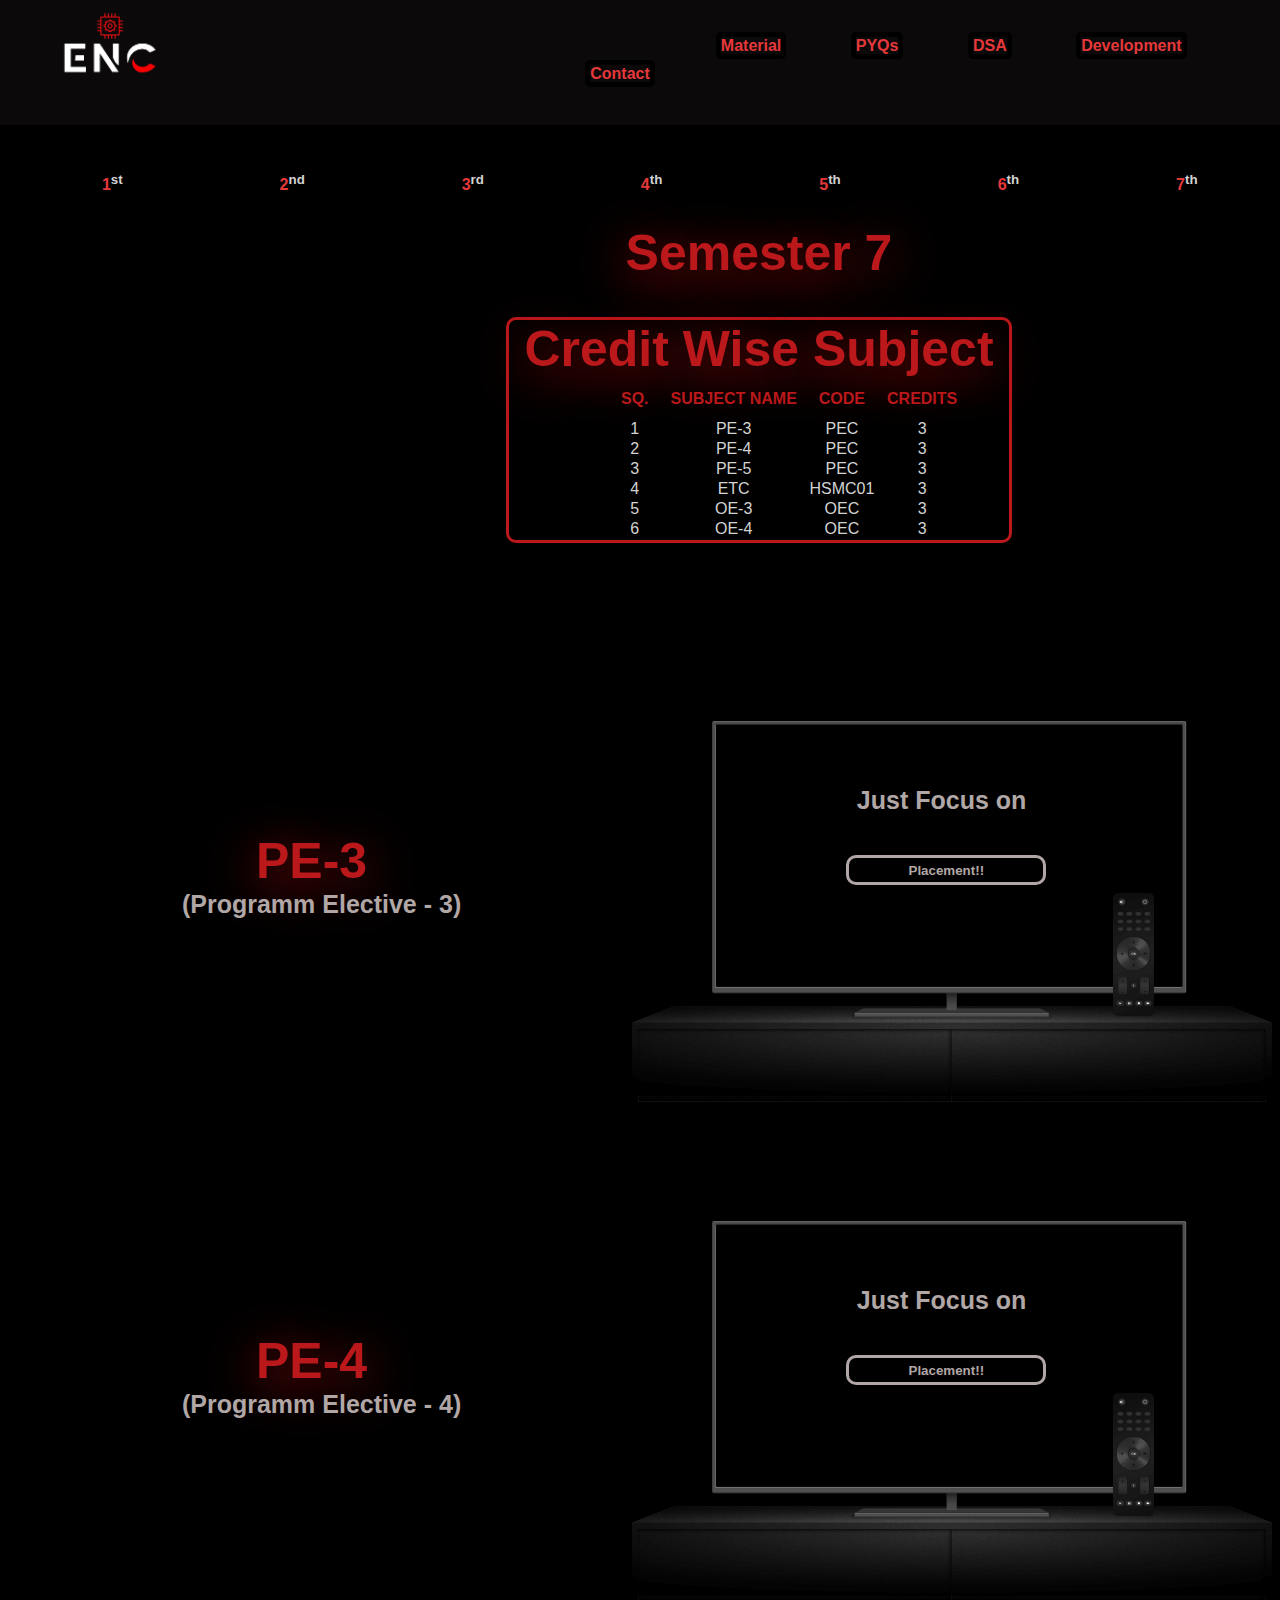
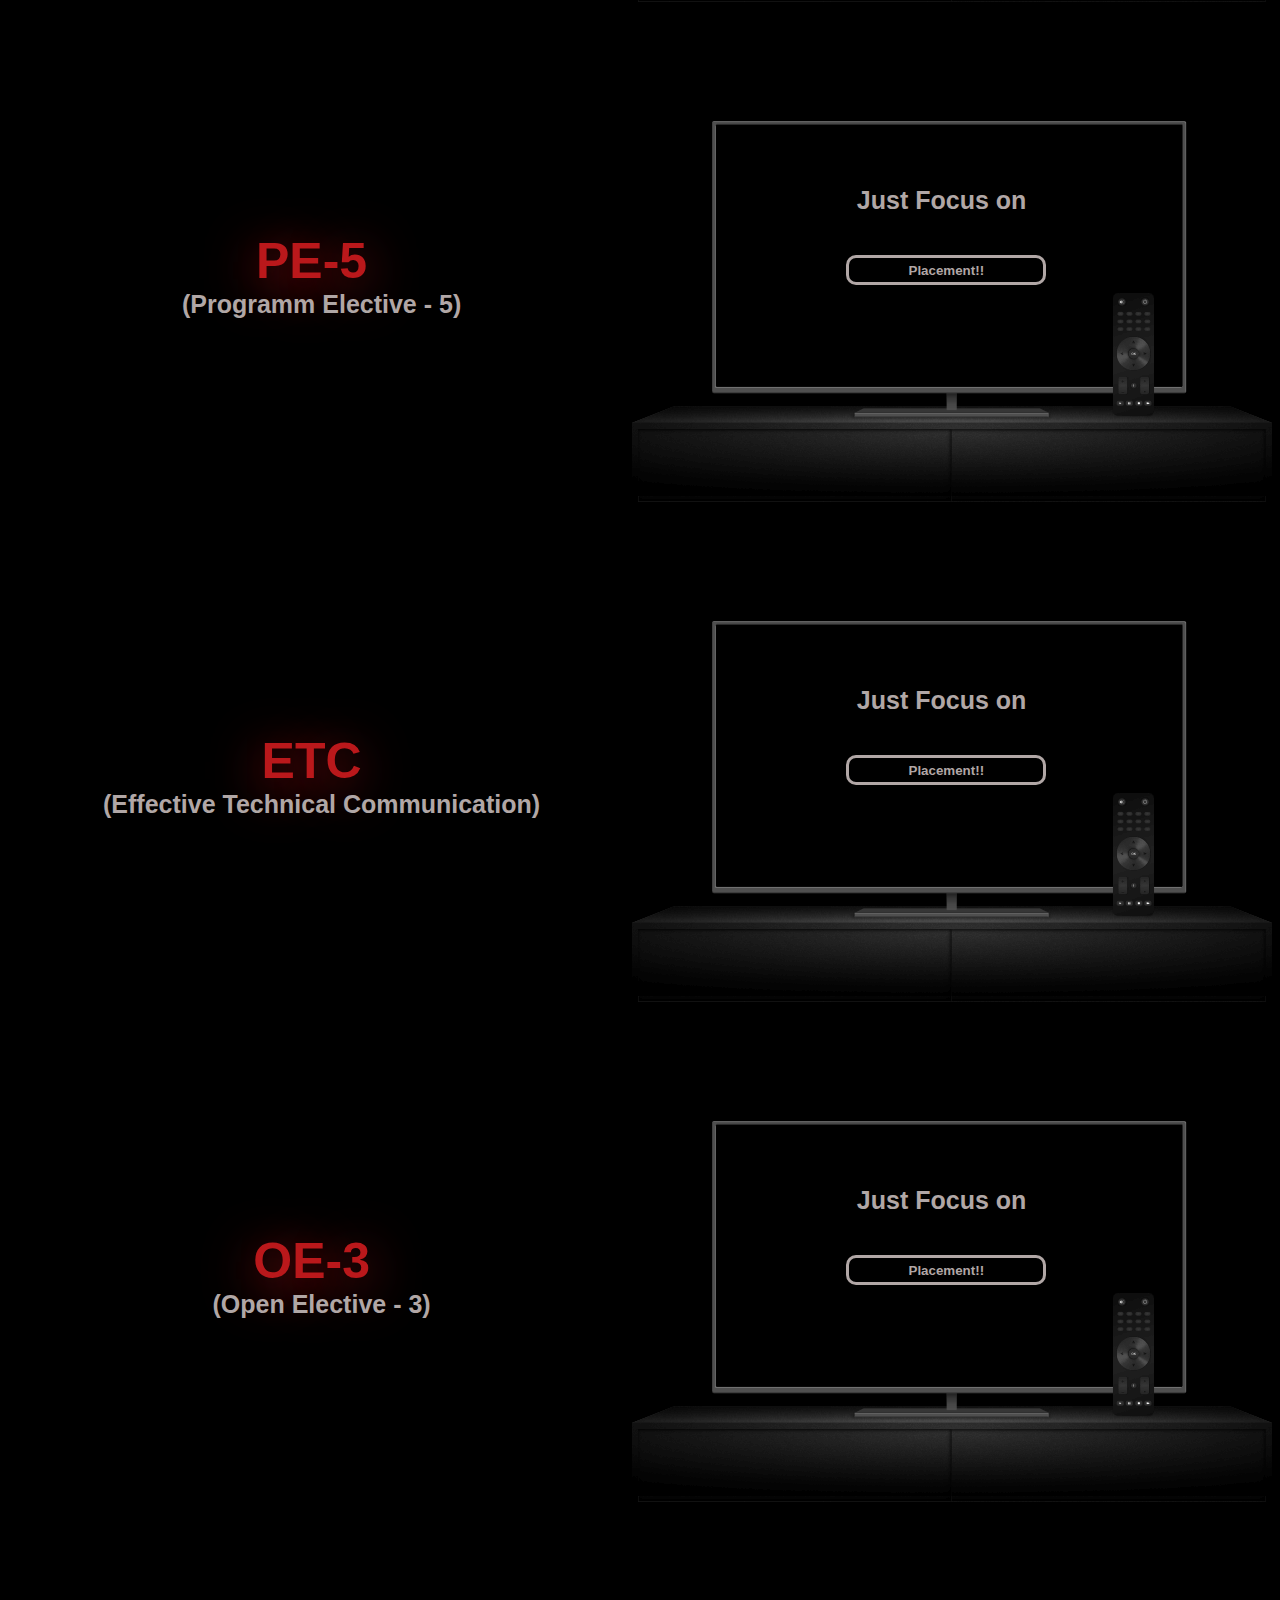
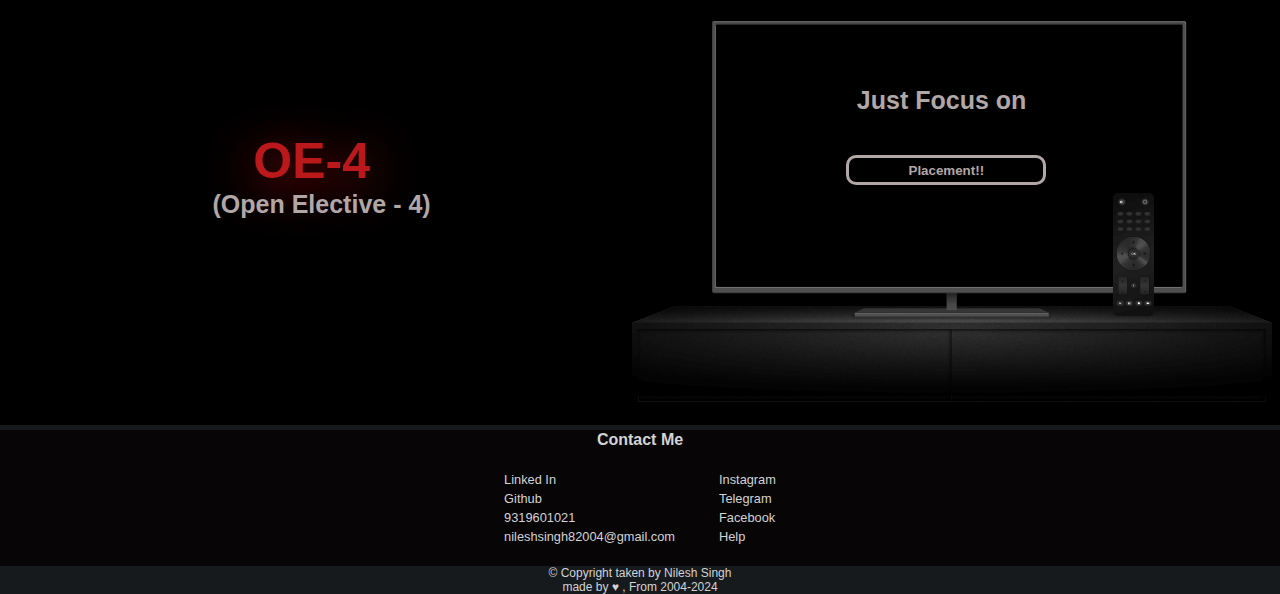
<file: Sem7.html>
<!DOCTYPE html>
<html lang="en">
<head>
    <meta charset="UTF-8">
    <meta name="viewport" content="width=device-width, initial-scale=1.0">
    <title>Syllabus & Material</title>
    <link rel="stylesheet" href="https://cdnjs.cloudflare.com/ajax/libs/font-awesome/6.5.1/css/all.min.css" integrity="sha512-DTOQO9RWCH3ppGqcWaEA1BIZOC6xxalwEsw9c2QQeAIftl+Vegovlnee1c9QX4TctnWMn13TZye+giMm8e2LwA==" crossorigin="anonymous" referrerpolicy="no-referrer" />
    <link rel="stylesheet" href="stylesem.css">
</head>
<body>
    <header><div id="navbar">
        <a id="logo" href="index.html"><img src="encl3.png" height="70px"></a>
         <a class="icons"  href="Syllabus.html">Material</a>
         <a class="icons" href="Material.html">PYQs</a>
        <a class="icons" href="DSA.html">DSA</a>
         <a class="icons" href="Development.html">Development</a>
         <a class="icons" href="Contact.html">Contact</a>
         <i id="man" class="fa-solid fa-user"></i>
    </div>
    
         </header>
  
      <main>

        <section id="enc">
            <div id="navb"><a class="na2" href="Sem1.html">1<sup>st</sup></a>
                <a class="na2" href="Sem2.html">2<sup>nd</sup></a>
                <a class="na2" href="Sem3.html">3<sup>rd</sup></a>
                <a class="na2" href="Sem4.html">4<sup>th</sup></a>
                <a class="na2" href="Sem5.html">5<sup>th</sup></a>
                <a class="na2" href="Sem6.html">6<sup>th</sup></a>
                <a class="na2" href="Sem7.html">7<sup>th</sup></a>
                <a class="na2" href="Sem8.html">8<sup>th</sup></a></div>

            <div id="sem">
                <h1>Semester 7</h1>
            </div>
            <div id="table">
                <h1>Credit Wise Subject</h1>

                <table>
                    <tr>
                        <th>SQ.</th>
                        <th>SUBJECT NAME</th>
                        <th>CODE</th>
                        <th>CREDITS</th>
                    </tr>
                    <tr>
                        <td>1</td>
                        <td>PE-3</td>
                        <td>PEC</td>
                        <td>3</td>
                    </tr>
                    <tr>
                        <td>2</td>
                        <td>PE-4</td>
                        <td>PEC</td>
                        <td>3</td>
                    </tr>
                    <tr>
                        <td>3</td>
                        <td>PE-5</td>
                        <td>PEC</td>
                        <td>3</td>
                    </tr>
                    <tr>
                        <td>4</td>
                        <td>ETC</td>
                        <td>HSMC01</td>
                        <td>3</td>
                    </tr>
                    <tr>
                        <td>5</td>
                        <td>OE-3</td>
                        <td>OEC</td>
                        <td>3</td>
                    </tr>
                    <tr>
                        <td>6</td>
                        <td>OE-4</td>
                        <td>OEC</td>
                        <td>3</td>
                    </tr>
                </table>
            </div>
            </section>


            <section id="subject">
            <div class="hh">
                <h1 >PE-3</h1>
                <h2 class="hhh">(Programm Elective - 3)</h2>
            </div>
            <div class="res">
                <img src="tv.png" />
                <h2 class="advise">Just Focus on</h2>
                <button class="adv-button2">Placement!!</button>
            </div>
        </section>

        <section id="subject">
            <div class="hh">
                <h1 >PE-4</h1>
                <h2 class="hhh">(Programm Elective - 4)</h2>
            </div>
            <div class="res">
                <img src="tv.png" />
                <h2 class="advise">Just Focus on</h2>
                <button class="adv-button2">Placement!!</button>
            </div>
        </section>

        <section id="subject">
            <div class="hh">
                <h1 >PE-5</h1>
                <h2 class="hhh">(Programm Elective - 5)</h2>
            </div>
            <div class="res">
                <img src="tv.png" />
                <h2 class="advise">Just Focus on</h2>
                <button class="adv-button2">Placement!!</button>
            </div>
        </section>

        <section id="subject">
            <div class="hh">
                <h1 >ETC</h1>
                <h2 class="hhh">(Effective Technical Communication)</h2>
            </div>
            <div class="res">
                <img src="tv.png" />
                <h2 class="advise">Just Focus on</h2>
                <button class="adv-button2">Placement!!</button>
            </div>
        </section>

        <section id="subject">
            <div class="hh">
                <h1 >OE-3</h1>
                <h2 class="hhh">(Open Elective - 3)</h2>
            </div>
            <div class="res">
                <img src="tv.png" />
                <h2 class="advise">Just Focus on</h2>
                <button class="adv-button2">Placement!!</button>
            </div>
        </section>

        <section id="subject">
            <div class="hh">
                <h1 >OE-4</h1>
                <h2 class="hhh">(Open Elective - 4)</h2>
            </div>
            <div class="res">
                <img src="tv.png" />
                <h2 class="advise">Just Focus on</h2>
                <button class="adv-button2">Placement!!</button>
            </div>
        </section>
        <!-- <section>
           

            <pre><big><b>                <a href="Sem1.html">1<sup>st</sup></a>        |        <a href="Sem2.html">2<sup>nd</sup></a>        |        <a href="Sem3.html">3<sup>rd</sup></a>        |        <a href="Sem4.html">4<sup>th</sup></a>        |        <a href="Sem5.html">5<sup>th</sup></a>        |        <a href="Sem6.html">6<sup>th</sup></a>        |        <b>7<sup>th</sup></b>        |        <a href="Sem8.html">8<sup>th</sup></a>        </b></big></pre><br><br>

            <hr>
        </section>

        <section>
            <h1><u><b>SEMESTER:7</b></u></h1><br>
        </section>

        <section>
            <big><b>Seventh Sem mainly consists of PEC(Programm Elective Courses) and OEC(Open Elective Courses)...</b></big><br>

            
        </section>
        <hr> -->
      </main>  
      
      <footer>
        
        <div class="contact-me">
            Contact Me
        </div>
        <div class="panel2">
            <div class="part1">
                <p><i class="fa-brands fa-linkedin"></i> Linked In</p>
                <p><i class="fa-brands fa-github"></i> Github</p>
                <p><i class="fa-solid fa-phone"></i> 9319601021</p>
                <p><i class="fa-solid fa-envelope"></i> nileshsingh82004@gmail.com</p>
            </div>

            <div class="part1">
                <p><i class="fa-brands fa-instagram"></i> Instagram</p>
                <p><i class="fa-brands fa-telegram"></i> Telegram</p>
                <p><i class="fa-brands fa-facebook"></i> Facebook</p>
                <p><i class="fa-brands fa-hire-a-helper"></i> Help</p>
            </div>
            
        </div>

        <div class="panel1">
            &#169 Copyright taken by Nilesh Singh
        <br>
        made by &#9829 , From 2004-2024
        </div>
    </footer>
</body>
</html>
</file>
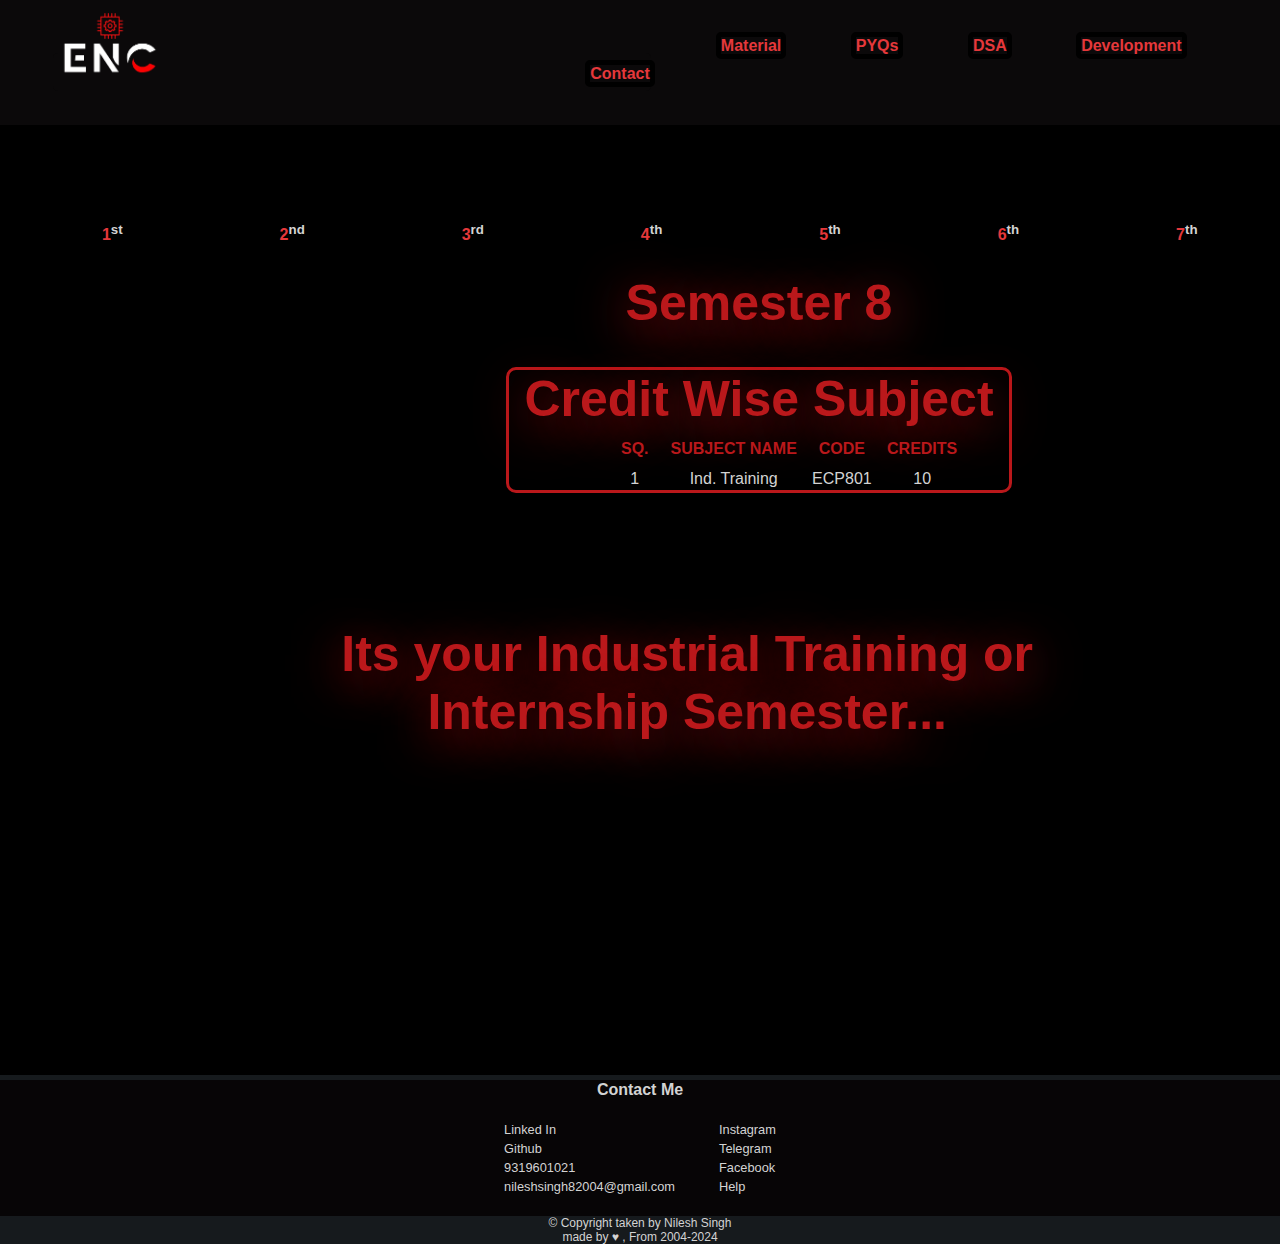
<file: Sem8.html>
<!DOCTYPE html>
<html lang="en">
<head>
    <meta charset="UTF-8">
    <meta name="viewport" content="width=device-width, initial-scale=1.0">
    <title>Syllabus & Material</title>
    <link rel="stylesheet" href="https://cdnjs.cloudflare.com/ajax/libs/font-awesome/6.5.1/css/all.min.css" integrity="sha512-DTOQO9RWCH3ppGqcWaEA1BIZOC6xxalwEsw9c2QQeAIftl+Vegovlnee1c9QX4TctnWMn13TZye+giMm8e2LwA==" crossorigin="anonymous" referrerpolicy="no-referrer" />
    <link rel="stylesheet" href="stylesem.css">
</head>
<body>
    <header><div id="navbar">
        <a id="logo" href="index.html"><img src="encl3.png" height="70px"></a>
         <a class="icons"  href="Syllabus.html">Material</a>
         <a class="icons" href="Material.html">PYQs</a>
        <a class="icons" href="DSA.html">DSA</a>
         <a class="icons" href="Development.html">Development</a>
         <a class="icons" href="Contact.html">Contact</a>
         <i id="man" class="fa-solid fa-user"></i>
    </div>
    
         </header>
  
      <main>

        <section id="enc">
            <div id="navb"><a class="na2" href="Sem1.html">1<sup>st</sup></a>
                <a class="na2" href="Sem2.html">2<sup>nd</sup></a>
                <a class="na2" href="Sem3.html">3<sup>rd</sup></a>
                <a class="na2" href="Sem4.html">4<sup>th</sup></a>
                <a class="na2" href="Sem5.html">5<sup>th</sup></a>
                <a class="na2" href="Sem6.html">6<sup>th</sup></a>
                <a class="na2" href="Sem7.html">7<sup>th</sup></a>
                <a class="na2" href="Sem8.html">8<sup>th</sup></a></div>

            <div id="sem">
                <h1>Semester 8</h1>
            </div>
            <div id="table">
                <h1>Credit Wise Subject</h1>

                <table>
                    <tr>
                        <th>SQ.</th>
                        <th>SUBJECT NAME</th>
                        <th>CODE</th>
                        <th>CREDITS</th>
                    </tr>
                    <tr>
                        <td>1</td>
                        <td>Ind. Training</td>
                        <td>ECP801</td>
                        <td>10</td>
                    </tr>
                </table>
            </div>
            </section>

            <section id="subject">
                <h1 class="s8">Its your Industrial Training or Internship Semester...</h1>
                <div class="res"></div>
            </section>
        <!-- <section>
           

            <pre><big><b>                <a href="Sem1.html">1<sup>st</sup></a>        |        <a href="Sem2.html">2<sup>nd</sup></a>        |        <a href="Sem3.html">3<sup>rd</sup></a>        |        <a href="Sem4.html">4<sup>th</sup></a>        |        <a href="Sem5.html">5<sup>th</sup></a>        |        <a href="Sem6.html">6<sup>th</sup></a>        |        <a href="Sem7.html">7<sup>th</sup></a>        |        <b>8<sup>th</sup></b>        </b></big></pre><br><br>

            <hr>
        </section>

        <section>
            <h1><u><b>SEMESTER:8</b></u></h1><br>
        </section>

        <section>
            <big><b>Its your Industrial Training or Internship Semester...</b></big><br>

            
        </section>
        <hr> -->
      </main>  
      
      <footer>
        
        <div class="contact-me">
            Contact Me
        </div>
        <div class="panel2">
            <div class="part1">
                <p><i class="fa-brands fa-linkedin"></i> Linked In</p>
                <p><i class="fa-brands fa-github"></i> Github</p>
                <p><i class="fa-solid fa-phone"></i> 9319601021</p>
                <p><i class="fa-solid fa-envelope"></i> nileshsingh82004@gmail.com</p>
            </div>

            <div class="part1">
                <p><i class="fa-brands fa-instagram"></i> Instagram</p>
                <p><i class="fa-brands fa-telegram"></i> Telegram</p>
                <p><i class="fa-brands fa-facebook"></i> Facebook</p>
                <p><i class="fa-brands fa-hire-a-helper"></i> Help</p>
            </div>
            
        </div>

        <div class="panel1">
            &#169 Copyright taken by Nilesh Singh
        <br>
        made by &#9829 , From 2004-2024
        </div>
    </footer>
</body>
</html>
</file>
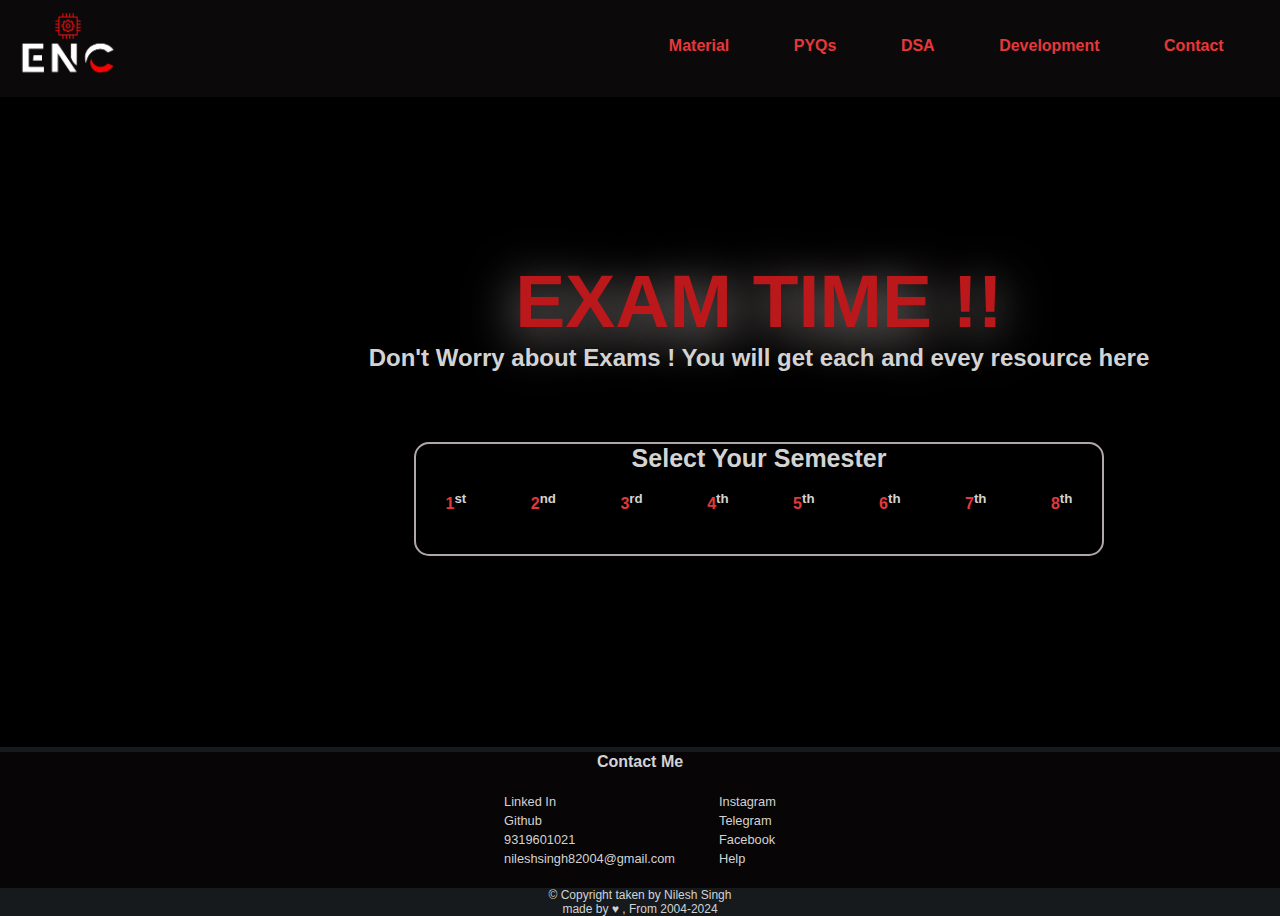
<file: Syllabus.html>
<!DOCTYPE html>
<html lang="en">
<head>
    <meta charset="UTF-8">
    <meta name="viewport" content="width=device-width, initial-scale=1.0">
    <title>Syllabus & Material</title>
    <link rel="stylesheet" href="https://cdnjs.cloudflare.com/ajax/libs/font-awesome/6.5.1/css/all.min.css" integrity="sha512-DTOQO9RWCH3ppGqcWaEA1BIZOC6xxalwEsw9c2QQeAIftl+Vegovlnee1c9QX4TctnWMn13TZye+giMm8e2LwA==" crossorigin="anonymous" referrerpolicy="no-referrer" />
    <link rel="stylesheet" href="stylesyll.css">
</head>
<body>
  <header><div id="navbar">
    <a id="logo" href="index.html"><img src="encl3.png" height="70px"></a>
     <a class="icons"  href="Syllabus.html">Material</a>
     <a class="icons" href="Material.html">PYQs</a>
    <a class="icons" href="DSA.html">DSA</a>
     <a class="icons" href="Development.html">Development</a>
     <a class="icons" href="Contact.html">Contact</a>
     <i id="man" class="fa-solid fa-user"></i>
</div>

     </header>

     <section id="enc">
      <h1>EXAM TIME !!</h1>
      <h2>Don't Worry about Exams ! You will get each and evey resource here</h2>

      <div id="nav2">
        <p id="title">Select Your Semester</p>
        <br>
        <a class="na2" href="Sem1.html">1<sup>st</sup></a>
        <a class="na2" href="Sem2.html">2<sup>nd</sup></a>
        <a class="na2" href="Sem3.html">3<sup>rd</sup></a>
        <a class="na2" href="Sem4.html">4<sup>th</sup></a>
        <a class="na2" href="Sem5.html">5<sup>th</sup></a>
        <a class="na2" href="Sem6.html">6<sup>th</sup></a>
        <a class="na2" href="Sem7.html">7<sup>th</sup></a>
        <a class="na2" href="Sem8.html">8<sup>th</sup></a>
      </div>
     </section>
  
      <!-- <main>
        <section>
            <pre>
                <big><b>                                          Dont Worry about Exams ! You will get each and evey resource here</b></big>
            </pre><br>
            <pre><b><big>                                                                         Select your Semester</big></b></pre><br>

            <pre><big><b>                <a href="Sem1.html">1<sup>st</sup></a>        |        <a href="Sem2.html">2<sup>nd</sup></a>        |        <a href="Sem3.html">3<sup>rd</sup></a>        |        <a href="Sem4.html">4<sup>th</sup></a>        |        <a href="Sem5.html">5<sup>th</sup></a>        |        <a href="Sem6.html">6<sup>th</sup></a>        |        <a href="Sem7.html">7<sup>th</sup></a>        |        <a href="Sem8.html">8<sup>th</sup></a>        </b></big></pre><br><br>
        </section>


        <section>
          <pre>                                                                    <img src="https://play-lh.googleusercontent.com/lyJXGZlqLFdl-_0nOQOKF7XIl99COE0Oluf8BecWnmZ9oUDhYCgLAl-LqrOK0dKotA" />  </pre>
        </section>

        <section><big><b>We have resources for each and every semester includeing PYQs(Previous Year Questions) , Notes , Online Resources etc.</b></big></section>
        <hr>
      </main>   -->
      
      <footer>
        
        <div class="contact-me">
            Contact Me
        </div>
        <div class="panel2">
            <div class="part1">
                <p><i class="fa-brands fa-linkedin"></i> Linked In</p>
                <p><i class="fa-brands fa-github"></i> Github</p>
                <p><i class="fa-solid fa-phone"></i> 9319601021</p>
                <p><i class="fa-solid fa-envelope"></i> nileshsingh82004@gmail.com</p>
            </div>

            <div class="part1">
                <p><i class="fa-brands fa-instagram"></i> Instagram</p>
                <p><i class="fa-brands fa-telegram"></i> Telegram</p>
                <p><i class="fa-brands fa-facebook"></i> Facebook</p>
                <p><i class="fa-brands fa-hire-a-helper"></i> Help</p>
            </div>
            
        </div>

        <div class="panel1">
            &#169 Copyright taken by Nilesh Singh
        <br>
        made by &#9829 , From 2004-2024
        </div>
    </footer>
</body>
</html>
</file>
<file: style.css>
*{
    padding:0;
    margin:0;
    font-family:Netflix Sans,Helvetica Neue,Segoe UI,Roboto,Ubuntu,sans-serif;
    text-align: center;
    color: #D3D3D3;
    
    
}
main{
    background-color: white;
}

h1{
    color: #BA181B;
    font-size: 4.375rem;
    text-shadow: #B1A7A6 0px 10px 50px;
    border: none;
    transition: all 0.75s linear 0s;
}
h1:hover{
    /*  */
    scale: 1.15;
    
}

h2{
    font-size: 3.125rem;
    color: #BA181B;
    text-shadow: 0px 10px 50px;
}
h3{
    font-size: 0.9375rem;
    text-shadow: 0px 10px 50px;
}
.in{
    font-size: 1.5625rem;
}
.inp{
    height: 6%;
    width: 65%;
    background-color: black;
    border: 3px solid #B1A7A6;
    border-radius: 10px;
    color: #B1A7A6;
    font-weight: bolder;
}
button{
    height: 6%;
    width: 25%;
    background-color: black;
    border: 3px solid #B1A7A6;
    border-radius: 10px;
    color: #B1A7A6;
    font-weight: bolder;
    transition: all 1s ease 0s;
}
button:hover{
    background-color: #BA181B;
    border-color: black;
    color: black;
}



#navbar{
    background-color: #0B090A;
    color: #BA181B;
    height:3.2937%;
    width: 100%;
    padding-top: 1.6468%;
    border-color: rgb(36, 35, 35);
    position: relative;
    position: sticky;
    margin-bottom: 0px;
}
#logo{
    padding-right: 38%;
    color:rgb(5, 131, 203);
    font-size: 1.5625rem;
    font-weight: bolder;
    background-color: #0B090A;
    border-color: #0B090A;
    transition: none;
    position: relative;
    bottom: 10px;
}
footer{
    height: 2.108%;
    font-size: 0.75rem;
    background-color: #161A1D;
    color: white;
    text-align: center;
    padding-top: 0.3125rem;
    position: relative;
}

.contact-me{
    display: flex;
    justify-content: center;
    align-items: center;
    height: 1.3175%;
    background-color: #070506;
    font-size: 1rem;
    font-weight: bolder;
}

.panel1{
    background-color: #161A1D;
}
.panel2{
    display: flex;
    align-items: center;
    justify-content: center;
    font-size: 0.90rem;
    background-color: #070506;
}

.part1{
    display: flex;
    flex-direction: column;
    margin: 1.3175%;
    font-size: 0.80rem;
}
.part1 p {
    align-self: flex-start;
    margin: 2px;
    font-weight: 500;
}
.part1 p:hover{
    color: #BA181B;
}
.part1 i:hover{
    color: #B1A7A6;
}

.part1 i {
    color: #BA181B;
}

.icons{
    position: relative;
    bottom: 2.5rem;
}


a{
    margin:0.625rem;
    margin-right: 3.2937%;
    text-decoration: none;
    color: #E5383B;
    font-weight: bold;
    border:5px solid #0B090A;
    border-radius: 5px;
    transition: all 1s ease 0s;

}
a:hover{
    background-color: #E5383B;
    border:5px solid #E5383B;
    border-radius: 5px;
    color: #0B090A;
    font-size: 1.5625rem;
}


section{
    background-color: #161A1D;
    color:#E5383B;
}
b{
    color: #A4161A;
}







#signup{
    display: flex;
    justify-content: space-evenly;
    align-items: center;
    flex-wrap: wrap;
    flex-direction: column;
    height: 95%;
    width: 100%;
}
#enc{
    display: flex;
    
    
}
.videos{
    background-color: black;
    display: flex;
    height: 28.125rem;
    width: 50%;
    justify-content: center;
    align-items: center;
    flex-wrap: wrap;
}
.cont{
    background-color: black;
    display: flex;
    flex-direction: column;
    justify-content: center;
    align-items: center;
    height: 28.125rem;
    width: 50%;
}
video{
    height: 58.5%;
    /* width: 60%; */
    position: relative;
    left: -0.0625rem;
    right: 0px;
    bottom: 84.5%;
    border: 3px solid black;
    transition: all 1s ease 0s;
}

.videos:hover{
    border-color: #D3D3D3;
}

#tv{
    z-index: 1;
    /* height: 107%; */
    width: 82%;
}




iframe{
    height: 57%;
    width: 60.5%;
    position: relative;
    left: -0.0625rem;
    top: -84.5%;
    border: 3px solid black;
    transition: all 1s ease 0s;

}
iframe:hover{
    scale: 1;
    border: 4px solid #A4161A;
}
iframe:active{
    scale: 1;
}
/* .ds{
    height: 25rem;
    transition: all 1s ease 0s;
    background-color: #0B090A;
    border: 2px solid #B1A7A6;
}
.ds:hover{
    background-color: #B1A7A6;
    border: 5px solid #0B090A;
    color: rgb(36, 35, 35);
    scale: 1.15;
    
} */


section{
    background-color: black;
}

#temp{
    display: flex;
    justify-content: center;
    align-items: center;
    background-color: black;
    background-image: none;
}
.tem{
    background-color: black;
    display: flex;
    justify-content: center;
    align-items: center;
    height: 10%;
    font-size: 2.1875rem;
    font-weight: bolder;
    transition: all 2s ease 0s;
    margin:0.625rem;
    position: relative;
    top: 1.25rem;
}
.tem:hover{
    scale: 1.25;
    background-color: #BA181B;
    border: 2px solid #BA181B;
    color: black;
    border-radius: 0.625rem;
}

#en{
    height:25rem;
    /* width: 94.875rem; */
    background-color: black;
    display: flex;
    justify-content: center;
    align-items: center;
}

#subo{
    display: flex;
    justify-content: center;
    align-items: center;
    flex-direction: column;
    height: 75%;
    width: 45%;
    border: 3px solid #B1A7A6;
    border-radius: 0.9375rem;
    transition: all 1s ease 0s;
    position: relative;
    bottom: 0px;
}
#subo:hover{
    scale: 1.25;
    border-color: #BA181B;
}

th{
    color: #BA181B;
}

textarea{
    width: 18.75rem;
    height: 15%;
    border: 3px solid #B1A7A6;
    border-radius: 0.625rem;
    background-color: black;
    display: flex;
    justify-content: center;
    align-items: center;
}
button{
    width: 9.375rem;
    height: 1.875rem;
    font-weight: bolder;
    border: 3px solid #B1A7A6;
    border-radius: 0.625rem;
    background-color: black;
    transition: all 1s ease 0s;
}
button:hover{
    scale: 1.25;
    border-color: black;
    background-color: #BA181B;
    color: black;
}
h4{
    color: #BA181B;
    text-shadow:  0px 10px 50px;
    font-size: 1.5625rem;
}
h5{
    color: #BA181B;
}

#man{
    position: relative;
    bottom: 2.5rem;
    right: 0.3125rem;
    color: #E5383B;
    font-size: 1.5rem;
    transition: all 1s ease 0s;
}
#man:hover{
    scale: 2;
    color: #B1A7A6;
}


/* @media(max-width 600px){
    *{
        scale: 0.5;
    }
} */
</file>
<file: style pyq.css>
*{
    padding:0;
    margin:0;
    font-family:Netflix Sans,Helvetica Neue,Segoe UI,Roboto,Ubuntu,sans-serif;
    text-align: center;
    color: #D3D3D3;
    
    
}

#navbar{
    background-color: #0B090A;
    color: #BA181B;
    height:3.2937%;
    width: 100%;
    padding-top: 1.6468%;
    border-color: rgb(36, 35, 35);
    position: relative;
    position: sticky;
    margin-bottom: 0px;
}
#logo{
    padding-right: 38%;
    color:rgb(5, 131, 203);
    font-size: 1.5625rem;
    font-weight: bolder;
    background-color: #0B090A;
    border-color: #0B090A;
    transition: none;
    position: relative;
    bottom: 10px;
}
footer{
    height: 2.108%;
    font-size: 0.75rem;
    background-color: #161A1D;
    color: white;
    text-align: center;
    padding-top: 0.3125rem;
    position: relative;
}

.contact-me{
    display: flex;
    justify-content: center;
    align-items: center;
    height: 20px;
    background-color: #070506;
    font-size: 1rem;
    font-weight: bolder;
}

.panel1{
    background-color: #161A1D;
}
.panel2{
    display: flex;
    align-items: center;
    justify-content: center;
    font-size: 0.90rem;
    background-color: #070506;
}

.part1{
    display: flex;
    flex-direction: column;
    margin: 20px;
    font-size: 0.80rem;
}
.part1 p {
    align-self: flex-start;
    margin: 2px;
    font-weight: 500;
}
.part1 p:hover{
    color: #BA181B;
}
.part1 i:hover{
    color: #B1A7A6;
}

.part1 i {
    color: #BA181B;
}


a{
    margin:0.625rem;
    margin-right: 3.125rem;
    text-decoration: none;
    color: #E5383B;
    font-weight: bold;
    border-radius: 5px;
    transition: all 1s ease 0s;

}
a:hover{
    background-color: #E5383B;
    border:5px solid #E5383B;
    border-radius: 5px;
    color: #0B090A;
    font-size: 1.5625rem;
}

.icons{
    position: relative;
    bottom: 2.5rem;
}


#man{
    position: relative;
    bottom: 2.5rem;
    right: 0.3125rem;
    transition: all 1s ease 0s;
    font-size: 1.5rem;
    color: #E5383B;
}
#man:hover{
    scale: 2;
    color: #B1A7A6;
}
h1{
    text-shadow: #B1A7A6 0px 10px 50px;
}


.pyq{
    background-color: black;
    display: flex;
}
.seme{
    width: 800px;
    height: 500px;
    display: flex;
    flex-direction: column;
    align-items: center;
    justify-content: center;
}
.seme h1 {
    color: #BA181B;
    font-size: 3rem;
    text-shadow:  0px 10px 50px;
    position: relative;
    left: 20px;
    bottom: 20px;
}
.seme button{
    width: 200px;
    height: 30px;
    background-color: black;
    border: 3px solid #B1A7A6;
    border-radius: 10px;
    color: #B1A7A6;
    transition: all 1s ease 0s;
    font-weight: bolder;
    margin-left: 15px;
    margin-right: 15px;
}
.seme button:hover {
    scale: 1.25;
    background-color: #BA181B;
    border-color: #BA181B;
    color: black;
}
.tip{
    width: 800px;
    height: 500px;
    display: flex;
    flex-direction: column;
    align-items: center;
    justify-content: center;
    padding-left: 50px;
    padding-right: 50px;
}
.tip h1{
    color: #BA181B;
    text-shadow:  0px 10px 50px;
    margin: 10px;
}

.butt{
    display: flex;
}
</file>
<file: stylesem.css>
*{
    padding:0;
    margin:0;
    font-family:Netflix Sans,Helvetica Neue,Segoe UI,Roboto,Ubuntu,sans-serif;
    text-align: center;
    color: #D3D3D3;
    
    
}

#navbar{
    background-color: #0B090A;
    color: #BA181B;
    height:3.2937%;
    width: 100%;
    padding-top: 1.6468%;
    border-color: rgb(36, 35, 35);
    position: relative;
    position: sticky;
    margin-bottom: 0px;
}
#logo{
    padding-right: 38%;
    color:rgb(5, 131, 203);
    font-size: 1.5625rem;
    font-weight: bolder;
    background-color: #0B090A;
    border-color: #0B090A;
    transition: none;
    position: relative;
    bottom: 10px;
}
footer{
    height: 2.108%;
    font-size: 0.75rem;
    background-color: #161A1D;
    color: white;
    text-align: center;
    padding-top: 0.3125rem;
    position: relative;
}

.contact-me{
    display: flex;
    justify-content: center;
    align-items: center;
    height: 20px;
    background-color: #070506;
    font-size: 1rem;
    font-weight: bolder;
}

.panel1{
    background-color: #161A1D;
}
.panel2{
    display: flex;
    align-items: center;
    justify-content: center;
    font-size: 0.90rem;
    background-color: #070506;
}

.part1{
    display: flex;
    flex-direction: column;
    margin: 20px;
    font-size: 0.80rem;
}
.part1 p {
    align-self: flex-start;
    margin: 2px;
    font-weight: 500;
}
.part1 p:hover{
    color: #BA181B;
}
.part1 i:hover{
    color: #B1A7A6;
}


.part1 i {
    color: #BA181B;
}

iframe{
    height: 16rem;
    width: 28.75rem;
    position: relative;
    top: -380px;
    /* bottom: 315px; */
    right: 3px;
    bottom: 23.75rem;
    border: 3px solid black;
    transition: all 1s ease 0s;

}
iframe:hover{
    /* height: 320px;
    width: 480px; */
    scale: 1;
    border: 4px solid #A4161A;
    border-radius: 0px;
}

a{
    margin:0.625rem;
    margin-right: 3.125rem;
    text-decoration: none;
    color: #E5383B;
    font-weight: bold;
    border:5px solid black;
    border-radius: 5px;
    transition: all 1s ease 0s;

}
a:hover{
    background-color: #E5383B;
    border:5px solid #E5383B;
    border-radius: 5px;
    color: #0B090A;
    font-size: 1.5625rem;
}

.icons{
    position: relative;
    bottom: 2.5rem;
}


h1{
    font-size: 3.125rem;
    color: #BA181B;
    text-shadow:  0px 10px 50px;
}
h2{
    color: #B1A7A6;
    font-size: 1.5625rem;
    position: relative;
    bottom: 20rem;
    left: 9.375rem;
}

#enc{
    width: 94.875rem;
    height: 31.25rem;
    display: flex;
    flex-direction: column;
    justify-content: center;
    align-items: center;
    /* background-image: url(enc3.jpg); */
    background-color: black;
}

#navb{
    width: 94.875rem;
    display: flex;
    justify-content: space-evenly;
    align-items: center;
    position: relative;
    bottom: 12.5rem;
    top: -3.125rem;
}
#sem{
    position: relative;
    bottom: 11.25rem;
    top: -2.1875rem;
    transition: all 1s ease 0s;
}
#sem:hover{
    /* border: 2px solid #B1A7A6 ; */
    scale: 1.10;
    border-radius: 10px;
}
#table{
    width: 31.25rem;
    position: relative;
    bottom: 0px;
    border: 3px solid #BA181B;
    border-radius: 10px;
    transition: all 1s ease 0s;
}
#table:hover{
    scale: 1.10;
}

table{
    position: relative;
    left: 6.25rem;
}
th{
    color: #BA181B;
    padding: 10px;
}

#subject{
    /* background-image: url(enc3.jpg); */
    background-color: black;
    display: flex;
    /* justify-content: space-evenly;
    align-items: center; */
}

.res{
    background-color: black;
    display: flex;
    height: 28.125rem;
    width: 50rem;
    justify-content: center;
    align-items: center;
    flex-wrap: wrap;
}
.hh{
    height: 31.25rem;
    width: 47.4375rem;
    display: flex;
    
    flex-direction: column;
    justify-content: center;
    align-items: center;
}
.hhh{
    position: relative;
    top: 0px;
    left: 0.625rem;
}

#man{
    position: relative;
    bottom: 2.5rem;
    right: 0.3125rem;
    color: #E5383B;
    font-size: 1.5rem;
    transition: all 1s ease 0s;
}
#man:hover{
    scale: 2;
    color: #B1A7A6;
}



.advise{
    position: relative;
    left: 90px;
    right: 80px;

}

.adv-button{
    background-color: black;
    position: relative;
    bottom: 250px;
    width: 200px;
    height: 30px;
    right: 150px;
    font-weight: bolder;
    border-radius: 10px;
    border: 3px solid #B1A7A6;
    color: #B1A7A6;
    transition: all 1s ease 0s;
}

.adv-button:hover{
    background-color: #A4161A;
    border-color: #A4161A;
    color: black;
    scale: 1.25;
}

.adv-button2{
    background-color: black;
    position: relative;
    bottom: 250px;
    width: 200px;
    height: 30px;
    left: -90px;
    right: 150px;
    font-weight: bolder;
    border-radius: 10px;
    border: 3px solid #B1A7A6;
    color: #B1A7A6;
    transition: all 1s ease 0s;
}
.adv-button2:hover{
    background-color: #A4161A;
    border-color: #A4161A;
    color: black;
    scale: 1.25;
}

.Chill{
    position: relative;
    left: -390px;
    top: -10px;
    scale: 2;
}

.s8{
    position: relative;
    left: 300px;
}
</file>
<file: stylesyll.css>
*{
    padding:0;
    margin:0;
    font-family:Netflix Sans,Helvetica Neue,Segoe UI,Roboto,Ubuntu,sans-serif;
    text-align: center;
    color: #D3D3D3;
    
    
}

#navbar{
    background-color: #0B090A;
    color: #BA181B;
    height:3.2937%;
    width: 100%;
    padding-top: 1.6468%;
    border-color: rgb(36, 35, 35);
    position: relative;
    position: sticky;
    margin-bottom: 0px;
}
#logo{
    padding-right: 38%;
    color:rgb(5, 131, 203);
    font-size: 1.5625rem;
    font-weight: bolder;
    background-color: #0B090A;
    border-color: #0B090A;
    transition: none;
    position: relative;
    bottom: 10px;
}
footer{
    height: 2.108%;
    font-size: 0.75rem;
    background-color: #161A1D;
    color: white;
    text-align: center;
    padding-top: 0.3125rem;
    position: relative;
}

.contact-me{
    display: flex;
    justify-content: center;
    align-items: center;
    height: 20px;
    background-color: #070506;
    font-size: 1rem;
    font-weight: bolder;
}

.panel1{
    background-color: #161A1D;
}
.panel2{
    display: flex;
    align-items: center;
    justify-content: center;
    font-size: 0.90rem;
    background-color: #070506;
}

.part1{
    display: flex;
    flex-direction: column;
    margin: 20px;
    font-size: 0.80rem;
}
.part1 p {
    align-self: flex-start;
    margin: 2px;
    font-weight: 500;
}
.part1 p:hover{
    color: #BA181B;
}
.part1 i:hover{
    color: #B1A7A6;
}

.part1 i {
    color: #BA181B;
}


a{
    margin:0.625rem;
    margin-right: 3.125rem;
    text-decoration: none;
    color: #E5383B;
    font-weight: bold;
    /* border:5px solid black; */
    border-radius: 5px;
    transition: all 1s ease 0s;

}
a:hover{
    background-color: #E5383B;
    border:5px solid #E5383B;
    border-radius: 5px;
    color: #0B090A;
    font-size: 1.5625rem;
}

.icons{
    position: relative;
    bottom: 2.5rem;
}



#enc{
    /* background-image: url(enc3.jpg); */
    background-color: black;
    width:94.875rem;
    height: 40.625rem;
    display: flex;
    justify-content: center;
    align-items: center;
    flex-direction: column;
}

h1{
    font-size: 3.125rem;
    color: #BA181B;
    text-shadow: #B1A7A6 0px 10px 50px;
    font-size: 4.6875rem;
    position: relative;
    bottom: 3.125rem;
}
h2{
    position: relative;
    bottom: 3.125rem;
}
#title{
    font-size: 1.5625rem;
    font-weight: bolder;
}

#nav2{
    height: 6.875rem;
    border: 2px solid #B1A7A6;
    border-radius: 15px;
    position: relative;
    top: 1.25rem;
    transition: all 1s ease 0s;
}
#nav2:hover{
    scale: 1.25;
    background-image: url(enc3.jpg);
}

.na2{
    position: relative;
    left: 1.25rem;
}

#man{
    position: relative;
    bottom: 2.5rem;
    right: 0.3125rem;
    color: #E5383B;
    font-size: 1.5rem;
    transition: all 1s ease 0s;
}
#man:hover{
    scale: 2;
    color: #B1A7A6;
}
</file>
